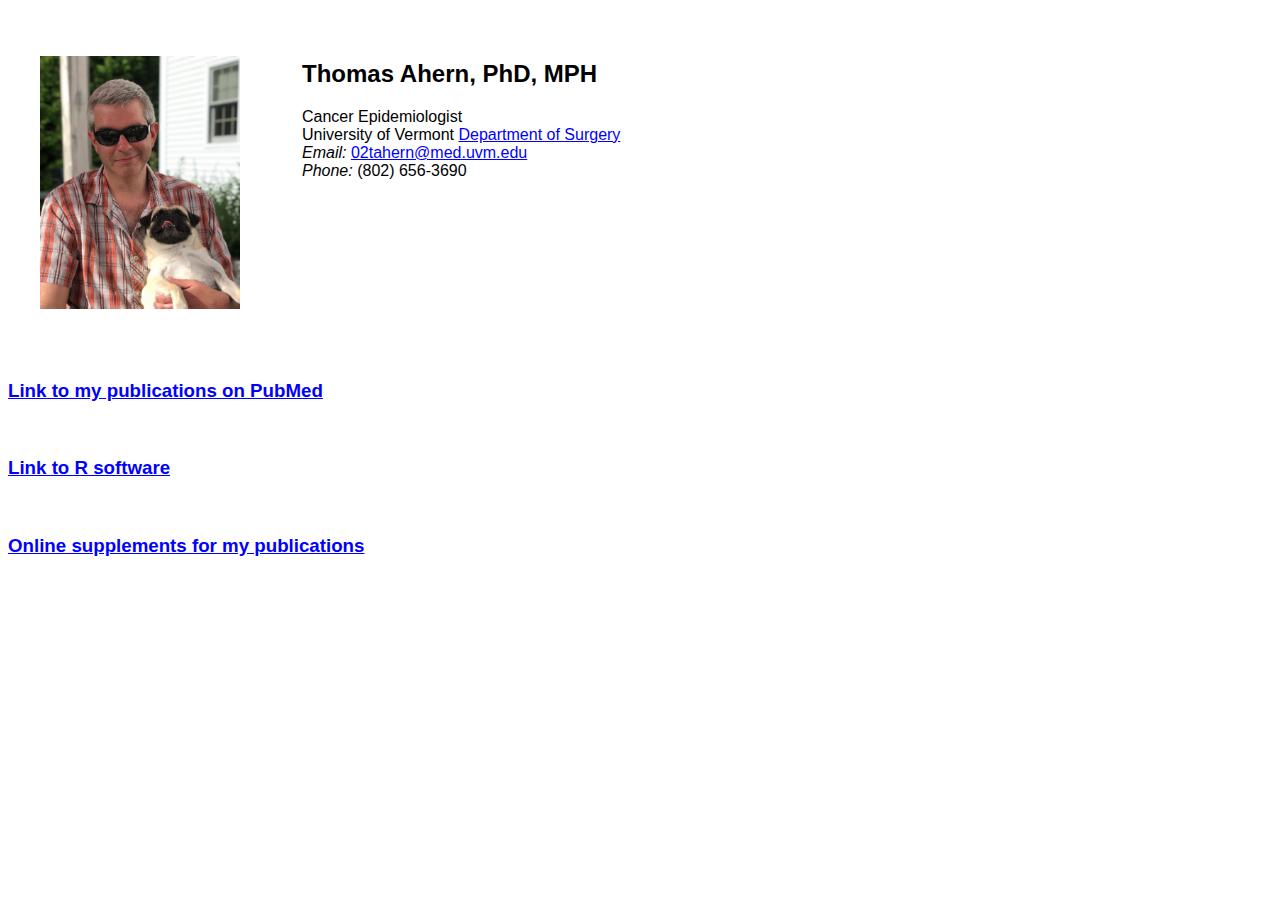
<file: index.html>
<!DOCTYPE html>
<html>

<head>

<title>Thomas Ahern, PhD, MPH</title>
<style>
h1 {font-size:24pt;
    font-family:sans-serif;}
<font face="Arial">

h2 {
   font-family: 'Arial';
   }

h3 {
   font-family: 'Arial';
   }

h4 {
   font-family: 'Arial';
   }

h5 {
   font-family: 'Arial';
   }

</style>

</head>

<font face="Arial">

<body  text="black" link="blue" vlink="blue">

<HEAD>

<TITLE> Tom Ahern, PhD, MPH </TITLE>

</HEAD>

<body> 


<TABLE CELLPADDING=30>
<TR> 
<TD ALIGN=LEFT VALIGN=TOP>
 <P>  
   <a href="./photos/wdc_cp_2024/index.html"><img src="tpa_pug.jpg" style="width:200px"></a>
 </P>
</TD>


<font face="Arial">

<TD ALIGN=LEFT VALIGN=TOP> 

  <h2> Thomas Ahern, PhD, MPH </h2>

   Cancer Epidemiologist <br>
   University of Vermont <A HREF="https://med.uvm.edu/surgery/bio?BioID=25374">  
Department of Surgery </A> <BR> 

  <i> Email: </i> <A HREF="mailto:02tahern@med.uvm.edu">
  02tahern@med.uvm.edu </a> <BR> 

  <i> Phone: </i> (802) 656-3690
  
 
</TD>  

<TABLE> 


<a href="https://www.ncbi.nlm.nih.gov/myncbi/1BIVvgIy75I5N/bibliography/public/"> <h3> Link to my publications on PubMed </h3></a>

<br>

<a href="./rcode/rstuff.html"> <h3> Link to R software </h3><a>

<br>

<a href="./appendices/appendices.html"> <h3> Online supplements for my publications </h3><a>

</body>
</html>
</file>
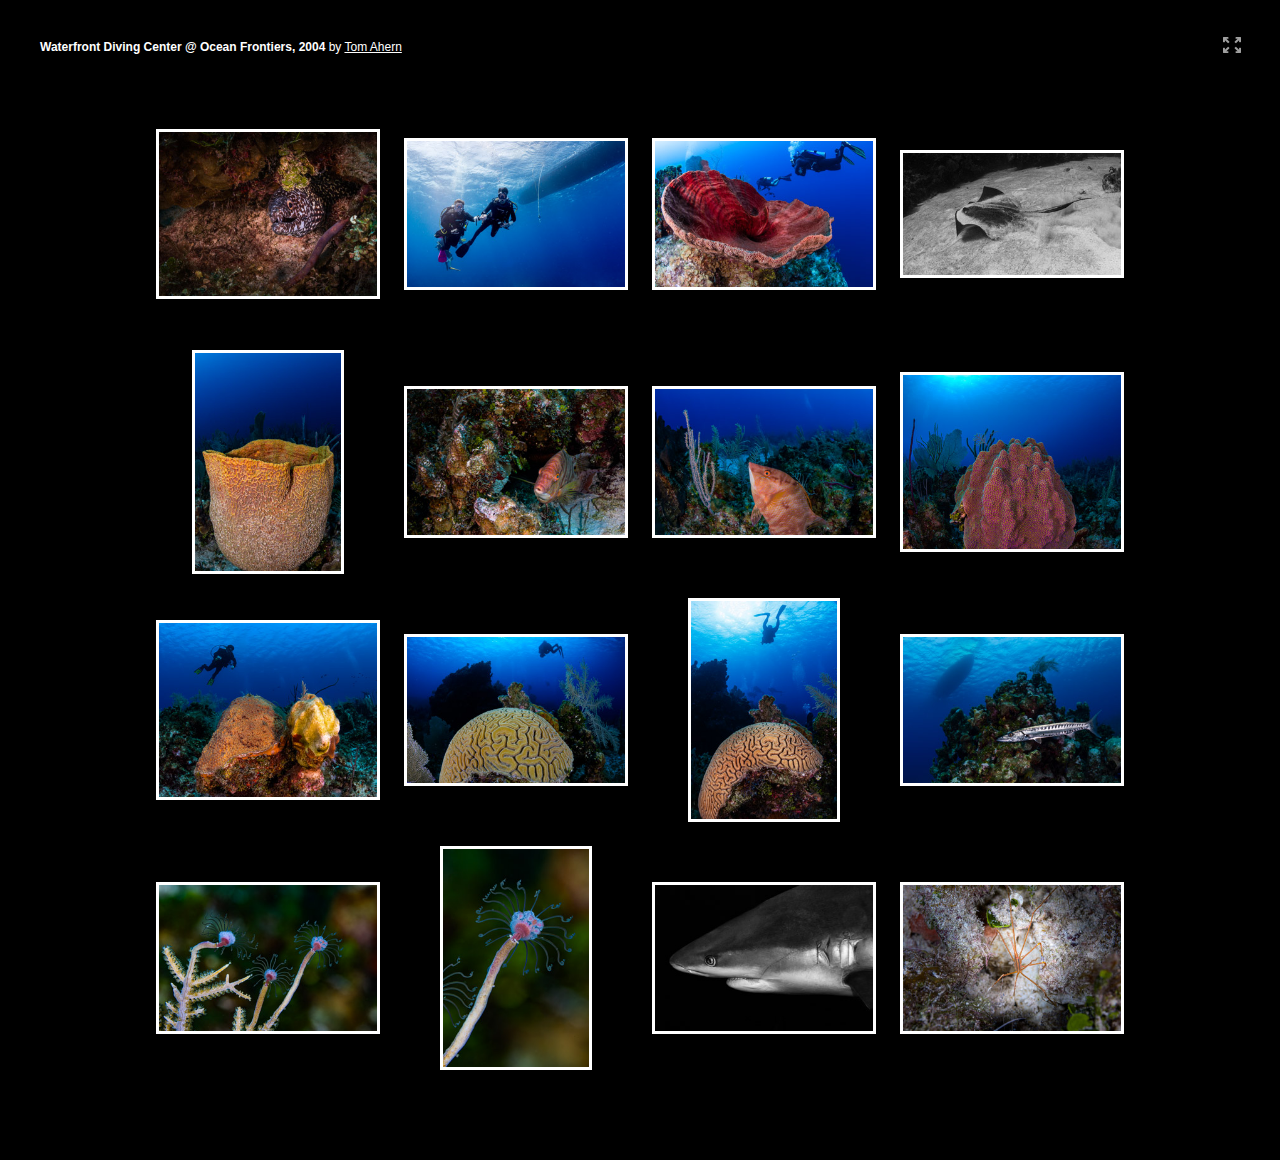
<file: photos/wdc_cp_2024/index.html>
<!DOCTYPE html>
<!--[if lt IE 7]>      <html class="no-js lt-ie9 lt-ie8 lt-ie7" xmlns:lr="http://adobe.com/lrg/0.0"> <![endif]-->
<!--[if IE 7]>         <html class="no-js lt-ie9 lt-ie8" xmlns:lr="http://adobe.com/lrg/0.0"> <![endif]-->
<!--[if IE 8]>         <html class="no-js lt-ie9" xmlns:lr="http://adobe.com/lrg/0.0"> <![endif]-->
<!--[if gt IE 8]><!--> <html class="no-js" xmlns:lr="http://adobe.com/lrg/0.0"> <!--<![endif]-->
    <head>
        <meta charset="utf-8">
        <meta http-equiv="X-UA-Compatible" content="IE=edge">
        <title>Waterfront Diving Center @ Ocean Frontiers, 2004</title>
        <meta name="description" content="">
        <meta name="viewport" content="width=device-width, initial-scale=1">
        <link rel="stylesheet" type="text/css" href="assets/css/normalize.css">
        <link rel="stylesheet" type="text/css" href="assets/css/main.css">
        <link rel="stylesheet" type="text/css" media="screen" title="Custom Settings" href="assets/css/custom.css" >
        <script src="assets/js/libs/modernizr.custom.23122.js"></script>
    </head>
    <body class="has-header" data-pagination-style="scroll" data-pagination-size="20">
                        <header class="">
            <div class="background"></div>
            <p class="title">
                <strong id="galleryTitle">Waterfront Diving Center @ Ocean Frontiers, 2004</strong>
                 by <span id="galleryAuthor"><a id="galleryAuthorURL" href="mailto:tomahern@gmail.com" target="_blank">Tom Ahern</a></span>
                            </p>
            <ul class="gallery-meta">
                <li id="buttonFullscreen" title="Fullscreen Mode">
                    <div class="icon">
                        <svg version="1.1" id="svgIconFullscreen" xmlns="http://www.w3.org/2000/svg" xmlns:xlink="http://www.w3.org/1999/xlink" x="0px" y="0px" viewBox="0 0 18 16" style="enable-background:new 0 0 18 16;" xml:space="preserve">
                        <g>
                            <path class="custom-colorable" d="M5.3871,9.95599C5.19136,9.76858,4.99176,9.85763,4.79376,10.0472l-2.86173,2.74138v-1.55466
                                c0-0.25257-0.21387-0.45733-0.47767-0.45733H0.47767C0.21387,10.7766,0,10.98136,0,11.23393v3.37367v0.93511
                                C0,15.79524,0.21387,16,0.47767,16h0.97668h3.5238c0.26377,0,0.47764-0.20476,0.47764-0.45729v-0.93511
                                c0-0.25254-0.21387-0.45733-0.47764-0.45733H3.34554l2.86694-2.7451c0.198-0.18957,0.30914-0.44923,0.11342-0.63664L5.3871,9.95599
                                z"/>
                            <path class="custom-colorable" d="M17.52233,10.7766h-0.97672c-0.26377,0-0.47764,0.20476-0.47764,0.45733v1.55466l-2.86172-2.74138
                                c-0.198-0.18957-0.39764-0.27862-0.59335-0.09121l-0.93879,0.81254c-0.19575,0.18741-0.08458,0.44707,0.11342,0.63664
                                l2.8669,2.7451h-1.63258c-0.26377,0-0.47764,0.20479-0.47764,0.45733v0.93511c0,0.25254,0.21387,0.45729,0.47764,0.45729h3.52376
                                h0.97672C17.7861,16,18,15.79524,18,15.54271v-0.93511v-3.37367C18,10.98136,17.7861,10.7766,17.52233,10.7766z"/>
                            <path class="custom-colorable" d="M3.34554,1.84973h1.63262c0.26377,0,0.47764-0.20479,0.47764-0.45733V0.45733C5.45579,0.20476,5.24193,0,4.97815,0h-3.5238
                                H0.47767C0.21387,0,0,0.20476,0,0.45733v0.93508v3.3737C0,5.01864,0.21387,5.2234,0.47767,5.2234h0.97668
                                c0.26381,0,0.47767-0.20476,0.47767-0.45729V3.21142L4.79376,5.9528c0.198,0.18957,0.3976,0.27862,0.59335,0.09121l0.93879-0.81254
                                C6.52161,5.04409,6.41048,4.7844,6.21247,4.59483L3.34554,1.84973z"/>
                            <path class="custom-colorable" d="M17.52233,0h-0.97672h-3.52376c-0.26377,0-0.47764,0.20476-0.47764,0.45733v0.93508
                                c0,0.25254,0.21387,0.45733,0.47764,0.45733h1.63258l-2.8669,2.7451c-0.19801,0.18957-0.30917,0.44926-0.11342,0.63663
                                l0.93879,0.81254c0.19571,0.18741,0.39535,0.09836,0.59335-0.09121l2.86172-2.74138V4.7661
                                c0,0.25254,0.21387,0.45729,0.47764,0.45729h0.97672C17.7861,5.2234,18,5.01864,18,4.7661v-3.3737V0.45733
                                C18,0.20476,17.7861,0,17.52233,0z"/>
                        </g>
                        </svg>
                    </div>
                </li>
                            </ul>
        </header>
                <div id="thumbnailContainer">
            <div class="thumbnails thumbnail-size-md"></div>
        </div>
        <div id="loupeContainer" class="show-corners">
            <div class="background"></div>
            <div class="image-container"></div>
            <div class="side-navigation">
                <div class="hotspot" id="hotspotPrevLoupe">
                    <div class="button" id="buttonPrevSideLoupe">
                        <svg version="1.1" id="svgIconPrevSideLoupe" xmlns="http://www.w3.org/2000/svg" xmlns:xlink="http://www.w3.org/1999/xlink" x="0px" y="0px" viewBox="0 0 30 57" style="enable-background:new 0 0 30 57;" xml:space="preserve">
                            <path class="icon custom-colorable" d="M0,0v57c16.56854,0,30-12.75989,30-28.5S16.56854,0,0,0z M17.60291,33.87964
                                c0.34692,0.3291,0.34998,0.85938,0.00708,1.18457l-1.2431,1.17828c-0.34326,0.32532-0.90277,0.32245-1.24969-0.00647
                                L9.53137,30.9408L7,28.54163l8.20038-7.77301c0.35333-0.33508,0.92334-0.33801,1.27271-0.00671l1.26569,1.19952
                                c0.34943,0.3313,0.34613,0.8714-0.00739,1.2063l-5.7149,5.41711L17.60291,33.87964z"/>
                        </svg>
                    </div>
                </div>
                <div class="hotspot" id="hotspotNextLoupe">
                    <div class="button" id="buttonNextSideLoupe">
                        <svg version="1.1" id="svgIconNextSideLoupe" xmlns="http://www.w3.org/2000/svg" xmlns:xlink="http://www.w3.org/1999/xlink" x="0px" y="0px" viewBox="0 0 30 57" style="enable-background:new 0 0 30 57;" xml:space="preserve">
                            <path class="icon custom-colorable" d="M30,57V0C13.43146,0,0,12.75989,0,28.5S13.43146,57,30,57z M12.39709,23.12036
                                c-0.34692-0.3291-0.34998-0.85938-0.00708-1.18457l1.2431-1.17828c0.34326-0.32532,0.90277-0.32245,1.24969,0.00647l5.58582,5.29523
                                L23,28.45837l-8.20038,7.77301c-0.35333,0.33508-0.92334,0.33801-1.27271,0.00671l-1.26569-1.19952
                                c-0.34943-0.3313-0.34613-0.8714,0.00739-1.2063l5.7149-5.41711L12.39709,23.12036z"/>
                        </svg>
                    </div>
                </div>
            </div>
            <div class="info-container">
                <div id="loupeMeta"></div>
                <ul class="lateral-nav">
                    <li id="buttonPrev">
                        <svg version="1.1" id="svgIconPrevLoupe" xmlns="http://www.w3.org/2000/svg" xmlns:xlink="http://www.w3.org/1999/xlink" x="0px" y="0px" viewBox="0 0 45 45" style="enable-background:new 0 0 45 45;" xml:space="preserve">
                            <style type="text/css">
                                .st0{fill-rule:evenodd;clip-rule:evenodd;fill:#231F20;}
                            </style>
                            <path class="icon custom-colorable" d="M25.20105,14.76864l-8.2004,7.773l2.5314,2.3992l5.5858,5.2952c0.3469,0.3289,0.9064,0.3318,1.2497,0.0065
                                l1.2431-1.1783c0.3429-0.3252,0.3398-0.8555-0.0071-1.1846l-5.5864-5.2948l5.7149-5.4171c0.3535-0.3349,0.3568-0.875,0.0074-1.2063
                                l-1.2657-1.1995C26.12435,14.43064,25.55435,14.43354,25.20105,14.76864z"/>
                        </svg>
                    </li>
                    <li class="count"><span id="countCurrent"></span> of <span id="countTotal"></span></li>
                    <li id="buttonNext">
                        <svg version="1.1" id="svgIconNextLoupe" xmlns="http://www.w3.org/2000/svg" xmlns:xlink="http://www.w3.org/1999/xlink" x="0px" y="0px" viewBox="0 0 45 45" style="enable-background:new 0 0 45 45;" xml:space="preserve">
                            <style type="text/css">
                                .st0{fill-rule:evenodd;clip-rule:evenodd;fill:#231F20;}
                            </style>
                            <path class="icon custom-colorable" d="M19.79895,14.76864l8.2004,7.773l-2.5314,2.3992l-5.5858,5.2952c-0.3469,0.3289-0.9064,0.3318-1.2497,0.0065
                                l-1.2431-1.1783c-0.3429-0.3252-0.3398-0.8555,0.0071-1.1846l5.5864-5.2948l-5.7149-5.4171
                                c-0.3535-0.3349-0.3568-0.875-0.0074-1.2063l1.2657-1.1995C18.87565,14.43064,19.44565,14.43354,19.79895,14.76864z"/>
                        </svg>
                    </li>
                </ul>
            </div>
            <div id="loupeCloseButton">
                <svg version="1.1" id="svgIconLoupeClose" xmlns="http://www.w3.org/2000/svg" xmlns:xlink="http://www.w3.org/1999/xlink" x="0px" y="0px"
                     viewBox="0 0 45 45" style="enable-background:new 0 0 45 45;" xml:space="preserve">
                    <path class="shape-x custom-colorable" d="M14.77881,17.30074l5.212,5.2222l-5.0831,5.0924c-0.3476,0.3484-0.5746,0.7624-0.2308,1.1067l1.5682,1.4763
                        c0.3436,0.3443,0.8045,0.2596,1.1521-0.0886l5.0825-5.093l5.2119,5.222c0.3536,0.3547,0.9244,0.3578,1.2741,0.0073l1.2677-1.27
                        c0.3497-0.3507,0.3465-0.9224-0.0071-1.2768l-5.2119-5.2221l5.0828-5.0925c0.3475-0.3485,0.5429-0.8259,0.1994-1.1702
                        l-1.6474-1.4921c-0.3438-0.3443-0.6936-0.1803-1.0411,0.1679l-5.0828,5.0929l-5.212-5.222
                        c-0.3537-0.3546-0.9241-0.3577-1.2742-0.007l-1.2672,1.2698C14.42171,16.37464,14.42491,16.94624,14.77881,17.30074z"/>
                </svg>
            </div>
        </div>
        <script type="text/javascript">
            var LR = LR || {};
            LR.images = [                                                                                        {"id": "431824", "exportFilename": "untitled-20240323_61", "title": "", "caption" : ""},
                         {"id": "431884", "exportFilename": "untitled-20240323_70", "title": "", "caption" : ""},
                         {"id": "431981", "exportFilename": "untitled-20240323_74", "title": "", "caption" : ""},
                         {"id": "430774", "exportFilename": "untitled-20240323_101", "title": "", "caption" : ""},
                         {"id": "430873", "exportFilename": "untitled-20240323_114", "title": "", "caption" : ""},
                         {"id": "430911", "exportFilename": "untitled-20240323_123", "title": "", "caption" : ""},
                         {"id": "430959", "exportFilename": "untitled-20240323_131", "title": "", "caption" : ""},
                         {"id": "431009", "exportFilename": "untitled-20240323_144-Enhanced-NR", "title": "", "caption" : ""},
                         {"id": "431180", "exportFilename": "untitled-20240323_147", "title": "", "caption" : ""},
                         {"id": "431247", "exportFilename": "untitled-20240323_173", "title": "", "caption" : ""},
                         {"id": "431322", "exportFilename": "untitled-20240323_175-Enhanced-NR", "title": "", "caption" : ""},
                         {"id": "431409", "exportFilename": "untitled-20240323_183-Enhanced-NR-2", "title": "", "caption" : ""},
                         {"id": "432625", "exportFilename": "untitled-20240324_15-2-Enhanced-NR", "title": "", "caption" : ""},
                         {"id": "448816", "exportFilename": "untitled-20240324_15-2-Enhanced-NR_1", "title": "", "caption" : ""},
                         {"id": "434594", "exportFilename": "untitled-20240324_28-Enhanced-NR", "title": "", "caption" : ""},
                         {"id": "434721", "exportFilename": "untitled-20240324_44", "title": "", "caption" : ""},
                         {"id": "434757", "exportFilename": "untitled-20240324_47-Enhanced-NR", "title": "", "caption" : ""},
                         {"id": "434909", "exportFilename": "untitled-20240324_59", "title": "", "caption" : ""},
                         {"id": "435084", "exportFilename": "untitled-20240324_65", "title": "", "caption" : ""},
                         {"id": "435268", "exportFilename": "untitled-20240324_83", "title": "", "caption" : ""},
                         {"id": "453566", "exportFilename": "untitled-20240324_86-Enhanced-NR", "title": "", "caption" : ""},
                         {"id": "435434", "exportFilename": "untitled-20240324_92", "title": "", "caption" : ""},
                         {"id": "435503", "exportFilename": "untitled-20240324_98", "title": "", "caption" : ""},
                         {"id": "432240", "exportFilename": "untitled-20240324_123", "title": "", "caption" : ""},
                         {"id": "432288", "exportFilename": "untitled-20240324_124", "title": "", "caption" : ""},
                         {"id": "432367", "exportFilename": "untitled-20240324_127-2", "title": "", "caption" : ""},
                         {"id": "432885", "exportFilename": "untitled-20240324_165", "title": "", "caption" : ""},
                         {"id": "432929", "exportFilename": "untitled-20240324_175", "title": "", "caption" : ""},
                         {"id": "432973", "exportFilename": "untitled-20240324_183", "title": "", "caption" : ""},
                         {"id": "433083", "exportFilename": "untitled-20240324_192", "title": "", "caption" : ""},
                         {"id": "433370", "exportFilename": "untitled-20240324_199", "title": "", "caption" : ""},
                         {"id": "449352", "exportFilename": "untitled-20240324_200-Enhanced-NR", "title": "", "caption" : ""},
                         {"id": "433414", "exportFilename": "untitled-20240324_201-Enhanced-NR", "title": "", "caption" : ""},
                         {"id": "433519", "exportFilename": "untitled-20240324_204-Enhanced-NR", "title": "", "caption" : ""},
                         {"id": "450044", "exportFilename": "untitled-20240324_221-Enhanced-NR", "title": "", "caption" : ""},
                         {"id": "450295", "exportFilename": "untitled-20240324_234-Enhanced-NR", "title": "", "caption" : ""},
                         {"id": "434427", "exportFilename": "untitled-20240324_241", "title": "", "caption" : ""},
                         {"id": "434449", "exportFilename": "untitled-20240324_247", "title": "", "caption" : ""},
                         {"id": "437545", "exportFilename": "untitled-20240325_7", "title": "", "caption" : ""},
                         {"id": "435659", "exportFilename": "untitled-20240325_13", "title": "", "caption" : ""},
                         {"id": "435692", "exportFilename": "untitled-20240325_14", "title": "", "caption" : ""},
                         {"id": "435763", "exportFilename": "untitled-20240325_16", "title": "", "caption" : ""},
                         {"id": "435824", "exportFilename": "untitled-20240325_19", "title": "", "caption" : ""},
                         {"id": "436021", "exportFilename": "untitled-20240325_25", "title": "", "caption" : ""},
                         {"id": "436150", "exportFilename": "untitled-20240325_29", "title": "", "caption" : ""},
                         {"id": "436413", "exportFilename": "untitled-20240325_32", "title": "", "caption" : ""},
                         {"id": "436881", "exportFilename": "untitled-20240325_48", "title": "", "caption" : ""},
                         {"id": "437076", "exportFilename": "untitled-20240325_57", "title": "", "caption" : ""},
                         {"id": "437257", "exportFilename": "untitled-20240325_61-Enhanced-NR", "title": "", "caption" : ""},
                         {"id": "437353", "exportFilename": "untitled-20240325_65", "title": "", "caption" : ""},
                         {"id": "437637", "exportFilename": "untitled-20240325_76", "title": "", "caption" : ""},
                         {"id": "435858", "exportFilename": "untitled-20240325_2", "title": "", "caption" : ""},
                         {"id": "437190", "exportFilename": "untitled-20240325_6-Enhanced-NR", "title": "", "caption" : ""},
                         {"id": "437447", "exportFilename": "untitled-20240325_7-2", "title": "", "caption" : ""},
                         {"id": "435903", "exportFilename": "untitled-20240325_20", "title": "", "caption" : ""},
                         {"id": "436043", "exportFilename": "untitled-20240325_26", "title": "", "caption" : ""},
                         {"id": "436294", "exportFilename": "untitled-20240325_31-2", "title": "", "caption" : ""},
                         {"id": "436452", "exportFilename": "untitled-20240325_34-Enhanced-NR", "title": "", "caption" : ""},
                         {"id": "436610", "exportFilename": "untitled-20240325_40-2", "title": "", "caption" : ""},
                         {"id": "436761", "exportFilename": "untitled-20240325_45-2", "title": "", "caption" : ""},
                         {"id": "436828", "exportFilename": "untitled-20240325_46-2", "title": "", "caption" : ""},
                         {"id": "451869", "exportFilename": "untitled-20240326_18-Enhanced-NR", "title": "", "caption" : ""},
                         {"id": "439436", "exportFilename": "untitled-20240326_42", "title": "", "caption" : ""},
                         {"id": "439630", "exportFilename": "untitled-20240326_47", "title": "", "caption" : ""},
                         {"id": "440161", "exportFilename": "untitled-20240326_61", "title": "", "caption" : ""},
                         {"id": "440484", "exportFilename": "untitled-20240326_68", "title": "", "caption" : ""},
                         {"id": "440802", "exportFilename": "untitled-20240326_77", "title": "", "caption" : ""},
                         {"id": "440926", "exportFilename": "untitled-20240326_81", "title": "", "caption" : ""},
                         {"id": "451096", "exportFilename": "untitled-20240326_104-Enhanced-NR", "title": "", "caption" : ""},
                         {"id": "440548", "exportFilename": "untitled-20240326_7", "title": "", "caption" : ""},
                         {"id": "437831", "exportFilename": "untitled-20240326_10", "title": "", "caption" : ""},
                         {"id": "438458", "exportFilename": "untitled-20240326_15-2", "title": "", "caption" : ""},
                         {"id": "439053", "exportFilename": "untitled-20240326_33", "title": "", "caption" : ""},
                         {"id": "439593", "exportFilename": "untitled-20240326_47-2", "title": "", "caption" : ""},
                         {"id": "439699", "exportFilename": "untitled-20240326_50-2-Enhanced-NR", "title": "", "caption" : ""},
                         {"id": "439874", "exportFilename": "untitled-20240326_54-2", "title": "", "caption" : ""},
                         {"id": "454761", "exportFilename": "untitled-20240326_64-2-Enhanced-NR", "title": "", "caption" : ""},
                         {"id": "441483", "exportFilename": "untitled-20240327_17", "title": "", "caption" : ""},
                         {"id": "441529", "exportFilename": "untitled-20240327_19", "title": "", "caption" : ""},
                         {"id": "441565", "exportFilename": "untitled-20240327_20-Enhanced-NR", "title": "", "caption" : ""},
                         {"id": "441873", "exportFilename": "untitled-20240327_33", "title": "", "caption" : ""},
                         {"id": "441955", "exportFilename": "untitled-20240327_39", "title": "", "caption" : ""},
                         {"id": "442127", "exportFilename": "untitled-20240327_47", "title": "", "caption" : ""},
                         {"id": "443063", "exportFilename": "untitled-20240327_91", "title": "", "caption" : ""},
                         {"id": "443292", "exportFilename": "cp2024-20240328_2", "title": "", "caption" : ""},
                         {"id": "444125", "exportFilename": "cp2024-20240328_5", "title": "", "caption" : ""},
                         {"id": "443130", "exportFilename": "cp2024-20240328_12", "title": "", "caption" : ""},
                         {"id": "443259", "exportFilename": "cp2024-20240328_19", "title": "", "caption" : ""},
                         {"id": "443884", "exportFilename": "cp2024-20240328_40", "title": "", "caption" : ""},
                         {"id": "443959", "exportFilename": "cp2024-20240328_41", "title": "", "caption" : ""},
                         {"id": "444091", "exportFilename": "cp2024-20240328_49", "title": "", "caption" : ""},
                         {"id": "444167", "exportFilename": "cp2024-20240328_50", "title": "", "caption" : ""},
                         {"id": "444223", "exportFilename": "cp2024-20240328_52", "title": "", "caption" : ""},
                         {"id": "444271", "exportFilename": "cp2024-20240328_54", "title": "", "caption" : ""},
                         {"id": "444308", "exportFilename": "cp2024-20240328_59", "title": "", "caption" : ""},
                                    ]        </script>
        <script src="//ajax.googleapis.com/ajax/libs/jquery/1.10.2/jquery.min.js"></script>
        <script>window.jQuery || document.write('<script src="assets/js/libs/jquery-1.10.2.min.js"><\/script>')</script>
        <script src="assets/js/main.js"></script>
    </body>
</html>
</file>
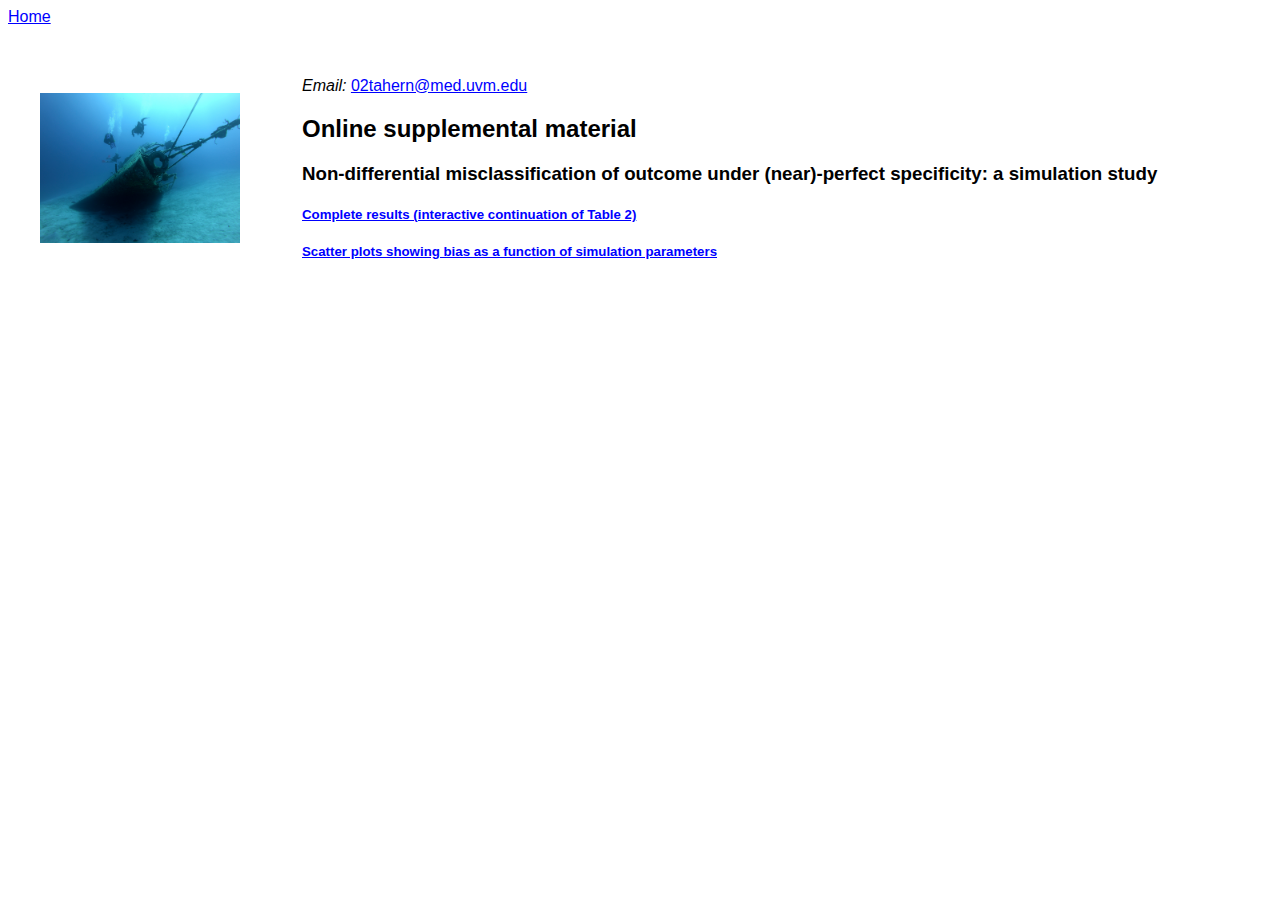
<file: appendices.html>
<!DOCTYPE html>
<html>

<head>

<title>Thomas Ahern, PhD, MPH</title>
<style>
h1 {font-size:24pt;
    font-family:sans-serif;}
<font face="Arial">

h2 {
   font-family: 'Arial';
   }

h3 {
   font-family: 'Arial';
   }

h4 {
   font-family: 'Arial';
   }

h5 {
   font-family: 'Arial';
   }

</style>

</head>

<font face="Arial">

<body  text="black" link="blue" vlink="blue">

<HEAD>

<TITLE> Tom Ahern, PhD, MPH </TITLE>

</HEAD>

<body> 


<TABLE CELLPADDING=30>
<TR> 
<TD ALIGN=LEFT VALIGN=TOP>
 <P>  
   <IMG WIDTH=200 SRC="tibbetts_bow.jpg"/>
 </P>
</TD>
<a href="https://tpahern.github.io/">Home<h3> </h3></a>

<font face="Arial">

<TD ALIGN=LEFT VALIGN=TOP> 

  <i> Email: </i> <A HREF="mailto:02tahern@med.uvm.edu">
  02tahern@med.uvm.edu </a> <BR> 

  <h2> Online supplemental material </h2>

<h3> Non-differential misclassification of outcome under (near)-perfect specificity: a simulation study </h3>
<a href="ndmd-summary_tables.html"> <h5> Complete results (interactive continuation of Table 2) </h5></a> 
<a href="ndmd-deltascat.html"> <h5> Scatter plots showing bias as a function of simulation parameters </h5></a>


<br>
</file>
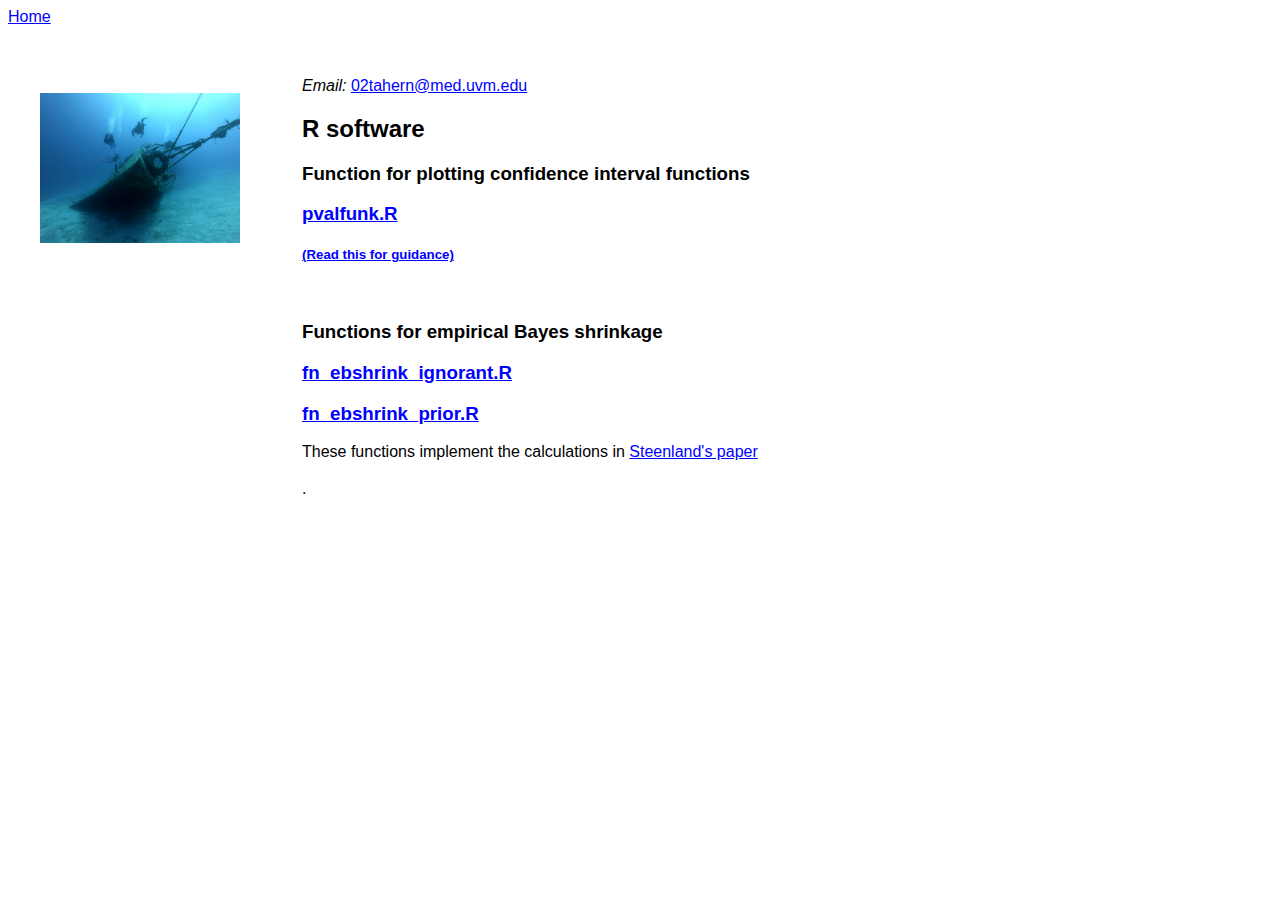
<file: rstuff.html>
<!DOCTYPE html>
<html>

<head>

<title>Thomas Ahern, PhD, MPH</title>
<style>
h1 {font-size:24pt;
    font-family:sans-serif;}
<font face="Arial">

h2 {
   font-family: 'Arial';
   }

h3 {
   font-family: 'Arial';
   }

h4 {
   font-family: 'Arial';
   }

h5 {
   font-family: 'Arial';
   }

</style>

</head>

<font face="Arial">

<body  text="black" link="blue" vlink="blue">

<HEAD>

<TITLE> Tom Ahern, PhD, MPH </TITLE>

</HEAD>

<body> 


<TABLE CELLPADDING=30>
<TR> 
<TD ALIGN=LEFT VALIGN=TOP>
 <P>  
   <IMG WIDTH=200 SRC="tibbetts_bow.jpg"/>
 </P>
</TD>
<a href="https://tpahern.github.io/">Home<h3> </h3></a>

<font face="Arial">

<TD ALIGN=LEFT VALIGN=TOP> 

  <i> Email: </i> <A HREF="mailto:02tahern@med.uvm.edu">
  02tahern@med.uvm.edu </a> <BR> 

  <h2> R software </h2>

<h3> Function for plotting confidence interval functions </h3>
<a href="pvalfunk.R"> <h3> pvalfunk.R </h3></a> 
<a href="pvalfunk.txt"> <h5> (Read this for guidance) </h5></a>


<br>

<h3> Functions for empirical Bayes shrinkage </h3>
<a href="fn_ebshrink_ignorant.R"> <h3> fn_ebshrink_ignorant.R </h3></a> 
<a href="fn_ebshrink_prior.R"> <h3> fn_ebshrink_prior.R </h3></a> 
These functions implement the calculations in <a href="https://pubmed.ncbi.nlm.nih.gov/11008906/"> Steenland's paper<h3> </h3></a>.
</file>
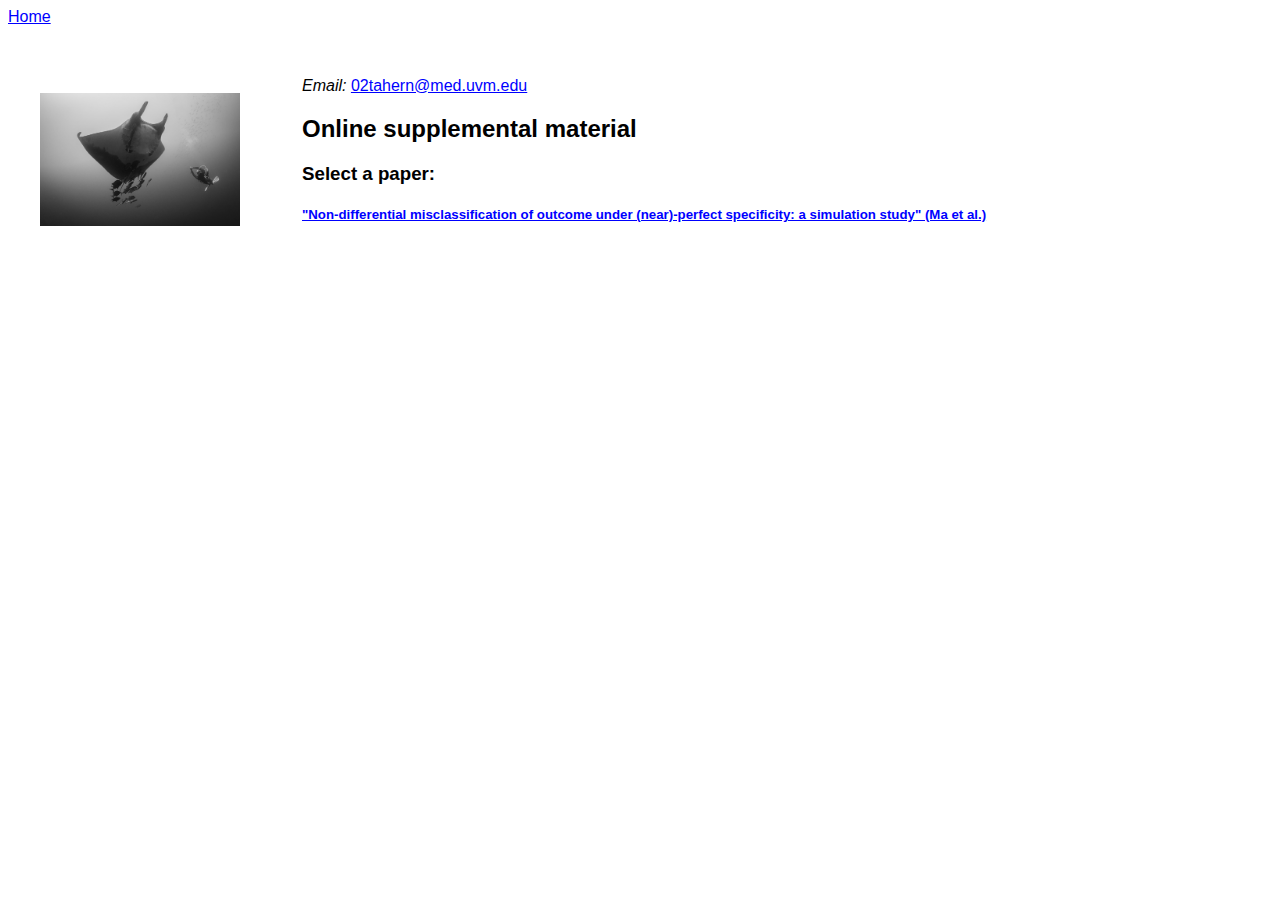
<file: appendices/appendices.html>
<!DOCTYPE html>
<html>

<head>

<title>Thomas Ahern, PhD, MPH</title>
<style>
h1 {font-size:24pt;
    font-family:sans-serif;}
<font face="Arial">

h2 {
   font-family: 'Arial';
   }

h3 {
   font-family: 'Arial';
   }

h4 {
   font-family: 'Arial';
   }

h5 {
   font-family: 'Arial';
   }

</style>

</head>

<font face="Arial">

<body  text="black" link="blue" vlink="blue">

<HEAD>

<TITLE> Tom Ahern, PhD, MPH </TITLE>

</HEAD>

<body> 


<TABLE CELLPADDING=30>
<TR> 
<TD ALIGN=LEFT VALIGN=TOP>
 <P>  
   <IMG WIDTH=200 SRC="TPA_0735.jpg"/>
 </P>
</TD>
<a href="https://tpahern.github.io/">Home<h3> </h3></a>

<font face="Arial">

<TD ALIGN=LEFT VALIGN=TOP> 

  <i> Email: </i> <A HREF="mailto:02tahern@med.uvm.edu">
  02tahern@med.uvm.edu </a> <BR> 

  <h2> Online supplemental material </h2>

<h3> Select a paper: </h3>
<a href="./ndmd-sim/ndmd-index.html"> <h5> "Non-differential misclassification of outcome under (near)-perfect specificity: a simulation study" (Ma et al.) </h5></a> 


<br>
</file>
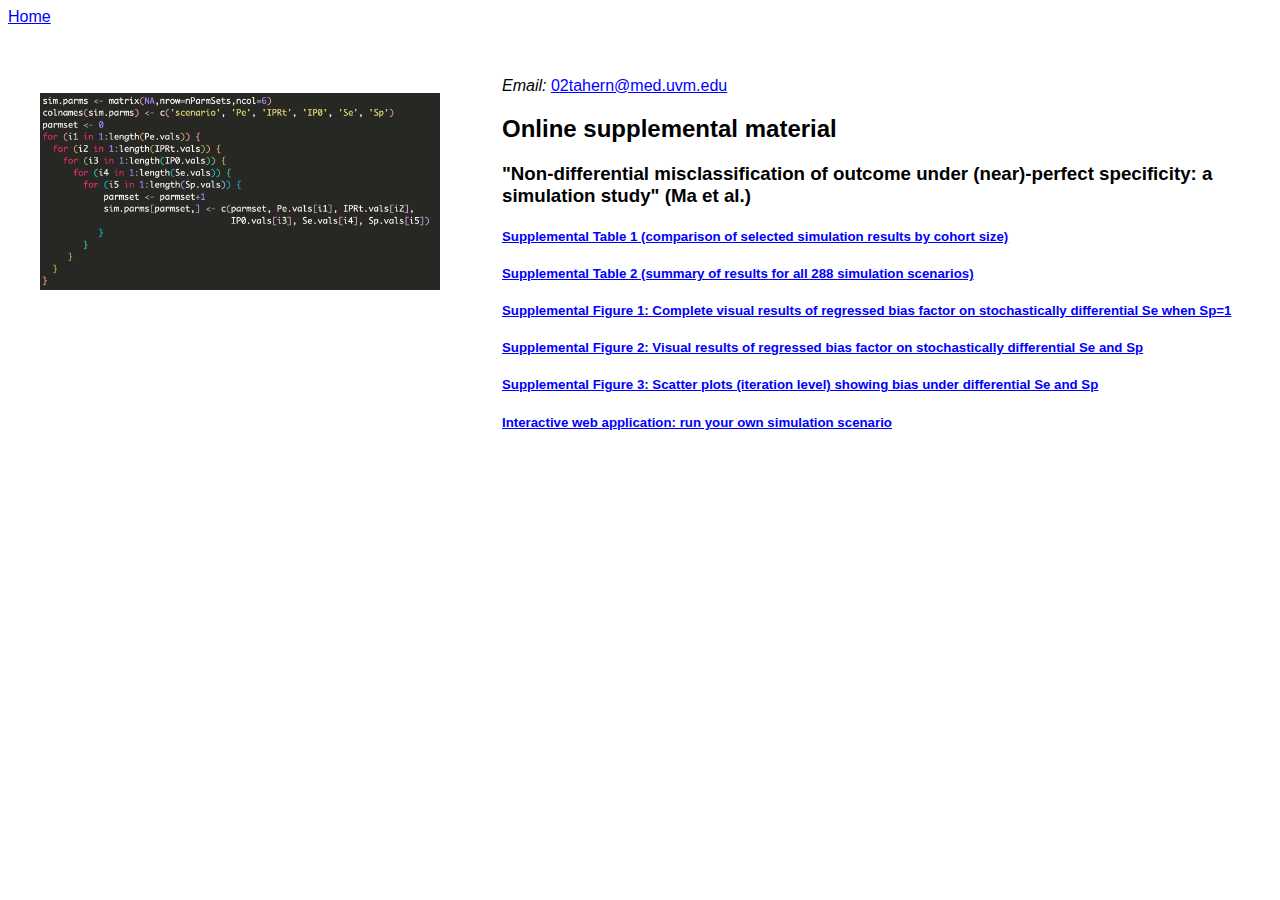
<file: appendices/ndmd-sim/ndmd-index.html>
<!DOCTYPE html>
<html>

<head>

<title>Thomas Ahern, PhD, MPH</title>
<style>
h1 {font-size:24pt;
    font-family:sans-serif;}
<font face="Arial">

h2 {
   font-family: 'Arial';
   }

h3 {
   font-family: 'Arial';
   }

h4 {
   font-family: 'Arial';
   }

h5 {
   font-family: 'Arial';
   }

</style>

</head>

<font face="Arial">

<body  text="black" link="blue" vlink="blue">

<HEAD>

<TITLE> Tom Ahern, PhD, MPH </TITLE>

</HEAD>

<body> 


<TABLE CELLPADDING=30>
<TR> 
<TD ALIGN=LEFT VALIGN=TOP>
 <P>  
   <IMG WIDTH=400 SRC="simcode.png"/>
 </P>
</TD>
<a href="https://tpahern.github.io/">Home<h3> </h3></a>

<font face="Arial">

<TD ALIGN=LEFT VALIGN=TOP> 

  <i> Email: </i> <A HREF="mailto:02tahern@med.uvm.edu">
  02tahern@med.uvm.edu </a> <BR> 

  <h2> Online supplemental material </h2>

<h3> "Non-differential misclassification of outcome under (near)-perfect specificity: a simulation study" (Ma et al.) </h3>
<a href="SuppTab1_cohortn_sp1.html"> <h5> Supplemental Table 1 (comparison of selected simulation results by cohort size) </h5></a>
<a href="ndmd-summary_tables.html"> <h5> Supplemental Table 2 (summary of results for all 288 simulation scenarios) </h5></a> 
<a href="./quantreg/sp1set/deltareg_plots_sp1set.html"> <h5> Supplemental Figure 1: Complete visual results of regressed bias factor on stochastically differential Se when Sp=1 </h5></a>
<a href="./quantreg/deltareg_plots_glm.html"> <h5> Supplemental Figure 2: Visual results of regressed bias factor on stochastically differential Se and Sp </h5></a>
<a href="./deltascat/ndmd-deltascat.html"> <h5> Supplemental Figure 3: Scatter plots (iteration level) showing bias under differential Se and Sp </h5></a>
<a href="http://galaxy.med.uvm.edu:3838/thomasahern/ndmd-sim/"> <h5> Interactive web application: run your own simulation scenario </h5><a>

<br>
</file>
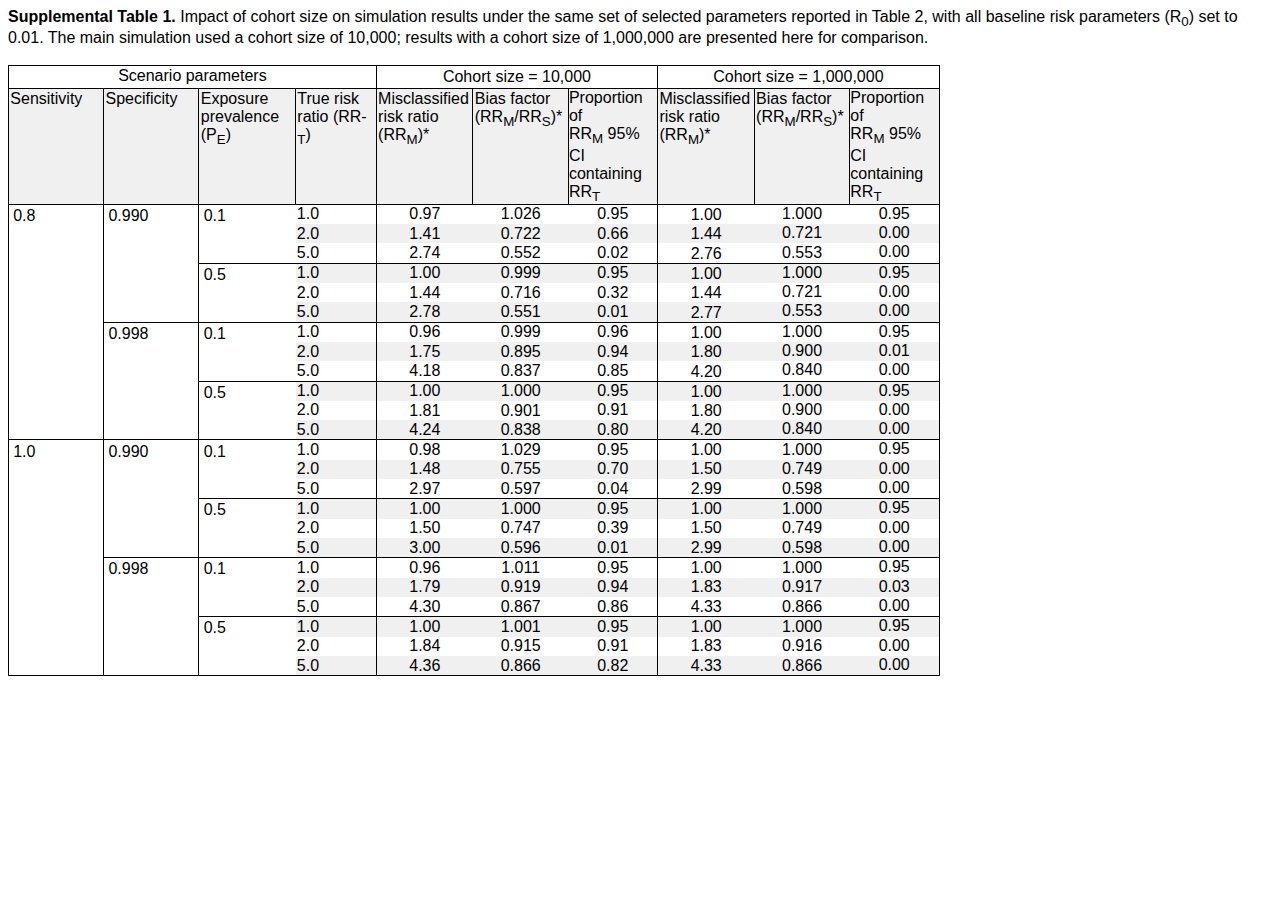
<file: appendices/ndmd-sim/suppfig1_cohortn.html>
<html xmlns:o="urn:schemas-microsoft-com:office:office"
xmlns:w="urn:schemas-microsoft-com:office:word"
xmlns:m="http://schemas.microsoft.com/office/2004/12/omml"
xmlns="http://www.w3.org/TR/REC-html40">

<head>
<meta http-equiv=Content-Type content="text/html; charset=utf-8">
<meta name=ProgId content=Word.Document>
<meta name=Generator content="Microsoft Word 15">
<meta name=Originator content="Microsoft Word 15">
<link rel=File-List href="suppfig1_cohortn.fld/filelist.xml">
<!--[if gte mso 9]><xml>
 <o:DocumentProperties>
  <o:Author>Ahern, Thomas P</o:Author>
  <o:LastAuthor>Ahern, Thomas P</o:LastAuthor>
  <o:Revision>2</o:Revision>
  <o:TotalTime>16</o:TotalTime>
  <o:Created>2024-05-02T19:39:00Z</o:Created>
  <o:LastSaved>2024-05-02T19:39:00Z</o:LastSaved>
  <o:Pages>1</o:Pages>
  <o:Words>246</o:Words>
  <o:Characters>1404</o:Characters>
  <o:Lines>11</o:Lines>
  <o:Paragraphs>3</o:Paragraphs>
  <o:CharactersWithSpaces>1647</o:CharactersWithSpaces>
  <o:Version>16.00</o:Version>
 </o:DocumentProperties>
 <o:OfficeDocumentSettings>
  <o:AllowPNG/>
 </o:OfficeDocumentSettings>
</xml><![endif]-->
<link rel=themeData href="suppfig1_cohortn.fld/themedata.thmx">
<link rel=colorSchemeMapping href="suppfig1_cohortn.fld/colorschememapping.xml">
<!--[if gte mso 9]><xml>
 <w:WordDocument>
  <w:SpellingState>Clean</w:SpellingState>
  <w:GrammarState>Clean</w:GrammarState>
  <w:TrackMoves/>
  <w:TrackFormatting/>
  <w:PunctuationKerning/>
  <w:ValidateAgainstSchemas/>
  <w:SaveIfXMLInvalid>false</w:SaveIfXMLInvalid>
  <w:IgnoreMixedContent>false</w:IgnoreMixedContent>
  <w:AlwaysShowPlaceholderText>false</w:AlwaysShowPlaceholderText>
  <w:DoNotPromoteQF/>
  <w:LidThemeOther>EN-US</w:LidThemeOther>
  <w:LidThemeAsian>X-NONE</w:LidThemeAsian>
  <w:LidThemeComplexScript>X-NONE</w:LidThemeComplexScript>
  <w:Compatibility>
   <w:BreakWrappedTables/>
   <w:SnapToGridInCell/>
   <w:WrapTextWithPunct/>
   <w:UseAsianBreakRules/>
   <w:DontGrowAutofit/>
   <w:SplitPgBreakAndParaMark/>
   <w:EnableOpenTypeKerning/>
   <w:DontFlipMirrorIndents/>
   <w:OverrideTableStyleHps/>
  </w:Compatibility>
  <m:mathPr>
   <m:mathFont m:val="Cambria Math"/>
   <m:brkBin m:val="before"/>
   <m:brkBinSub m:val="&#45;-"/>
   <m:smallFrac m:val="off"/>
   <m:dispDef/>
   <m:lMargin m:val="0"/>
   <m:rMargin m:val="0"/>
   <m:defJc m:val="centerGroup"/>
   <m:wrapIndent m:val="1440"/>
   <m:intLim m:val="subSup"/>
   <m:naryLim m:val="undOvr"/>
  </m:mathPr></w:WordDocument>
</xml><![endif]--><!--[if gte mso 9]><xml>
 <w:LatentStyles DefLockedState="false" DefUnhideWhenUsed="false"
  DefSemiHidden="false" DefQFormat="false" DefPriority="99"
  LatentStyleCount="376">
  <w:LsdException Locked="false" Priority="0" QFormat="true" Name="Normal"/>
  <w:LsdException Locked="false" Priority="9" QFormat="true" Name="heading 1"/>
  <w:LsdException Locked="false" Priority="9" SemiHidden="true"
   UnhideWhenUsed="true" QFormat="true" Name="heading 2"/>
  <w:LsdException Locked="false" Priority="9" SemiHidden="true"
   UnhideWhenUsed="true" QFormat="true" Name="heading 3"/>
  <w:LsdException Locked="false" Priority="9" SemiHidden="true"
   UnhideWhenUsed="true" QFormat="true" Name="heading 4"/>
  <w:LsdException Locked="false" Priority="9" SemiHidden="true"
   UnhideWhenUsed="true" QFormat="true" Name="heading 5"/>
  <w:LsdException Locked="false" Priority="9" SemiHidden="true"
   UnhideWhenUsed="true" QFormat="true" Name="heading 6"/>
  <w:LsdException Locked="false" Priority="9" SemiHidden="true"
   UnhideWhenUsed="true" QFormat="true" Name="heading 7"/>
  <w:LsdException Locked="false" Priority="9" SemiHidden="true"
   UnhideWhenUsed="true" QFormat="true" Name="heading 8"/>
  <w:LsdException Locked="false" Priority="9" SemiHidden="true"
   UnhideWhenUsed="true" QFormat="true" Name="heading 9"/>
  <w:LsdException Locked="false" SemiHidden="true" UnhideWhenUsed="true"
   Name="index 1"/>
  <w:LsdException Locked="false" SemiHidden="true" UnhideWhenUsed="true"
   Name="index 2"/>
  <w:LsdException Locked="false" SemiHidden="true" UnhideWhenUsed="true"
   Name="index 3"/>
  <w:LsdException Locked="false" SemiHidden="true" UnhideWhenUsed="true"
   Name="index 4"/>
  <w:LsdException Locked="false" SemiHidden="true" UnhideWhenUsed="true"
   Name="index 5"/>
  <w:LsdException Locked="false" SemiHidden="true" UnhideWhenUsed="true"
   Name="index 6"/>
  <w:LsdException Locked="false" SemiHidden="true" UnhideWhenUsed="true"
   Name="index 7"/>
  <w:LsdException Locked="false" SemiHidden="true" UnhideWhenUsed="true"
   Name="index 8"/>
  <w:LsdException Locked="false" SemiHidden="true" UnhideWhenUsed="true"
   Name="index 9"/>
  <w:LsdException Locked="false" Priority="39" SemiHidden="true"
   UnhideWhenUsed="true" Name="toc 1"/>
  <w:LsdException Locked="false" Priority="39" SemiHidden="true"
   UnhideWhenUsed="true" Name="toc 2"/>
  <w:LsdException Locked="false" Priority="39" SemiHidden="true"
   UnhideWhenUsed="true" Name="toc 3"/>
  <w:LsdException Locked="false" Priority="39" SemiHidden="true"
   UnhideWhenUsed="true" Name="toc 4"/>
  <w:LsdException Locked="false" Priority="39" SemiHidden="true"
   UnhideWhenUsed="true" Name="toc 5"/>
  <w:LsdException Locked="false" Priority="39" SemiHidden="true"
   UnhideWhenUsed="true" Name="toc 6"/>
  <w:LsdException Locked="false" Priority="39" SemiHidden="true"
   UnhideWhenUsed="true" Name="toc 7"/>
  <w:LsdException Locked="false" Priority="39" SemiHidden="true"
   UnhideWhenUsed="true" Name="toc 8"/>
  <w:LsdException Locked="false" Priority="39" SemiHidden="true"
   UnhideWhenUsed="true" Name="toc 9"/>
  <w:LsdException Locked="false" SemiHidden="true" UnhideWhenUsed="true"
   Name="Normal Indent"/>
  <w:LsdException Locked="false" SemiHidden="true" UnhideWhenUsed="true"
   Name="footnote text"/>
  <w:LsdException Locked="false" SemiHidden="true" UnhideWhenUsed="true"
   Name="annotation text"/>
  <w:LsdException Locked="false" SemiHidden="true" UnhideWhenUsed="true"
   Name="header"/>
  <w:LsdException Locked="false" SemiHidden="true" UnhideWhenUsed="true"
   Name="footer"/>
  <w:LsdException Locked="false" SemiHidden="true" UnhideWhenUsed="true"
   Name="index heading"/>
  <w:LsdException Locked="false" Priority="35" SemiHidden="true"
   UnhideWhenUsed="true" QFormat="true" Name="caption"/>
  <w:LsdException Locked="false" SemiHidden="true" UnhideWhenUsed="true"
   Name="table of figures"/>
  <w:LsdException Locked="false" SemiHidden="true" UnhideWhenUsed="true"
   Name="envelope address"/>
  <w:LsdException Locked="false" SemiHidden="true" UnhideWhenUsed="true"
   Name="envelope return"/>
  <w:LsdException Locked="false" SemiHidden="true" UnhideWhenUsed="true"
   Name="footnote reference"/>
  <w:LsdException Locked="false" SemiHidden="true" UnhideWhenUsed="true"
   Name="annotation reference"/>
  <w:LsdException Locked="false" SemiHidden="true" UnhideWhenUsed="true"
   Name="line number"/>
  <w:LsdException Locked="false" SemiHidden="true" UnhideWhenUsed="true"
   Name="page number"/>
  <w:LsdException Locked="false" SemiHidden="true" UnhideWhenUsed="true"
   Name="endnote reference"/>
  <w:LsdException Locked="false" SemiHidden="true" UnhideWhenUsed="true"
   Name="endnote text"/>
  <w:LsdException Locked="false" SemiHidden="true" UnhideWhenUsed="true"
   Name="table of authorities"/>
  <w:LsdException Locked="false" SemiHidden="true" UnhideWhenUsed="true"
   Name="macro"/>
  <w:LsdException Locked="false" SemiHidden="true" UnhideWhenUsed="true"
   Name="toa heading"/>
  <w:LsdException Locked="false" SemiHidden="true" UnhideWhenUsed="true"
   Name="List"/>
  <w:LsdException Locked="false" SemiHidden="true" UnhideWhenUsed="true"
   Name="List Bullet"/>
  <w:LsdException Locked="false" SemiHidden="true" UnhideWhenUsed="true"
   Name="List Number"/>
  <w:LsdException Locked="false" SemiHidden="true" UnhideWhenUsed="true"
   Name="List 2"/>
  <w:LsdException Locked="false" SemiHidden="true" UnhideWhenUsed="true"
   Name="List 3"/>
  <w:LsdException Locked="false" SemiHidden="true" UnhideWhenUsed="true"
   Name="List 4"/>
  <w:LsdException Locked="false" SemiHidden="true" UnhideWhenUsed="true"
   Name="List 5"/>
  <w:LsdException Locked="false" SemiHidden="true" UnhideWhenUsed="true"
   Name="List Bullet 2"/>
  <w:LsdException Locked="false" SemiHidden="true" UnhideWhenUsed="true"
   Name="List Bullet 3"/>
  <w:LsdException Locked="false" SemiHidden="true" UnhideWhenUsed="true"
   Name="List Bullet 4"/>
  <w:LsdException Locked="false" SemiHidden="true" UnhideWhenUsed="true"
   Name="List Bullet 5"/>
  <w:LsdException Locked="false" SemiHidden="true" UnhideWhenUsed="true"
   Name="List Number 2"/>
  <w:LsdException Locked="false" SemiHidden="true" UnhideWhenUsed="true"
   Name="List Number 3"/>
  <w:LsdException Locked="false" SemiHidden="true" UnhideWhenUsed="true"
   Name="List Number 4"/>
  <w:LsdException Locked="false" SemiHidden="true" UnhideWhenUsed="true"
   Name="List Number 5"/>
  <w:LsdException Locked="false" Priority="10" QFormat="true" Name="Title"/>
  <w:LsdException Locked="false" SemiHidden="true" UnhideWhenUsed="true"
   Name="Closing"/>
  <w:LsdException Locked="false" SemiHidden="true" UnhideWhenUsed="true"
   Name="Signature"/>
  <w:LsdException Locked="false" Priority="1" SemiHidden="true"
   UnhideWhenUsed="true" Name="Default Paragraph Font"/>
  <w:LsdException Locked="false" SemiHidden="true" UnhideWhenUsed="true"
   Name="Body Text"/>
  <w:LsdException Locked="false" SemiHidden="true" UnhideWhenUsed="true"
   Name="Body Text Indent"/>
  <w:LsdException Locked="false" SemiHidden="true" UnhideWhenUsed="true"
   Name="List Continue"/>
  <w:LsdException Locked="false" SemiHidden="true" UnhideWhenUsed="true"
   Name="List Continue 2"/>
  <w:LsdException Locked="false" SemiHidden="true" UnhideWhenUsed="true"
   Name="List Continue 3"/>
  <w:LsdException Locked="false" SemiHidden="true" UnhideWhenUsed="true"
   Name="List Continue 4"/>
  <w:LsdException Locked="false" SemiHidden="true" UnhideWhenUsed="true"
   Name="List Continue 5"/>
  <w:LsdException Locked="false" SemiHidden="true" UnhideWhenUsed="true"
   Name="Message Header"/>
  <w:LsdException Locked="false" Priority="11" QFormat="true" Name="Subtitle"/>
  <w:LsdException Locked="false" SemiHidden="true" UnhideWhenUsed="true"
   Name="Salutation"/>
  <w:LsdException Locked="false" SemiHidden="true" UnhideWhenUsed="true"
   Name="Date"/>
  <w:LsdException Locked="false" SemiHidden="true" UnhideWhenUsed="true"
   Name="Body Text First Indent"/>
  <w:LsdException Locked="false" SemiHidden="true" UnhideWhenUsed="true"
   Name="Body Text First Indent 2"/>
  <w:LsdException Locked="false" SemiHidden="true" UnhideWhenUsed="true"
   Name="Note Heading"/>
  <w:LsdException Locked="false" SemiHidden="true" UnhideWhenUsed="true"
   Name="Body Text 2"/>
  <w:LsdException Locked="false" SemiHidden="true" UnhideWhenUsed="true"
   Name="Body Text 3"/>
  <w:LsdException Locked="false" SemiHidden="true" UnhideWhenUsed="true"
   Name="Body Text Indent 2"/>
  <w:LsdException Locked="false" SemiHidden="true" UnhideWhenUsed="true"
   Name="Body Text Indent 3"/>
  <w:LsdException Locked="false" SemiHidden="true" UnhideWhenUsed="true"
   Name="Block Text"/>
  <w:LsdException Locked="false" SemiHidden="true" UnhideWhenUsed="true"
   Name="Hyperlink"/>
  <w:LsdException Locked="false" SemiHidden="true" UnhideWhenUsed="true"
   Name="FollowedHyperlink"/>
  <w:LsdException Locked="false" Priority="22" QFormat="true" Name="Strong"/>
  <w:LsdException Locked="false" Priority="20" QFormat="true" Name="Emphasis"/>
  <w:LsdException Locked="false" SemiHidden="true" UnhideWhenUsed="true"
   Name="Document Map"/>
  <w:LsdException Locked="false" SemiHidden="true" UnhideWhenUsed="true"
   Name="Plain Text"/>
  <w:LsdException Locked="false" SemiHidden="true" UnhideWhenUsed="true"
   Name="E-mail Signature"/>
  <w:LsdException Locked="false" SemiHidden="true" UnhideWhenUsed="true"
   Name="HTML Top of Form"/>
  <w:LsdException Locked="false" SemiHidden="true" UnhideWhenUsed="true"
   Name="HTML Bottom of Form"/>
  <w:LsdException Locked="false" SemiHidden="true" UnhideWhenUsed="true"
   Name="Normal (Web)"/>
  <w:LsdException Locked="false" SemiHidden="true" UnhideWhenUsed="true"
   Name="HTML Acronym"/>
  <w:LsdException Locked="false" SemiHidden="true" UnhideWhenUsed="true"
   Name="HTML Address"/>
  <w:LsdException Locked="false" SemiHidden="true" UnhideWhenUsed="true"
   Name="HTML Cite"/>
  <w:LsdException Locked="false" SemiHidden="true" UnhideWhenUsed="true"
   Name="HTML Code"/>
  <w:LsdException Locked="false" SemiHidden="true" UnhideWhenUsed="true"
   Name="HTML Definition"/>
  <w:LsdException Locked="false" SemiHidden="true" UnhideWhenUsed="true"
   Name="HTML Keyboard"/>
  <w:LsdException Locked="false" SemiHidden="true" UnhideWhenUsed="true"
   Name="HTML Preformatted"/>
  <w:LsdException Locked="false" SemiHidden="true" UnhideWhenUsed="true"
   Name="HTML Sample"/>
  <w:LsdException Locked="false" SemiHidden="true" UnhideWhenUsed="true"
   Name="HTML Typewriter"/>
  <w:LsdException Locked="false" SemiHidden="true" UnhideWhenUsed="true"
   Name="HTML Variable"/>
  <w:LsdException Locked="false" SemiHidden="true" UnhideWhenUsed="true"
   Name="Normal Table"/>
  <w:LsdException Locked="false" SemiHidden="true" UnhideWhenUsed="true"
   Name="annotation subject"/>
  <w:LsdException Locked="false" SemiHidden="true" UnhideWhenUsed="true"
   Name="No List"/>
  <w:LsdException Locked="false" SemiHidden="true" UnhideWhenUsed="true"
   Name="Outline List 1"/>
  <w:LsdException Locked="false" SemiHidden="true" UnhideWhenUsed="true"
   Name="Outline List 2"/>
  <w:LsdException Locked="false" SemiHidden="true" UnhideWhenUsed="true"
   Name="Outline List 3"/>
  <w:LsdException Locked="false" SemiHidden="true" UnhideWhenUsed="true"
   Name="Table Simple 1"/>
  <w:LsdException Locked="false" SemiHidden="true" UnhideWhenUsed="true"
   Name="Table Simple 2"/>
  <w:LsdException Locked="false" SemiHidden="true" UnhideWhenUsed="true"
   Name="Table Simple 3"/>
  <w:LsdException Locked="false" SemiHidden="true" UnhideWhenUsed="true"
   Name="Table Classic 1"/>
  <w:LsdException Locked="false" SemiHidden="true" UnhideWhenUsed="true"
   Name="Table Classic 2"/>
  <w:LsdException Locked="false" SemiHidden="true" UnhideWhenUsed="true"
   Name="Table Classic 3"/>
  <w:LsdException Locked="false" SemiHidden="true" UnhideWhenUsed="true"
   Name="Table Classic 4"/>
  <w:LsdException Locked="false" SemiHidden="true" UnhideWhenUsed="true"
   Name="Table Colorful 1"/>
  <w:LsdException Locked="false" SemiHidden="true" UnhideWhenUsed="true"
   Name="Table Colorful 2"/>
  <w:LsdException Locked="false" SemiHidden="true" UnhideWhenUsed="true"
   Name="Table Colorful 3"/>
  <w:LsdException Locked="false" SemiHidden="true" UnhideWhenUsed="true"
   Name="Table Columns 1"/>
  <w:LsdException Locked="false" SemiHidden="true" UnhideWhenUsed="true"
   Name="Table Columns 2"/>
  <w:LsdException Locked="false" SemiHidden="true" UnhideWhenUsed="true"
   Name="Table Columns 3"/>
  <w:LsdException Locked="false" SemiHidden="true" UnhideWhenUsed="true"
   Name="Table Columns 4"/>
  <w:LsdException Locked="false" SemiHidden="true" UnhideWhenUsed="true"
   Name="Table Columns 5"/>
  <w:LsdException Locked="false" SemiHidden="true" UnhideWhenUsed="true"
   Name="Table Grid 1"/>
  <w:LsdException Locked="false" SemiHidden="true" UnhideWhenUsed="true"
   Name="Table Grid 2"/>
  <w:LsdException Locked="false" SemiHidden="true" UnhideWhenUsed="true"
   Name="Table Grid 3"/>
  <w:LsdException Locked="false" SemiHidden="true" UnhideWhenUsed="true"
   Name="Table Grid 4"/>
  <w:LsdException Locked="false" SemiHidden="true" UnhideWhenUsed="true"
   Name="Table Grid 5"/>
  <w:LsdException Locked="false" SemiHidden="true" UnhideWhenUsed="true"
   Name="Table Grid 6"/>
  <w:LsdException Locked="false" SemiHidden="true" UnhideWhenUsed="true"
   Name="Table Grid 7"/>
  <w:LsdException Locked="false" SemiHidden="true" UnhideWhenUsed="true"
   Name="Table Grid 8"/>
  <w:LsdException Locked="false" SemiHidden="true" UnhideWhenUsed="true"
   Name="Table List 1"/>
  <w:LsdException Locked="false" SemiHidden="true" UnhideWhenUsed="true"
   Name="Table List 2"/>
  <w:LsdException Locked="false" SemiHidden="true" UnhideWhenUsed="true"
   Name="Table List 3"/>
  <w:LsdException Locked="false" SemiHidden="true" UnhideWhenUsed="true"
   Name="Table List 4"/>
  <w:LsdException Locked="false" SemiHidden="true" UnhideWhenUsed="true"
   Name="Table List 5"/>
  <w:LsdException Locked="false" SemiHidden="true" UnhideWhenUsed="true"
   Name="Table List 6"/>
  <w:LsdException Locked="false" SemiHidden="true" UnhideWhenUsed="true"
   Name="Table List 7"/>
  <w:LsdException Locked="false" SemiHidden="true" UnhideWhenUsed="true"
   Name="Table List 8"/>
  <w:LsdException Locked="false" SemiHidden="true" UnhideWhenUsed="true"
   Name="Table 3D effects 1"/>
  <w:LsdException Locked="false" SemiHidden="true" UnhideWhenUsed="true"
   Name="Table 3D effects 2"/>
  <w:LsdException Locked="false" SemiHidden="true" UnhideWhenUsed="true"
   Name="Table 3D effects 3"/>
  <w:LsdException Locked="false" SemiHidden="true" UnhideWhenUsed="true"
   Name="Table Contemporary"/>
  <w:LsdException Locked="false" SemiHidden="true" UnhideWhenUsed="true"
   Name="Table Elegant"/>
  <w:LsdException Locked="false" SemiHidden="true" UnhideWhenUsed="true"
   Name="Table Professional"/>
  <w:LsdException Locked="false" SemiHidden="true" UnhideWhenUsed="true"
   Name="Table Subtle 1"/>
  <w:LsdException Locked="false" SemiHidden="true" UnhideWhenUsed="true"
   Name="Table Subtle 2"/>
  <w:LsdException Locked="false" SemiHidden="true" UnhideWhenUsed="true"
   Name="Table Web 1"/>
  <w:LsdException Locked="false" SemiHidden="true" UnhideWhenUsed="true"
   Name="Table Web 2"/>
  <w:LsdException Locked="false" SemiHidden="true" UnhideWhenUsed="true"
   Name="Table Web 3"/>
  <w:LsdException Locked="false" SemiHidden="true" UnhideWhenUsed="true"
   Name="Balloon Text"/>
  <w:LsdException Locked="false" Priority="39" Name="Table Grid"/>
  <w:LsdException Locked="false" SemiHidden="true" UnhideWhenUsed="true"
   Name="Table Theme"/>
  <w:LsdException Locked="false" SemiHidden="true" Name="Placeholder Text"/>
  <w:LsdException Locked="false" Priority="1" QFormat="true" Name="No Spacing"/>
  <w:LsdException Locked="false" Priority="60" Name="Light Shading"/>
  <w:LsdException Locked="false" Priority="61" Name="Light List"/>
  <w:LsdException Locked="false" Priority="62" Name="Light Grid"/>
  <w:LsdException Locked="false" Priority="63" Name="Medium Shading 1"/>
  <w:LsdException Locked="false" Priority="64" Name="Medium Shading 2"/>
  <w:LsdException Locked="false" Priority="65" Name="Medium List 1"/>
  <w:LsdException Locked="false" Priority="66" Name="Medium List 2"/>
  <w:LsdException Locked="false" Priority="67" Name="Medium Grid 1"/>
  <w:LsdException Locked="false" Priority="68" Name="Medium Grid 2"/>
  <w:LsdException Locked="false" Priority="69" Name="Medium Grid 3"/>
  <w:LsdException Locked="false" Priority="70" Name="Dark List"/>
  <w:LsdException Locked="false" Priority="71" Name="Colorful Shading"/>
  <w:LsdException Locked="false" Priority="72" Name="Colorful List"/>
  <w:LsdException Locked="false" Priority="73" Name="Colorful Grid"/>
  <w:LsdException Locked="false" Priority="60" Name="Light Shading Accent 1"/>
  <w:LsdException Locked="false" Priority="61" Name="Light List Accent 1"/>
  <w:LsdException Locked="false" Priority="62" Name="Light Grid Accent 1"/>
  <w:LsdException Locked="false" Priority="63" Name="Medium Shading 1 Accent 1"/>
  <w:LsdException Locked="false" Priority="64" Name="Medium Shading 2 Accent 1"/>
  <w:LsdException Locked="false" Priority="65" Name="Medium List 1 Accent 1"/>
  <w:LsdException Locked="false" SemiHidden="true" Name="Revision"/>
  <w:LsdException Locked="false" Priority="34" QFormat="true"
   Name="List Paragraph"/>
  <w:LsdException Locked="false" Priority="29" QFormat="true" Name="Quote"/>
  <w:LsdException Locked="false" Priority="30" QFormat="true"
   Name="Intense Quote"/>
  <w:LsdException Locked="false" Priority="66" Name="Medium List 2 Accent 1"/>
  <w:LsdException Locked="false" Priority="67" Name="Medium Grid 1 Accent 1"/>
  <w:LsdException Locked="false" Priority="68" Name="Medium Grid 2 Accent 1"/>
  <w:LsdException Locked="false" Priority="69" Name="Medium Grid 3 Accent 1"/>
  <w:LsdException Locked="false" Priority="70" Name="Dark List Accent 1"/>
  <w:LsdException Locked="false" Priority="71" Name="Colorful Shading Accent 1"/>
  <w:LsdException Locked="false" Priority="72" Name="Colorful List Accent 1"/>
  <w:LsdException Locked="false" Priority="73" Name="Colorful Grid Accent 1"/>
  <w:LsdException Locked="false" Priority="60" Name="Light Shading Accent 2"/>
  <w:LsdException Locked="false" Priority="61" Name="Light List Accent 2"/>
  <w:LsdException Locked="false" Priority="62" Name="Light Grid Accent 2"/>
  <w:LsdException Locked="false" Priority="63" Name="Medium Shading 1 Accent 2"/>
  <w:LsdException Locked="false" Priority="64" Name="Medium Shading 2 Accent 2"/>
  <w:LsdException Locked="false" Priority="65" Name="Medium List 1 Accent 2"/>
  <w:LsdException Locked="false" Priority="66" Name="Medium List 2 Accent 2"/>
  <w:LsdException Locked="false" Priority="67" Name="Medium Grid 1 Accent 2"/>
  <w:LsdException Locked="false" Priority="68" Name="Medium Grid 2 Accent 2"/>
  <w:LsdException Locked="false" Priority="69" Name="Medium Grid 3 Accent 2"/>
  <w:LsdException Locked="false" Priority="70" Name="Dark List Accent 2"/>
  <w:LsdException Locked="false" Priority="71" Name="Colorful Shading Accent 2"/>
  <w:LsdException Locked="false" Priority="72" Name="Colorful List Accent 2"/>
  <w:LsdException Locked="false" Priority="73" Name="Colorful Grid Accent 2"/>
  <w:LsdException Locked="false" Priority="60" Name="Light Shading Accent 3"/>
  <w:LsdException Locked="false" Priority="61" Name="Light List Accent 3"/>
  <w:LsdException Locked="false" Priority="62" Name="Light Grid Accent 3"/>
  <w:LsdException Locked="false" Priority="63" Name="Medium Shading 1 Accent 3"/>
  <w:LsdException Locked="false" Priority="64" Name="Medium Shading 2 Accent 3"/>
  <w:LsdException Locked="false" Priority="65" Name="Medium List 1 Accent 3"/>
  <w:LsdException Locked="false" Priority="66" Name="Medium List 2 Accent 3"/>
  <w:LsdException Locked="false" Priority="67" Name="Medium Grid 1 Accent 3"/>
  <w:LsdException Locked="false" Priority="68" Name="Medium Grid 2 Accent 3"/>
  <w:LsdException Locked="false" Priority="69" Name="Medium Grid 3 Accent 3"/>
  <w:LsdException Locked="false" Priority="70" Name="Dark List Accent 3"/>
  <w:LsdException Locked="false" Priority="71" Name="Colorful Shading Accent 3"/>
  <w:LsdException Locked="false" Priority="72" Name="Colorful List Accent 3"/>
  <w:LsdException Locked="false" Priority="73" Name="Colorful Grid Accent 3"/>
  <w:LsdException Locked="false" Priority="60" Name="Light Shading Accent 4"/>
  <w:LsdException Locked="false" Priority="61" Name="Light List Accent 4"/>
  <w:LsdException Locked="false" Priority="62" Name="Light Grid Accent 4"/>
  <w:LsdException Locked="false" Priority="63" Name="Medium Shading 1 Accent 4"/>
  <w:LsdException Locked="false" Priority="64" Name="Medium Shading 2 Accent 4"/>
  <w:LsdException Locked="false" Priority="65" Name="Medium List 1 Accent 4"/>
  <w:LsdException Locked="false" Priority="66" Name="Medium List 2 Accent 4"/>
  <w:LsdException Locked="false" Priority="67" Name="Medium Grid 1 Accent 4"/>
  <w:LsdException Locked="false" Priority="68" Name="Medium Grid 2 Accent 4"/>
  <w:LsdException Locked="false" Priority="69" Name="Medium Grid 3 Accent 4"/>
  <w:LsdException Locked="false" Priority="70" Name="Dark List Accent 4"/>
  <w:LsdException Locked="false" Priority="71" Name="Colorful Shading Accent 4"/>
  <w:LsdException Locked="false" Priority="72" Name="Colorful List Accent 4"/>
  <w:LsdException Locked="false" Priority="73" Name="Colorful Grid Accent 4"/>
  <w:LsdException Locked="false" Priority="60" Name="Light Shading Accent 5"/>
  <w:LsdException Locked="false" Priority="61" Name="Light List Accent 5"/>
  <w:LsdException Locked="false" Priority="62" Name="Light Grid Accent 5"/>
  <w:LsdException Locked="false" Priority="63" Name="Medium Shading 1 Accent 5"/>
  <w:LsdException Locked="false" Priority="64" Name="Medium Shading 2 Accent 5"/>
  <w:LsdException Locked="false" Priority="65" Name="Medium List 1 Accent 5"/>
  <w:LsdException Locked="false" Priority="66" Name="Medium List 2 Accent 5"/>
  <w:LsdException Locked="false" Priority="67" Name="Medium Grid 1 Accent 5"/>
  <w:LsdException Locked="false" Priority="68" Name="Medium Grid 2 Accent 5"/>
  <w:LsdException Locked="false" Priority="69" Name="Medium Grid 3 Accent 5"/>
  <w:LsdException Locked="false" Priority="70" Name="Dark List Accent 5"/>
  <w:LsdException Locked="false" Priority="71" Name="Colorful Shading Accent 5"/>
  <w:LsdException Locked="false" Priority="72" Name="Colorful List Accent 5"/>
  <w:LsdException Locked="false" Priority="73" Name="Colorful Grid Accent 5"/>
  <w:LsdException Locked="false" Priority="60" Name="Light Shading Accent 6"/>
  <w:LsdException Locked="false" Priority="61" Name="Light List Accent 6"/>
  <w:LsdException Locked="false" Priority="62" Name="Light Grid Accent 6"/>
  <w:LsdException Locked="false" Priority="63" Name="Medium Shading 1 Accent 6"/>
  <w:LsdException Locked="false" Priority="64" Name="Medium Shading 2 Accent 6"/>
  <w:LsdException Locked="false" Priority="65" Name="Medium List 1 Accent 6"/>
  <w:LsdException Locked="false" Priority="66" Name="Medium List 2 Accent 6"/>
  <w:LsdException Locked="false" Priority="67" Name="Medium Grid 1 Accent 6"/>
  <w:LsdException Locked="false" Priority="68" Name="Medium Grid 2 Accent 6"/>
  <w:LsdException Locked="false" Priority="69" Name="Medium Grid 3 Accent 6"/>
  <w:LsdException Locked="false" Priority="70" Name="Dark List Accent 6"/>
  <w:LsdException Locked="false" Priority="71" Name="Colorful Shading Accent 6"/>
  <w:LsdException Locked="false" Priority="72" Name="Colorful List Accent 6"/>
  <w:LsdException Locked="false" Priority="73" Name="Colorful Grid Accent 6"/>
  <w:LsdException Locked="false" Priority="19" QFormat="true"
   Name="Subtle Emphasis"/>
  <w:LsdException Locked="false" Priority="21" QFormat="true"
   Name="Intense Emphasis"/>
  <w:LsdException Locked="false" Priority="31" QFormat="true"
   Name="Subtle Reference"/>
  <w:LsdException Locked="false" Priority="32" QFormat="true"
   Name="Intense Reference"/>
  <w:LsdException Locked="false" Priority="33" QFormat="true" Name="Book Title"/>
  <w:LsdException Locked="false" Priority="37" SemiHidden="true"
   UnhideWhenUsed="true" Name="Bibliography"/>
  <w:LsdException Locked="false" Priority="39" SemiHidden="true"
   UnhideWhenUsed="true" QFormat="true" Name="TOC Heading"/>
  <w:LsdException Locked="false" Priority="41" Name="Plain Table 1"/>
  <w:LsdException Locked="false" Priority="42" Name="Plain Table 2"/>
  <w:LsdException Locked="false" Priority="43" Name="Plain Table 3"/>
  <w:LsdException Locked="false" Priority="44" Name="Plain Table 4"/>
  <w:LsdException Locked="false" Priority="45" Name="Plain Table 5"/>
  <w:LsdException Locked="false" Priority="40" Name="Grid Table Light"/>
  <w:LsdException Locked="false" Priority="46" Name="Grid Table 1 Light"/>
  <w:LsdException Locked="false" Priority="47" Name="Grid Table 2"/>
  <w:LsdException Locked="false" Priority="48" Name="Grid Table 3"/>
  <w:LsdException Locked="false" Priority="49" Name="Grid Table 4"/>
  <w:LsdException Locked="false" Priority="50" Name="Grid Table 5 Dark"/>
  <w:LsdException Locked="false" Priority="51" Name="Grid Table 6 Colorful"/>
  <w:LsdException Locked="false" Priority="52" Name="Grid Table 7 Colorful"/>
  <w:LsdException Locked="false" Priority="46"
   Name="Grid Table 1 Light Accent 1"/>
  <w:LsdException Locked="false" Priority="47" Name="Grid Table 2 Accent 1"/>
  <w:LsdException Locked="false" Priority="48" Name="Grid Table 3 Accent 1"/>
  <w:LsdException Locked="false" Priority="49" Name="Grid Table 4 Accent 1"/>
  <w:LsdException Locked="false" Priority="50" Name="Grid Table 5 Dark Accent 1"/>
  <w:LsdException Locked="false" Priority="51"
   Name="Grid Table 6 Colorful Accent 1"/>
  <w:LsdException Locked="false" Priority="52"
   Name="Grid Table 7 Colorful Accent 1"/>
  <w:LsdException Locked="false" Priority="46"
   Name="Grid Table 1 Light Accent 2"/>
  <w:LsdException Locked="false" Priority="47" Name="Grid Table 2 Accent 2"/>
  <w:LsdException Locked="false" Priority="48" Name="Grid Table 3 Accent 2"/>
  <w:LsdException Locked="false" Priority="49" Name="Grid Table 4 Accent 2"/>
  <w:LsdException Locked="false" Priority="50" Name="Grid Table 5 Dark Accent 2"/>
  <w:LsdException Locked="false" Priority="51"
   Name="Grid Table 6 Colorful Accent 2"/>
  <w:LsdException Locked="false" Priority="52"
   Name="Grid Table 7 Colorful Accent 2"/>
  <w:LsdException Locked="false" Priority="46"
   Name="Grid Table 1 Light Accent 3"/>
  <w:LsdException Locked="false" Priority="47" Name="Grid Table 2 Accent 3"/>
  <w:LsdException Locked="false" Priority="48" Name="Grid Table 3 Accent 3"/>
  <w:LsdException Locked="false" Priority="49" Name="Grid Table 4 Accent 3"/>
  <w:LsdException Locked="false" Priority="50" Name="Grid Table 5 Dark Accent 3"/>
  <w:LsdException Locked="false" Priority="51"
   Name="Grid Table 6 Colorful Accent 3"/>
  <w:LsdException Locked="false" Priority="52"
   Name="Grid Table 7 Colorful Accent 3"/>
  <w:LsdException Locked="false" Priority="46"
   Name="Grid Table 1 Light Accent 4"/>
  <w:LsdException Locked="false" Priority="47" Name="Grid Table 2 Accent 4"/>
  <w:LsdException Locked="false" Priority="48" Name="Grid Table 3 Accent 4"/>
  <w:LsdException Locked="false" Priority="49" Name="Grid Table 4 Accent 4"/>
  <w:LsdException Locked="false" Priority="50" Name="Grid Table 5 Dark Accent 4"/>
  <w:LsdException Locked="false" Priority="51"
   Name="Grid Table 6 Colorful Accent 4"/>
  <w:LsdException Locked="false" Priority="52"
   Name="Grid Table 7 Colorful Accent 4"/>
  <w:LsdException Locked="false" Priority="46"
   Name="Grid Table 1 Light Accent 5"/>
  <w:LsdException Locked="false" Priority="47" Name="Grid Table 2 Accent 5"/>
  <w:LsdException Locked="false" Priority="48" Name="Grid Table 3 Accent 5"/>
  <w:LsdException Locked="false" Priority="49" Name="Grid Table 4 Accent 5"/>
  <w:LsdException Locked="false" Priority="50" Name="Grid Table 5 Dark Accent 5"/>
  <w:LsdException Locked="false" Priority="51"
   Name="Grid Table 6 Colorful Accent 5"/>
  <w:LsdException Locked="false" Priority="52"
   Name="Grid Table 7 Colorful Accent 5"/>
  <w:LsdException Locked="false" Priority="46"
   Name="Grid Table 1 Light Accent 6"/>
  <w:LsdException Locked="false" Priority="47" Name="Grid Table 2 Accent 6"/>
  <w:LsdException Locked="false" Priority="48" Name="Grid Table 3 Accent 6"/>
  <w:LsdException Locked="false" Priority="49" Name="Grid Table 4 Accent 6"/>
  <w:LsdException Locked="false" Priority="50" Name="Grid Table 5 Dark Accent 6"/>
  <w:LsdException Locked="false" Priority="51"
   Name="Grid Table 6 Colorful Accent 6"/>
  <w:LsdException Locked="false" Priority="52"
   Name="Grid Table 7 Colorful Accent 6"/>
  <w:LsdException Locked="false" Priority="46" Name="List Table 1 Light"/>
  <w:LsdException Locked="false" Priority="47" Name="List Table 2"/>
  <w:LsdException Locked="false" Priority="48" Name="List Table 3"/>
  <w:LsdException Locked="false" Priority="49" Name="List Table 4"/>
  <w:LsdException Locked="false" Priority="50" Name="List Table 5 Dark"/>
  <w:LsdException Locked="false" Priority="51" Name="List Table 6 Colorful"/>
  <w:LsdException Locked="false" Priority="52" Name="List Table 7 Colorful"/>
  <w:LsdException Locked="false" Priority="46"
   Name="List Table 1 Light Accent 1"/>
  <w:LsdException Locked="false" Priority="47" Name="List Table 2 Accent 1"/>
  <w:LsdException Locked="false" Priority="48" Name="List Table 3 Accent 1"/>
  <w:LsdException Locked="false" Priority="49" Name="List Table 4 Accent 1"/>
  <w:LsdException Locked="false" Priority="50" Name="List Table 5 Dark Accent 1"/>
  <w:LsdException Locked="false" Priority="51"
   Name="List Table 6 Colorful Accent 1"/>
  <w:LsdException Locked="false" Priority="52"
   Name="List Table 7 Colorful Accent 1"/>
  <w:LsdException Locked="false" Priority="46"
   Name="List Table 1 Light Accent 2"/>
  <w:LsdException Locked="false" Priority="47" Name="List Table 2 Accent 2"/>
  <w:LsdException Locked="false" Priority="48" Name="List Table 3 Accent 2"/>
  <w:LsdException Locked="false" Priority="49" Name="List Table 4 Accent 2"/>
  <w:LsdException Locked="false" Priority="50" Name="List Table 5 Dark Accent 2"/>
  <w:LsdException Locked="false" Priority="51"
   Name="List Table 6 Colorful Accent 2"/>
  <w:LsdException Locked="false" Priority="52"
   Name="List Table 7 Colorful Accent 2"/>
  <w:LsdException Locked="false" Priority="46"
   Name="List Table 1 Light Accent 3"/>
  <w:LsdException Locked="false" Priority="47" Name="List Table 2 Accent 3"/>
  <w:LsdException Locked="false" Priority="48" Name="List Table 3 Accent 3"/>
  <w:LsdException Locked="false" Priority="49" Name="List Table 4 Accent 3"/>
  <w:LsdException Locked="false" Priority="50" Name="List Table 5 Dark Accent 3"/>
  <w:LsdException Locked="false" Priority="51"
   Name="List Table 6 Colorful Accent 3"/>
  <w:LsdException Locked="false" Priority="52"
   Name="List Table 7 Colorful Accent 3"/>
  <w:LsdException Locked="false" Priority="46"
   Name="List Table 1 Light Accent 4"/>
  <w:LsdException Locked="false" Priority="47" Name="List Table 2 Accent 4"/>
  <w:LsdException Locked="false" Priority="48" Name="List Table 3 Accent 4"/>
  <w:LsdException Locked="false" Priority="49" Name="List Table 4 Accent 4"/>
  <w:LsdException Locked="false" Priority="50" Name="List Table 5 Dark Accent 4"/>
  <w:LsdException Locked="false" Priority="51"
   Name="List Table 6 Colorful Accent 4"/>
  <w:LsdException Locked="false" Priority="52"
   Name="List Table 7 Colorful Accent 4"/>
  <w:LsdException Locked="false" Priority="46"
   Name="List Table 1 Light Accent 5"/>
  <w:LsdException Locked="false" Priority="47" Name="List Table 2 Accent 5"/>
  <w:LsdException Locked="false" Priority="48" Name="List Table 3 Accent 5"/>
  <w:LsdException Locked="false" Priority="49" Name="List Table 4 Accent 5"/>
  <w:LsdException Locked="false" Priority="50" Name="List Table 5 Dark Accent 5"/>
  <w:LsdException Locked="false" Priority="51"
   Name="List Table 6 Colorful Accent 5"/>
  <w:LsdException Locked="false" Priority="52"
   Name="List Table 7 Colorful Accent 5"/>
  <w:LsdException Locked="false" Priority="46"
   Name="List Table 1 Light Accent 6"/>
  <w:LsdException Locked="false" Priority="47" Name="List Table 2 Accent 6"/>
  <w:LsdException Locked="false" Priority="48" Name="List Table 3 Accent 6"/>
  <w:LsdException Locked="false" Priority="49" Name="List Table 4 Accent 6"/>
  <w:LsdException Locked="false" Priority="50" Name="List Table 5 Dark Accent 6"/>
  <w:LsdException Locked="false" Priority="51"
   Name="List Table 6 Colorful Accent 6"/>
  <w:LsdException Locked="false" Priority="52"
   Name="List Table 7 Colorful Accent 6"/>
  <w:LsdException Locked="false" SemiHidden="true" UnhideWhenUsed="true"
   Name="Mention"/>
  <w:LsdException Locked="false" SemiHidden="true" UnhideWhenUsed="true"
   Name="Smart Hyperlink"/>
  <w:LsdException Locked="false" SemiHidden="true" UnhideWhenUsed="true"
   Name="Hashtag"/>
  <w:LsdException Locked="false" SemiHidden="true" UnhideWhenUsed="true"
   Name="Unresolved Mention"/>
  <w:LsdException Locked="false" SemiHidden="true" UnhideWhenUsed="true"
   Name="Smart Link"/>
 </w:LatentStyles>
</xml><![endif]-->
<style>
<!--
 /* Font Definitions */
 @font-face
	{font-family:"Cambria Math";
	panose-1:2 4 5 3 5 4 6 3 2 4;
	mso-font-charset:0;
	mso-generic-font-family:roman;
	mso-font-pitch:variable;
	mso-font-signature:-536870145 1107305727 0 0 415 0;}
@font-face
	{font-family:Aptos;
	panose-1:2 11 0 4 2 2 2 2 2 4;
	mso-font-charset:0;
	mso-generic-font-family:swiss;
	mso-font-pitch:variable;
	mso-font-signature:536871559 3 0 0 415 0;}
@font-face
	{font-family:"Times New Roman \(Body CS\)";
	panose-1:2 11 6 4 2 2 2 2 2 4;
	mso-font-alt:"Times New Roman";
	mso-font-charset:0;
	mso-generic-font-family:roman;
	mso-font-pitch:auto;
	mso-font-signature:0 0 0 0 0 0;}
 /* Style Definitions */
 p.MsoNormal, li.MsoNormal, div.MsoNormal
	{mso-style-unhide:no;
	mso-style-qformat:yes;
	mso-style-parent:"";
	margin:0in;
	mso-pagination:widow-orphan;
	font-size:12.0pt;
	font-family:"Arial",sans-serif;
	mso-fareast-font-family:Aptos;
	mso-fareast-theme-font:minor-latin;}
h1
	{mso-style-priority:9;
	mso-style-unhide:no;
	mso-style-qformat:yes;
	mso-style-link:"Heading 1 Char";
	mso-style-next:Normal;
	margin-top:.25in;
	margin-right:0in;
	margin-bottom:4.0pt;
	margin-left:0in;
	mso-pagination:widow-orphan lines-together;
	page-break-after:avoid;
	mso-outline-level:1;
	font-size:20.0pt;
	font-family:"Aptos Display",sans-serif;
	mso-ascii-font-family:"Aptos Display";
	mso-ascii-theme-font:major-latin;
	mso-fareast-font-family:"Times New Roman";
	mso-fareast-theme-font:major-fareast;
	mso-hansi-font-family:"Aptos Display";
	mso-hansi-theme-font:major-latin;
	mso-bidi-font-family:"Times New Roman";
	mso-bidi-theme-font:major-bidi;
	color:#0F4761;
	mso-themecolor:accent1;
	mso-themeshade:191;
	mso-font-kerning:1.0pt;
	mso-ligatures:standardcontextual;
	font-weight:normal;}
h2
	{mso-style-noshow:yes;
	mso-style-priority:9;
	mso-style-qformat:yes;
	mso-style-link:"Heading 2 Char";
	mso-style-next:Normal;
	margin-top:8.0pt;
	margin-right:0in;
	margin-bottom:4.0pt;
	margin-left:0in;
	mso-pagination:widow-orphan lines-together;
	page-break-after:avoid;
	mso-outline-level:2;
	font-size:16.0pt;
	font-family:"Aptos Display",sans-serif;
	mso-ascii-font-family:"Aptos Display";
	mso-ascii-theme-font:major-latin;
	mso-fareast-font-family:"Times New Roman";
	mso-fareast-theme-font:major-fareast;
	mso-hansi-font-family:"Aptos Display";
	mso-hansi-theme-font:major-latin;
	mso-bidi-font-family:"Times New Roman";
	mso-bidi-theme-font:major-bidi;
	color:#0F4761;
	mso-themecolor:accent1;
	mso-themeshade:191;
	mso-font-kerning:1.0pt;
	mso-ligatures:standardcontextual;
	font-weight:normal;}
h3
	{mso-style-noshow:yes;
	mso-style-priority:9;
	mso-style-qformat:yes;
	mso-style-link:"Heading 3 Char";
	mso-style-next:Normal;
	margin-top:8.0pt;
	margin-right:0in;
	margin-bottom:4.0pt;
	margin-left:0in;
	mso-pagination:widow-orphan lines-together;
	page-break-after:avoid;
	mso-outline-level:3;
	font-size:14.0pt;
	font-family:"Aptos",sans-serif;
	mso-ascii-font-family:Aptos;
	mso-ascii-theme-font:minor-latin;
	mso-fareast-font-family:"Times New Roman";
	mso-fareast-theme-font:major-fareast;
	mso-hansi-font-family:Aptos;
	mso-hansi-theme-font:minor-latin;
	mso-bidi-font-family:"Times New Roman";
	mso-bidi-theme-font:major-bidi;
	color:#0F4761;
	mso-themecolor:accent1;
	mso-themeshade:191;
	mso-font-kerning:1.0pt;
	mso-ligatures:standardcontextual;
	font-weight:normal;}
h4
	{mso-style-noshow:yes;
	mso-style-priority:9;
	mso-style-qformat:yes;
	mso-style-link:"Heading 4 Char";
	mso-style-next:Normal;
	margin-top:4.0pt;
	margin-right:0in;
	margin-bottom:2.0pt;
	margin-left:0in;
	mso-pagination:widow-orphan lines-together;
	page-break-after:avoid;
	mso-outline-level:4;
	font-size:12.0pt;
	font-family:"Aptos",sans-serif;
	mso-ascii-font-family:Aptos;
	mso-ascii-theme-font:minor-latin;
	mso-fareast-font-family:"Times New Roman";
	mso-fareast-theme-font:major-fareast;
	mso-hansi-font-family:Aptos;
	mso-hansi-theme-font:minor-latin;
	mso-bidi-font-family:"Times New Roman";
	mso-bidi-theme-font:major-bidi;
	color:#0F4761;
	mso-themecolor:accent1;
	mso-themeshade:191;
	mso-font-kerning:1.0pt;
	mso-ligatures:standardcontextual;
	font-weight:normal;
	font-style:italic;}
h5
	{mso-style-noshow:yes;
	mso-style-priority:9;
	mso-style-qformat:yes;
	mso-style-link:"Heading 5 Char";
	mso-style-next:Normal;
	margin-top:4.0pt;
	margin-right:0in;
	margin-bottom:2.0pt;
	margin-left:0in;
	mso-pagination:widow-orphan lines-together;
	page-break-after:avoid;
	mso-outline-level:5;
	font-size:12.0pt;
	font-family:"Aptos",sans-serif;
	mso-ascii-font-family:Aptos;
	mso-ascii-theme-font:minor-latin;
	mso-fareast-font-family:"Times New Roman";
	mso-fareast-theme-font:major-fareast;
	mso-hansi-font-family:Aptos;
	mso-hansi-theme-font:minor-latin;
	mso-bidi-font-family:"Times New Roman";
	mso-bidi-theme-font:major-bidi;
	color:#0F4761;
	mso-themecolor:accent1;
	mso-themeshade:191;
	mso-font-kerning:1.0pt;
	mso-ligatures:standardcontextual;
	font-weight:normal;}
h6
	{mso-style-noshow:yes;
	mso-style-priority:9;
	mso-style-qformat:yes;
	mso-style-link:"Heading 6 Char";
	mso-style-next:Normal;
	margin-top:2.0pt;
	margin-right:0in;
	margin-bottom:0in;
	margin-left:0in;
	mso-pagination:widow-orphan lines-together;
	page-break-after:avoid;
	mso-outline-level:6;
	font-size:12.0pt;
	font-family:"Aptos",sans-serif;
	mso-ascii-font-family:Aptos;
	mso-ascii-theme-font:minor-latin;
	mso-fareast-font-family:"Times New Roman";
	mso-fareast-theme-font:major-fareast;
	mso-hansi-font-family:Aptos;
	mso-hansi-theme-font:minor-latin;
	mso-bidi-font-family:"Times New Roman";
	mso-bidi-theme-font:major-bidi;
	color:#595959;
	mso-themecolor:text1;
	mso-themetint:166;
	mso-font-kerning:1.0pt;
	mso-ligatures:standardcontextual;
	font-weight:normal;
	font-style:italic;}
p.MsoHeading7, li.MsoHeading7, div.MsoHeading7
	{mso-style-noshow:yes;
	mso-style-priority:9;
	mso-style-qformat:yes;
	mso-style-link:"Heading 7 Char";
	mso-style-next:Normal;
	margin-top:2.0pt;
	margin-right:0in;
	margin-bottom:0in;
	margin-left:0in;
	mso-pagination:widow-orphan lines-together;
	page-break-after:avoid;
	mso-outline-level:7;
	font-size:12.0pt;
	font-family:"Aptos",sans-serif;
	mso-ascii-font-family:Aptos;
	mso-ascii-theme-font:minor-latin;
	mso-fareast-font-family:"Times New Roman";
	mso-fareast-theme-font:major-fareast;
	mso-hansi-font-family:Aptos;
	mso-hansi-theme-font:minor-latin;
	mso-bidi-font-family:"Times New Roman";
	mso-bidi-theme-font:major-bidi;
	color:#595959;
	mso-themecolor:text1;
	mso-themetint:166;
	mso-font-kerning:1.0pt;
	mso-ligatures:standardcontextual;}
p.MsoHeading8, li.MsoHeading8, div.MsoHeading8
	{mso-style-noshow:yes;
	mso-style-priority:9;
	mso-style-qformat:yes;
	mso-style-link:"Heading 8 Char";
	mso-style-next:Normal;
	margin:0in;
	mso-pagination:widow-orphan lines-together;
	page-break-after:avoid;
	mso-outline-level:8;
	font-size:12.0pt;
	font-family:"Aptos",sans-serif;
	mso-ascii-font-family:Aptos;
	mso-ascii-theme-font:minor-latin;
	mso-fareast-font-family:"Times New Roman";
	mso-fareast-theme-font:major-fareast;
	mso-hansi-font-family:Aptos;
	mso-hansi-theme-font:minor-latin;
	mso-bidi-font-family:"Times New Roman";
	mso-bidi-theme-font:major-bidi;
	color:#272727;
	mso-themecolor:text1;
	mso-themetint:216;
	mso-font-kerning:1.0pt;
	mso-ligatures:standardcontextual;
	font-style:italic;}
p.MsoHeading9, li.MsoHeading9, div.MsoHeading9
	{mso-style-noshow:yes;
	mso-style-priority:9;
	mso-style-qformat:yes;
	mso-style-link:"Heading 9 Char";
	mso-style-next:Normal;
	margin:0in;
	mso-pagination:widow-orphan lines-together;
	page-break-after:avoid;
	mso-outline-level:9;
	font-size:12.0pt;
	font-family:"Aptos",sans-serif;
	mso-ascii-font-family:Aptos;
	mso-ascii-theme-font:minor-latin;
	mso-fareast-font-family:"Times New Roman";
	mso-fareast-theme-font:major-fareast;
	mso-hansi-font-family:Aptos;
	mso-hansi-theme-font:minor-latin;
	mso-bidi-font-family:"Times New Roman";
	mso-bidi-theme-font:major-bidi;
	color:#272727;
	mso-themecolor:text1;
	mso-themetint:216;
	mso-font-kerning:1.0pt;
	mso-ligatures:standardcontextual;}
p.MsoTitle, li.MsoTitle, div.MsoTitle
	{mso-style-priority:10;
	mso-style-unhide:no;
	mso-style-qformat:yes;
	mso-style-link:"Title Char";
	mso-style-next:Normal;
	margin-top:0in;
	margin-right:0in;
	margin-bottom:4.0pt;
	margin-left:0in;
	mso-add-space:auto;
	mso-pagination:widow-orphan;
	font-size:28.0pt;
	font-family:"Aptos Display",sans-serif;
	mso-ascii-font-family:"Aptos Display";
	mso-ascii-theme-font:major-latin;
	mso-fareast-font-family:"Times New Roman";
	mso-fareast-theme-font:major-fareast;
	mso-hansi-font-family:"Aptos Display";
	mso-hansi-theme-font:major-latin;
	mso-bidi-font-family:"Times New Roman";
	mso-bidi-theme-font:major-bidi;
	letter-spacing:-.5pt;
	mso-font-kerning:14.0pt;
	mso-ligatures:standardcontextual;}
p.MsoTitleCxSpFirst, li.MsoTitleCxSpFirst, div.MsoTitleCxSpFirst
	{mso-style-priority:10;
	mso-style-unhide:no;
	mso-style-qformat:yes;
	mso-style-link:"Title Char";
	mso-style-next:Normal;
	mso-style-type:export-only;
	margin:0in;
	mso-add-space:auto;
	mso-pagination:widow-orphan;
	font-size:28.0pt;
	font-family:"Aptos Display",sans-serif;
	mso-ascii-font-family:"Aptos Display";
	mso-ascii-theme-font:major-latin;
	mso-fareast-font-family:"Times New Roman";
	mso-fareast-theme-font:major-fareast;
	mso-hansi-font-family:"Aptos Display";
	mso-hansi-theme-font:major-latin;
	mso-bidi-font-family:"Times New Roman";
	mso-bidi-theme-font:major-bidi;
	letter-spacing:-.5pt;
	mso-font-kerning:14.0pt;
	mso-ligatures:standardcontextual;}
p.MsoTitleCxSpMiddle, li.MsoTitleCxSpMiddle, div.MsoTitleCxSpMiddle
	{mso-style-priority:10;
	mso-style-unhide:no;
	mso-style-qformat:yes;
	mso-style-link:"Title Char";
	mso-style-next:Normal;
	mso-style-type:export-only;
	margin:0in;
	mso-add-space:auto;
	mso-pagination:widow-orphan;
	font-size:28.0pt;
	font-family:"Aptos Display",sans-serif;
	mso-ascii-font-family:"Aptos Display";
	mso-ascii-theme-font:major-latin;
	mso-fareast-font-family:"Times New Roman";
	mso-fareast-theme-font:major-fareast;
	mso-hansi-font-family:"Aptos Display";
	mso-hansi-theme-font:major-latin;
	mso-bidi-font-family:"Times New Roman";
	mso-bidi-theme-font:major-bidi;
	letter-spacing:-.5pt;
	mso-font-kerning:14.0pt;
	mso-ligatures:standardcontextual;}
p.MsoTitleCxSpLast, li.MsoTitleCxSpLast, div.MsoTitleCxSpLast
	{mso-style-priority:10;
	mso-style-unhide:no;
	mso-style-qformat:yes;
	mso-style-link:"Title Char";
	mso-style-next:Normal;
	mso-style-type:export-only;
	margin-top:0in;
	margin-right:0in;
	margin-bottom:4.0pt;
	margin-left:0in;
	mso-add-space:auto;
	mso-pagination:widow-orphan;
	font-size:28.0pt;
	font-family:"Aptos Display",sans-serif;
	mso-ascii-font-family:"Aptos Display";
	mso-ascii-theme-font:major-latin;
	mso-fareast-font-family:"Times New Roman";
	mso-fareast-theme-font:major-fareast;
	mso-hansi-font-family:"Aptos Display";
	mso-hansi-theme-font:major-latin;
	mso-bidi-font-family:"Times New Roman";
	mso-bidi-theme-font:major-bidi;
	letter-spacing:-.5pt;
	mso-font-kerning:14.0pt;
	mso-ligatures:standardcontextual;}
p.MsoSubtitle, li.MsoSubtitle, div.MsoSubtitle
	{mso-style-priority:11;
	mso-style-unhide:no;
	mso-style-qformat:yes;
	mso-style-link:"Subtitle Char";
	mso-style-next:Normal;
	margin-top:0in;
	margin-right:0in;
	margin-bottom:8.0pt;
	margin-left:0in;
	mso-pagination:widow-orphan;
	font-size:14.0pt;
	font-family:"Aptos",sans-serif;
	mso-ascii-font-family:Aptos;
	mso-ascii-theme-font:minor-latin;
	mso-fareast-font-family:"Times New Roman";
	mso-fareast-theme-font:major-fareast;
	mso-hansi-font-family:Aptos;
	mso-hansi-theme-font:minor-latin;
	mso-bidi-font-family:"Times New Roman";
	mso-bidi-theme-font:major-bidi;
	color:#595959;
	mso-themecolor:text1;
	mso-themetint:166;
	letter-spacing:.75pt;
	mso-font-kerning:1.0pt;
	mso-ligatures:standardcontextual;}
p.MsoListParagraph, li.MsoListParagraph, div.MsoListParagraph
	{mso-style-priority:34;
	mso-style-unhide:no;
	mso-style-qformat:yes;
	margin-top:0in;
	margin-right:0in;
	margin-bottom:0in;
	margin-left:.5in;
	mso-add-space:auto;
	mso-pagination:widow-orphan;
	font-size:12.0pt;
	font-family:"Aptos",sans-serif;
	mso-ascii-font-family:Aptos;
	mso-ascii-theme-font:minor-latin;
	mso-fareast-font-family:Aptos;
	mso-fareast-theme-font:minor-latin;
	mso-hansi-font-family:Aptos;
	mso-hansi-theme-font:minor-latin;
	mso-bidi-font-family:"Times New Roman \(Body CS\)";
	mso-font-kerning:1.0pt;
	mso-ligatures:standardcontextual;}
p.MsoListParagraphCxSpFirst, li.MsoListParagraphCxSpFirst, div.MsoListParagraphCxSpFirst
	{mso-style-priority:34;
	mso-style-unhide:no;
	mso-style-qformat:yes;
	mso-style-type:export-only;
	margin-top:0in;
	margin-right:0in;
	margin-bottom:0in;
	margin-left:.5in;
	mso-add-space:auto;
	mso-pagination:widow-orphan;
	font-size:12.0pt;
	font-family:"Aptos",sans-serif;
	mso-ascii-font-family:Aptos;
	mso-ascii-theme-font:minor-latin;
	mso-fareast-font-family:Aptos;
	mso-fareast-theme-font:minor-latin;
	mso-hansi-font-family:Aptos;
	mso-hansi-theme-font:minor-latin;
	mso-bidi-font-family:"Times New Roman \(Body CS\)";
	mso-font-kerning:1.0pt;
	mso-ligatures:standardcontextual;}
p.MsoListParagraphCxSpMiddle, li.MsoListParagraphCxSpMiddle, div.MsoListParagraphCxSpMiddle
	{mso-style-priority:34;
	mso-style-unhide:no;
	mso-style-qformat:yes;
	mso-style-type:export-only;
	margin-top:0in;
	margin-right:0in;
	margin-bottom:0in;
	margin-left:.5in;
	mso-add-space:auto;
	mso-pagination:widow-orphan;
	font-size:12.0pt;
	font-family:"Aptos",sans-serif;
	mso-ascii-font-family:Aptos;
	mso-ascii-theme-font:minor-latin;
	mso-fareast-font-family:Aptos;
	mso-fareast-theme-font:minor-latin;
	mso-hansi-font-family:Aptos;
	mso-hansi-theme-font:minor-latin;
	mso-bidi-font-family:"Times New Roman \(Body CS\)";
	mso-font-kerning:1.0pt;
	mso-ligatures:standardcontextual;}
p.MsoListParagraphCxSpLast, li.MsoListParagraphCxSpLast, div.MsoListParagraphCxSpLast
	{mso-style-priority:34;
	mso-style-unhide:no;
	mso-style-qformat:yes;
	mso-style-type:export-only;
	margin-top:0in;
	margin-right:0in;
	margin-bottom:0in;
	margin-left:.5in;
	mso-add-space:auto;
	mso-pagination:widow-orphan;
	font-size:12.0pt;
	font-family:"Aptos",sans-serif;
	mso-ascii-font-family:Aptos;
	mso-ascii-theme-font:minor-latin;
	mso-fareast-font-family:Aptos;
	mso-fareast-theme-font:minor-latin;
	mso-hansi-font-family:Aptos;
	mso-hansi-theme-font:minor-latin;
	mso-bidi-font-family:"Times New Roman \(Body CS\)";
	mso-font-kerning:1.0pt;
	mso-ligatures:standardcontextual;}
p.MsoQuote, li.MsoQuote, div.MsoQuote
	{mso-style-priority:29;
	mso-style-unhide:no;
	mso-style-qformat:yes;
	mso-style-link:"Quote Char";
	mso-style-next:Normal;
	margin-top:8.0pt;
	margin-right:0in;
	margin-bottom:8.0pt;
	margin-left:0in;
	text-align:center;
	mso-pagination:widow-orphan;
	font-size:12.0pt;
	font-family:"Aptos",sans-serif;
	mso-ascii-font-family:Aptos;
	mso-ascii-theme-font:minor-latin;
	mso-fareast-font-family:Aptos;
	mso-fareast-theme-font:minor-latin;
	mso-hansi-font-family:Aptos;
	mso-hansi-theme-font:minor-latin;
	mso-bidi-font-family:"Times New Roman \(Body CS\)";
	color:#404040;
	mso-themecolor:text1;
	mso-themetint:191;
	mso-font-kerning:1.0pt;
	mso-ligatures:standardcontextual;
	font-style:italic;}
p.MsoIntenseQuote, li.MsoIntenseQuote, div.MsoIntenseQuote
	{mso-style-priority:30;
	mso-style-unhide:no;
	mso-style-qformat:yes;
	mso-style-link:"Intense Quote Char";
	mso-style-next:Normal;
	margin-top:.25in;
	margin-right:.6in;
	margin-bottom:.25in;
	margin-left:.6in;
	text-align:center;
	mso-pagination:widow-orphan;
	border:none;
	mso-border-top-alt:solid #0F4761 .5pt;
	mso-border-top-themecolor:accent1;
	mso-border-top-themeshade:191;
	mso-border-bottom-alt:solid #0F4761 .5pt;
	mso-border-bottom-themecolor:accent1;
	mso-border-bottom-themeshade:191;
	padding:0in;
	mso-padding-alt:10.0pt 0in 10.0pt 0in;
	font-size:12.0pt;
	font-family:"Aptos",sans-serif;
	mso-ascii-font-family:Aptos;
	mso-ascii-theme-font:minor-latin;
	mso-fareast-font-family:Aptos;
	mso-fareast-theme-font:minor-latin;
	mso-hansi-font-family:Aptos;
	mso-hansi-theme-font:minor-latin;
	mso-bidi-font-family:"Times New Roman \(Body CS\)";
	color:#0F4761;
	mso-themecolor:accent1;
	mso-themeshade:191;
	mso-font-kerning:1.0pt;
	mso-ligatures:standardcontextual;
	font-style:italic;}
span.MsoIntenseEmphasis
	{mso-style-priority:21;
	mso-style-unhide:no;
	mso-style-qformat:yes;
	color:#0F4761;
	mso-themecolor:accent1;
	mso-themeshade:191;
	font-style:italic;}
span.MsoIntenseReference
	{mso-style-priority:32;
	mso-style-unhide:no;
	mso-style-qformat:yes;
	font-variant:small-caps;
	color:#0F4761;
	mso-themecolor:accent1;
	mso-themeshade:191;
	letter-spacing:.25pt;
	font-weight:bold;}
span.Heading1Char
	{mso-style-name:"Heading 1 Char";
	mso-style-priority:9;
	mso-style-unhide:no;
	mso-style-locked:yes;
	mso-style-link:"Heading 1";
	mso-ansi-font-size:20.0pt;
	mso-bidi-font-size:20.0pt;
	font-family:"Aptos Display",sans-serif;
	mso-ascii-font-family:"Aptos Display";
	mso-ascii-theme-font:major-latin;
	mso-fareast-font-family:"Times New Roman";
	mso-fareast-theme-font:major-fareast;
	mso-hansi-font-family:"Aptos Display";
	mso-hansi-theme-font:major-latin;
	mso-bidi-font-family:"Times New Roman";
	mso-bidi-theme-font:major-bidi;
	color:#0F4761;
	mso-themecolor:accent1;
	mso-themeshade:191;}
span.Heading2Char
	{mso-style-name:"Heading 2 Char";
	mso-style-noshow:yes;
	mso-style-priority:9;
	mso-style-unhide:no;
	mso-style-locked:yes;
	mso-style-link:"Heading 2";
	mso-ansi-font-size:16.0pt;
	mso-bidi-font-size:16.0pt;
	font-family:"Aptos Display",sans-serif;
	mso-ascii-font-family:"Aptos Display";
	mso-ascii-theme-font:major-latin;
	mso-fareast-font-family:"Times New Roman";
	mso-fareast-theme-font:major-fareast;
	mso-hansi-font-family:"Aptos Display";
	mso-hansi-theme-font:major-latin;
	mso-bidi-font-family:"Times New Roman";
	mso-bidi-theme-font:major-bidi;
	color:#0F4761;
	mso-themecolor:accent1;
	mso-themeshade:191;}
span.Heading3Char
	{mso-style-name:"Heading 3 Char";
	mso-style-noshow:yes;
	mso-style-priority:9;
	mso-style-unhide:no;
	mso-style-locked:yes;
	mso-style-link:"Heading 3";
	mso-ansi-font-size:14.0pt;
	mso-bidi-font-size:14.0pt;
	font-family:"Times New Roman",serif;
	mso-fareast-font-family:"Times New Roman";
	mso-fareast-theme-font:major-fareast;
	mso-bidi-font-family:"Times New Roman";
	mso-bidi-theme-font:major-bidi;
	color:#0F4761;
	mso-themecolor:accent1;
	mso-themeshade:191;}
span.Heading4Char
	{mso-style-name:"Heading 4 Char";
	mso-style-noshow:yes;
	mso-style-priority:9;
	mso-style-unhide:no;
	mso-style-locked:yes;
	mso-style-link:"Heading 4";
	font-family:"Times New Roman",serif;
	mso-fareast-font-family:"Times New Roman";
	mso-fareast-theme-font:major-fareast;
	mso-bidi-font-family:"Times New Roman";
	mso-bidi-theme-font:major-bidi;
	color:#0F4761;
	mso-themecolor:accent1;
	mso-themeshade:191;
	font-style:italic;}
span.Heading5Char
	{mso-style-name:"Heading 5 Char";
	mso-style-noshow:yes;
	mso-style-priority:9;
	mso-style-unhide:no;
	mso-style-locked:yes;
	mso-style-link:"Heading 5";
	font-family:"Times New Roman",serif;
	mso-fareast-font-family:"Times New Roman";
	mso-fareast-theme-font:major-fareast;
	mso-bidi-font-family:"Times New Roman";
	mso-bidi-theme-font:major-bidi;
	color:#0F4761;
	mso-themecolor:accent1;
	mso-themeshade:191;}
span.Heading6Char
	{mso-style-name:"Heading 6 Char";
	mso-style-noshow:yes;
	mso-style-priority:9;
	mso-style-unhide:no;
	mso-style-locked:yes;
	mso-style-link:"Heading 6";
	font-family:"Times New Roman",serif;
	mso-fareast-font-family:"Times New Roman";
	mso-fareast-theme-font:major-fareast;
	mso-bidi-font-family:"Times New Roman";
	mso-bidi-theme-font:major-bidi;
	color:#595959;
	mso-themecolor:text1;
	mso-themetint:166;
	font-style:italic;}
span.Heading7Char
	{mso-style-name:"Heading 7 Char";
	mso-style-noshow:yes;
	mso-style-priority:9;
	mso-style-unhide:no;
	mso-style-locked:yes;
	mso-style-link:"Heading 7";
	font-family:"Times New Roman",serif;
	mso-fareast-font-family:"Times New Roman";
	mso-fareast-theme-font:major-fareast;
	mso-bidi-font-family:"Times New Roman";
	mso-bidi-theme-font:major-bidi;
	color:#595959;
	mso-themecolor:text1;
	mso-themetint:166;}
span.Heading8Char
	{mso-style-name:"Heading 8 Char";
	mso-style-noshow:yes;
	mso-style-priority:9;
	mso-style-unhide:no;
	mso-style-locked:yes;
	mso-style-link:"Heading 8";
	font-family:"Times New Roman",serif;
	mso-fareast-font-family:"Times New Roman";
	mso-fareast-theme-font:major-fareast;
	mso-bidi-font-family:"Times New Roman";
	mso-bidi-theme-font:major-bidi;
	color:#272727;
	mso-themecolor:text1;
	mso-themetint:216;
	font-style:italic;}
span.Heading9Char
	{mso-style-name:"Heading 9 Char";
	mso-style-noshow:yes;
	mso-style-priority:9;
	mso-style-unhide:no;
	mso-style-locked:yes;
	mso-style-link:"Heading 9";
	font-family:"Times New Roman",serif;
	mso-fareast-font-family:"Times New Roman";
	mso-fareast-theme-font:major-fareast;
	mso-bidi-font-family:"Times New Roman";
	mso-bidi-theme-font:major-bidi;
	color:#272727;
	mso-themecolor:text1;
	mso-themetint:216;}
span.TitleChar
	{mso-style-name:"Title Char";
	mso-style-priority:10;
	mso-style-unhide:no;
	mso-style-locked:yes;
	mso-style-link:Title;
	mso-ansi-font-size:28.0pt;
	mso-bidi-font-size:28.0pt;
	font-family:"Aptos Display",sans-serif;
	mso-ascii-font-family:"Aptos Display";
	mso-ascii-theme-font:major-latin;
	mso-fareast-font-family:"Times New Roman";
	mso-fareast-theme-font:major-fareast;
	mso-hansi-font-family:"Aptos Display";
	mso-hansi-theme-font:major-latin;
	mso-bidi-font-family:"Times New Roman";
	mso-bidi-theme-font:major-bidi;
	letter-spacing:-.5pt;
	mso-font-kerning:14.0pt;}
span.SubtitleChar
	{mso-style-name:"Subtitle Char";
	mso-style-priority:11;
	mso-style-unhide:no;
	mso-style-locked:yes;
	mso-style-link:Subtitle;
	mso-ansi-font-size:14.0pt;
	mso-bidi-font-size:14.0pt;
	font-family:"Times New Roman",serif;
	mso-fareast-font-family:"Times New Roman";
	mso-fareast-theme-font:major-fareast;
	mso-bidi-font-family:"Times New Roman";
	mso-bidi-theme-font:major-bidi;
	color:#595959;
	mso-themecolor:text1;
	mso-themetint:166;
	letter-spacing:.75pt;}
span.QuoteChar
	{mso-style-name:"Quote Char";
	mso-style-priority:29;
	mso-style-unhide:no;
	mso-style-locked:yes;
	mso-style-link:Quote;
	color:#404040;
	mso-themecolor:text1;
	mso-themetint:191;
	font-style:italic;}
span.IntenseQuoteChar
	{mso-style-name:"Intense Quote Char";
	mso-style-priority:30;
	mso-style-unhide:no;
	mso-style-locked:yes;
	mso-style-link:"Intense Quote";
	color:#0F4761;
	mso-themecolor:accent1;
	mso-themeshade:191;
	font-style:italic;}
span.SpellE
	{mso-style-name:"";
	mso-spl-e:yes;}
span.GramE
	{mso-style-name:"";
	mso-gram-e:yes;}
.MsoChpDefault
	{mso-style-type:export-only;
	mso-default-props:yes;
	mso-ascii-font-family:Aptos;
	mso-ascii-theme-font:minor-latin;
	mso-fareast-font-family:Aptos;
	mso-fareast-theme-font:minor-latin;
	mso-hansi-font-family:Aptos;
	mso-hansi-theme-font:minor-latin;
	mso-bidi-font-family:"Times New Roman \(Body CS\)";}
@page WordSection1
	{size:11.0in 8.5in;
	mso-page-orientation:landscape;
	margin:.5in .5in .5in .5in;
	mso-header-margin:.5in;
	mso-footer-margin:.5in;
	mso-paper-source:0;}
div.WordSection1
	{page:WordSection1;}
-->
</style>
<!--[if gte mso 10]>
<style>
 /* Style Definitions */
 table.MsoNormalTable
	{mso-style-name:"Table Normal";
	mso-tstyle-rowband-size:0;
	mso-tstyle-colband-size:0;
	mso-style-noshow:yes;
	mso-style-priority:99;
	mso-style-parent:"";
	mso-padding-alt:0in 5.4pt 0in 5.4pt;
	mso-para-margin:0in;
	mso-pagination:widow-orphan;
	font-size:12.0pt;
	font-family:"Aptos",sans-serif;
	mso-ascii-font-family:Aptos;
	mso-ascii-theme-font:minor-latin;
	mso-hansi-font-family:Aptos;
	mso-hansi-theme-font:minor-latin;
	mso-font-kerning:1.0pt;
	mso-ligatures:standardcontextual;}
</style>
<![endif]-->
</head>

<body lang=EN-US style='tab-interval:.5in;word-wrap:break-word'>

<div class=WordSection1>

<p class=MsoNormal><b>Supplemental Table 1. </b>Impact of cohort size on
simulation results under the same set of selected parameters reported in Table
2, with all baseline risk parameters (R<sub>0</sub>) set to 0.01. The main
simulation used a cohort size of 10,000; results with a cohort size of
1,000,000 are presented here for comparison.</p>

<p class=MsoNormal><o:p>&nbsp;</o:p></p>

<table class=MsoNormalTable border=0 cellspacing=0 cellpadding=0 width=932
 style='width:698.7pt;border-collapse:collapse;mso-yfti-tbllook:1056;
 mso-padding-alt:0in 0in 0in 0in'>
 <tr style='mso-yfti-irow:0;mso-yfti-firstrow:yes;height:12.75pt'>
  <td width=372 colspan=4 valign=top style='width:279.1pt;border:solid windowtext 1.0pt;
  mso-border-alt:solid windowtext .5pt;padding:.5pt 1.0pt .5pt 1.0pt;
  height:12.75pt'>
  <p class=MsoNormal align=center style='text-align:center'>Scenario parameters<o:p></o:p></p>
  </td>
  <td width=280 colspan=3 valign=top style='width:209.8pt;border:solid windowtext 1.0pt;
  border-left:none;mso-border-left-alt:solid windowtext .5pt;mso-border-alt:
  solid windowtext .5pt;padding:1.55pt 3.15pt 1.55pt 3.15pt;height:12.75pt'>
  <p class=MsoNormal align=center style='text-align:center'>Cohort size =
  10,000<o:p></o:p></p>
  </td>
  <td width=280 colspan=3 valign=top style='width:209.8pt;border:solid windowtext 1.0pt;
  border-left:none;mso-border-left-alt:solid windowtext .5pt;mso-border-alt:
  solid windowtext .5pt;padding:1.55pt 3.15pt 1.55pt 3.15pt;height:12.75pt'>
  <p class=MsoNormal align=center style='text-align:center'>Cohort size = 1,000,000<o:p></o:p></p>
  </td>
 </tr>
 <tr style='mso-yfti-irow:1;height:19.95pt'>
  <td width=93 valign=top style='width:69.75pt;border-top:none;border-left:
  solid windowtext 1.0pt;border-bottom:none;border-right:solid windowtext 1.0pt;
  mso-border-top-alt:solid windowtext .5pt;mso-border-top-alt:solid windowtext .5pt;
  mso-border-left-alt:solid windowtext .5pt;mso-border-right-alt:solid windowtext .5pt;
  background:#F0F0F0;padding:.5pt 1.0pt .5pt 1.0pt;height:19.95pt'>
  <p class=MsoNormal><span style='color:black;mso-color-alt:windowtext'>Sensitivity</span><o:p></o:p></p>
  </td>
  <td width=93 valign=top style='width:69.8pt;border-top:none;border-left:none;
  border-bottom:solid black 1.0pt;border-right:solid windowtext 1.0pt;
  mso-border-top-alt:solid windowtext .5pt;mso-border-left-alt:solid windowtext .5pt;
  mso-border-alt:solid windowtext .5pt;mso-border-bottom-alt:solid black 1.0pt;
  background:#F0F0F0;padding:.5pt 1.0pt .5pt 1.0pt;height:19.95pt'>
  <p class=MsoNormal><span style='color:black;mso-color-alt:windowtext'>Specificity</span><o:p></o:p></p>
  </td>
  <td width=93 valign=top style='width:69.8pt;border-top:none;border-left:none;
  border-bottom:solid black 1.0pt;border-right:solid windowtext 1.0pt;
  mso-border-top-alt:solid windowtext .5pt;mso-border-left-alt:solid windowtext .5pt;
  mso-border-alt:solid windowtext .5pt;mso-border-bottom-alt:solid black 1.0pt;
  background:#F0F0F0;padding:.5pt 1.0pt .5pt 1.0pt;height:19.95pt'>
  <p class=MsoNormal><span style='color:black;mso-color-alt:windowtext'>Exposure
  prevalence (P<sub>E</sub>)</span><o:p></o:p></p>
  </td>
  <td width=93 valign=top style='width:69.75pt;border-top:none;border-left:
  none;border-bottom:solid black 1.0pt;border-right:solid windowtext 1.0pt;
  mso-border-top-alt:solid windowtext .5pt;mso-border-left-alt:solid windowtext .5pt;
  mso-border-alt:solid windowtext .5pt;mso-border-bottom-alt:solid black 1.0pt;
  background:#F0F0F0;padding:.5pt 1.0pt .5pt 1.0pt;height:19.95pt'>
  <p class=MsoNormal><span style='color:black;mso-color-alt:windowtext'>True
  risk ratio (RR­<sub>T</sub>)</span><o:p></o:p></p>
  </td>
  <td width=93 valign=top style='width:70.1pt;border:none;border-right:solid windowtext 1.0pt;
  mso-border-top-alt:solid windowtext .5pt;mso-border-left-alt:solid windowtext .5pt;
  mso-border-top-alt:solid windowtext .5pt;mso-border-left-alt:solid windowtext .5pt;
  mso-border-right-alt:solid windowtext .5pt;background:#F0F0F0;padding:.5pt 1.0pt .5pt 1.0pt;
  height:19.95pt'>
  <p class=MsoNormal><span style='color:black;mso-color-alt:windowtext'>Misclassified
  risk ratio (RR<sub>M</sub>)*</span><o:p></o:p></p>
  </td>
  <td width=93 valign=top style='width:69.85pt;border-top:none;border-left:
  none;border-bottom:solid black 1.0pt;border-right:solid windowtext 1.0pt;
  mso-border-top-alt:solid windowtext .5pt;mso-border-left-alt:solid windowtext .5pt;
  mso-border-alt:solid windowtext .5pt;mso-border-bottom-alt:solid black 1.0pt;
  background:#F0F0F0;padding:.5pt 1.0pt .5pt 1.0pt;height:19.95pt'>
  <p class=MsoNormal><span style='color:black;mso-color-alt:windowtext'>Bias
  factor (RR<sub>M</sub>/<span class=GramE>RR<sub>S</sub>)*</span></span><o:p></o:p></p>
  </td>
  <td width=93 valign=top style='width:69.85pt;border-top:none;border-left:
  none;border-bottom:solid black 1.0pt;border-right:solid windowtext 1.0pt;
  mso-border-top-alt:solid windowtext .5pt;mso-border-left-alt:solid windowtext .5pt;
  mso-border-alt:solid windowtext .5pt;mso-border-bottom-alt:solid black 1.0pt;
  background:#F0F0F0;padding:0in 0in 0in 0in;height:19.95pt'>
  <p class=MsoNormal><span style='color:black;mso-color-alt:windowtext'>Proportion
  of </span><o:p></o:p></p>
  <p class=MsoNormal><span style='color:black;mso-color-alt:windowtext'>RR<sub>M</sub>
  95% CI containing RR<sub>T</sub> </span><sub><o:p></o:p></sub></p>
  </td>
  <td width=93 valign=top style='width:70.1pt;border:none;border-right:solid windowtext 1.0pt;
  mso-border-top-alt:solid windowtext .5pt;mso-border-left-alt:solid windowtext .5pt;
  mso-border-top-alt:solid windowtext .5pt;mso-border-left-alt:solid windowtext .5pt;
  mso-border-right-alt:solid windowtext .5pt;background:#F0F0F0;padding:.5pt 1.0pt .5pt 1.0pt;
  height:19.95pt'>
  <p class=MsoNormal><span style='color:black;mso-color-alt:windowtext'>Misclassified
  risk ratio (RR<sub>M</sub>)*</span><o:p></o:p></p>
  </td>
  <td width=93 valign=top style='width:69.85pt;border-top:none;border-left:
  none;border-bottom:solid black 1.0pt;border-right:solid windowtext 1.0pt;
  mso-border-top-alt:solid windowtext .5pt;mso-border-left-alt:solid windowtext .5pt;
  mso-border-alt:solid windowtext .5pt;mso-border-bottom-alt:solid black 1.0pt;
  background:#F0F0F0;padding:.5pt 1.0pt .5pt 1.0pt;height:19.95pt'>
  <p class=MsoNormal><span style='color:black;mso-color-alt:windowtext'>Bias
  factor (RR<sub>M</sub>/<span class=GramE>RR<sub>S</sub>)*</span></span><o:p></o:p></p>
  </td>
  <td width=93 valign=top style='width:69.85pt;border-top:none;border-left:
  none;border-bottom:solid black 1.0pt;border-right:solid windowtext 1.0pt;
  mso-border-top-alt:solid windowtext .5pt;mso-border-left-alt:solid windowtext .5pt;
  mso-border-alt:solid windowtext .5pt;mso-border-bottom-alt:solid black 1.0pt;
  background:#F0F0F0;padding:0in 0in 0in 0in;height:19.95pt'>
  <p class=MsoNormal><span style='color:black;mso-color-alt:windowtext'>Proportion
  of </span><o:p></o:p></p>
  <p class=MsoNormal><span style='color:black;mso-color-alt:windowtext'>RR<sub>M</sub>
  95% CI containing RR<sub>T</sub></span><o:p></o:p></p>
  </td>
 </tr>
 <tr style='mso-yfti-irow:2;height:8.6pt'>
  <td width=93 rowspan=12 valign=top style='width:69.75pt;border-top:black;
  border-left:windowtext;border-bottom:black;border-right:windowtext;
  border-style:solid;border-width:1.0pt;mso-border-top-alt:black 1.0pt;
  mso-border-left-alt:windowtext .5pt;mso-border-bottom-alt:black 1.0pt;
  mso-border-right-alt:windowtext .5pt;mso-border-style-alt:solid;padding:1.55pt 3.15pt 1.55pt 3.15pt;
  height:8.6pt'>
  <p class=MsoNormal>0.8<o:p></o:p></p>
  </td>
  <td width=93 rowspan=6 valign=top style='width:69.8pt;border-top:none;
  border-left:none;border-bottom:solid black 1.0pt;border-right:solid windowtext 1.0pt;
  mso-border-top-alt:solid black 1.0pt;mso-border-left-alt:solid windowtext .5pt;
  mso-border-top-alt:black 1.0pt;mso-border-left-alt:windowtext .5pt;
  mso-border-bottom-alt:black 1.0pt;mso-border-right-alt:windowtext .5pt;
  mso-border-style-alt:solid;padding:1.55pt 3.15pt 1.55pt 3.15pt;height:8.6pt'>
  <p class=MsoNormal>0.990<o:p></o:p></p>
  </td>
  <td width=93 rowspan=3 valign=top style='width:69.8pt;border:none;border-bottom:
  solid black 1.0pt;mso-border-top-alt:solid black 1.0pt;mso-border-left-alt:
  solid windowtext .5pt;padding:1.55pt 3.15pt 1.55pt 3.15pt;height:8.6pt'>
  <p class=MsoNormal>0.1<o:p></o:p></p>
  </td>
  <td width=93 valign=top style='width:69.75pt;border:none;border-right:solid windowtext 1.0pt;
  mso-border-top-alt:solid black 1.0pt;mso-border-top-alt:solid black 1.0pt;
  mso-border-right-alt:solid windowtext .5pt;padding:.5pt 1.0pt .5pt 1.0pt;
  height:8.6pt'>
  <p class=MsoNormal>1.0<o:p></o:p></p>
  </td>
  <td width=93 style='width:70.1pt;border:none;border-top:solid black 1.0pt;
  mso-border-left-alt:solid windowtext .5pt;padding:.15pt .15pt 0in .15pt;
  height:8.6pt'>
  <p class=MsoNormal align=center style='text-align:center'><span
  style='color:black'>0.97</span><o:p></o:p></p>
  </td>
  <td width=93 style='width:69.85pt;border:none;mso-border-top-alt:solid black 1.0pt;
  padding:.15pt .15pt 0in .15pt;height:8.6pt'>
  <p class=MsoNormal align=center style='text-align:center'><span
  style='color:black'>1.026</span><o:p></o:p></p>
  </td>
  <td width=93 style='width:69.85pt;border:none;border-right:solid windowtext 1.0pt;
  mso-border-top-alt:solid black 1.0pt;mso-border-top-alt:solid black 1.0pt;
  mso-border-right-alt:solid windowtext .5pt;padding:0in 0in 0in 0in;
  height:8.6pt'>
  <p class=MsoNormal align=center style='text-align:center'><span
  style='color:black'>0.95</span><o:p></o:p></p>
  </td>
  <td width=93 valign=bottom style='width:70.1pt;border:none;border-top:solid black 1.0pt;
  mso-border-left-alt:solid windowtext .5pt;padding:.15pt .15pt 0in .15pt;
  height:8.6pt'>
  <p class=MsoNormal align=center style='text-align:center'><span
  style='color:black'>1.00</span><o:p></o:p></p>
  </td>
  <td width=93 valign=top style='width:69.85pt;border:none;mso-border-top-alt:
  solid black 1.0pt;padding:.15pt .15pt 0in .15pt;height:8.6pt'>
  <p class=MsoNormal align=center style='text-align:center'>1.000<o:p></o:p></p>
  </td>
  <td width=93 valign=top style='width:69.85pt;border:none;border-right:solid windowtext 1.0pt;
  mso-border-top-alt:solid black 1.0pt;mso-border-top-alt:solid black 1.0pt;
  mso-border-right-alt:solid windowtext .5pt;padding:0in 0in 0in 0in;
  height:8.6pt'>
  <p class=MsoNormal align=center style='text-align:center'>0.95<o:p></o:p></p>
  </td>
 </tr>
 <tr style='mso-yfti-irow:3;height:8.6pt'>
  <td width=93 valign=top style='width:69.75pt;border:none;border-right:solid windowtext 1.0pt;
  mso-border-right-alt:solid windowtext .5pt;background:#F0F0F0;padding:.5pt 1.0pt .5pt 1.0pt;
  height:8.6pt'>
  <p class=MsoNormal><span style='color:black;mso-color-alt:windowtext'>2.0</span><o:p></o:p></p>
  </td>
  <td width=93 style='width:70.1pt;border:none;mso-border-left-alt:solid windowtext .5pt;
  background:#F0F0F0;padding:.15pt .15pt 0in .15pt;height:8.6pt'>
  <p class=MsoNormal align=center style='text-align:center'><span
  style='color:black'>1.41</span><o:p></o:p></p>
  </td>
  <td width=93 style='width:69.85pt;background:#F0F0F0;padding:.15pt .15pt 0in .15pt;
  height:8.6pt'>
  <p class=MsoNormal align=center style='text-align:center'><span
  style='color:black'>0.722</span><o:p></o:p></p>
  </td>
  <td width=93 style='width:69.85pt;border:none;border-right:solid windowtext 1.0pt;
  mso-border-right-alt:solid windowtext .5pt;background:#F0F0F0;padding:0in 0in 0in 0in;
  height:8.6pt'>
  <p class=MsoNormal align=center style='text-align:center'><span
  style='color:black'>0.66</span><o:p></o:p></p>
  </td>
  <td width=93 valign=bottom style='width:70.1pt;border:none;mso-border-left-alt:
  solid windowtext .5pt;background:#F0F0F0;padding:.15pt .15pt 0in .15pt;
  height:8.6pt'>
  <p class=MsoNormal align=center style='text-align:center'><span
  style='color:black'>1.44</span><o:p></o:p></p>
  </td>
  <td width=93 valign=top style='width:69.85pt;background:#F0F0F0;padding:.15pt .15pt 0in .15pt;
  height:8.6pt'>
  <p class=MsoNormal align=center style='text-align:center'><span
  style='color:black;mso-color-alt:windowtext'>0.721</span><o:p></o:p></p>
  </td>
  <td width=93 valign=top style='width:69.85pt;border:none;border-right:solid windowtext 1.0pt;
  mso-border-right-alt:solid windowtext .5pt;background:#F0F0F0;padding:0in 0in 0in 0in;
  height:8.6pt'>
  <p class=MsoNormal align=center style='text-align:center'><span
  style='color:black;mso-color-alt:windowtext'>0.00</span><o:p></o:p></p>
  </td>
 </tr>
 <tr style='mso-yfti-irow:4;height:8.6pt'>
  <td width=93 valign=top style='width:69.75pt;border-top:none;border-left:
  none;border-bottom:solid black 1.0pt;border-right:solid windowtext 1.0pt;
  mso-border-bottom-alt:solid black 1.0pt;mso-border-right-alt:solid windowtext .5pt;
  padding:.5pt 1.0pt .5pt 1.0pt;height:8.6pt'>
  <p class=MsoNormal>5.0<o:p></o:p></p>
  </td>
  <td width=93 style='width:70.1pt;border:none;border-bottom:solid black 1.0pt;
  mso-border-left-alt:solid windowtext .5pt;padding:.15pt .15pt 0in .15pt;
  height:8.6pt'>
  <p class=MsoNormal align=center style='text-align:center'><span
  style='color:black'>2.74</span><o:p></o:p></p>
  </td>
  <td width=93 style='width:69.85pt;border:none;border-bottom:solid black 1.0pt;
  padding:.15pt .15pt 0in .15pt;height:8.6pt'>
  <p class=MsoNormal align=center style='text-align:center'><span
  style='color:black'>0.552</span><o:p></o:p></p>
  </td>
  <td width=93 style='width:69.85pt;border-top:none;border-left:none;
  border-bottom:solid black 1.0pt;border-right:solid windowtext 1.0pt;
  mso-border-bottom-alt:solid black 1.0pt;mso-border-right-alt:solid windowtext .5pt;
  padding:0in 0in 0in 0in;height:8.6pt'>
  <p class=MsoNormal align=center style='text-align:center'><span
  style='color:black'>0.02</span><o:p></o:p></p>
  </td>
  <td width=93 valign=bottom style='width:70.1pt;border:none;border-bottom:
  solid black 1.0pt;mso-border-left-alt:solid windowtext .5pt;padding:.15pt .15pt 0in .15pt;
  height:8.6pt'>
  <p class=MsoNormal align=center style='text-align:center'><span
  style='color:black'>2.76</span><o:p></o:p></p>
  </td>
  <td width=93 valign=top style='width:69.85pt;border:none;border-bottom:solid black 1.0pt;
  padding:.15pt .15pt 0in .15pt;height:8.6pt'>
  <p class=MsoNormal align=center style='text-align:center'>0.553<o:p></o:p></p>
  </td>
  <td width=93 valign=top style='width:69.85pt;border-top:none;border-left:
  none;border-bottom:solid black 1.0pt;border-right:solid windowtext 1.0pt;
  mso-border-bottom-alt:solid black 1.0pt;mso-border-right-alt:solid windowtext .5pt;
  padding:0in 0in 0in 0in;height:8.6pt'>
  <p class=MsoNormal align=center style='text-align:center'>0.00<o:p></o:p></p>
  </td>
 </tr>
 <tr style='mso-yfti-irow:5;height:8.6pt'>
  <td width=93 rowspan=3 valign=top style='width:69.8pt;border:none;border-bottom:
  solid black 1.0pt;mso-border-top-alt:solid black 1.0pt;mso-border-left-alt:
  solid windowtext .5pt;padding:1.55pt 3.15pt 1.55pt 3.15pt;height:8.6pt'>
  <p class=MsoNormal>0.5<o:p></o:p></p>
  </td>
  <td width=93 valign=top style='width:69.75pt;border:none;border-right:solid windowtext 1.0pt;
  mso-border-top-alt:solid black 1.0pt;mso-border-top-alt:solid black 1.0pt;
  mso-border-right-alt:solid windowtext .5pt;background:#F0F0F0;padding:.5pt 1.0pt .5pt 1.0pt;
  height:8.6pt'>
  <p class=MsoNormal><span style='color:black;mso-color-alt:windowtext'>1.0</span><o:p></o:p></p>
  </td>
  <td width=93 style='width:70.1pt;border:none;mso-border-top-alt:solid black 1.0pt;
  mso-border-left-alt:solid windowtext .5pt;background:#F0F0F0;padding:.15pt .15pt 0in .15pt;
  height:8.6pt'>
  <p class=MsoNormal align=center style='text-align:center'><span
  style='color:black'>1.00</span><o:p></o:p></p>
  </td>
  <td width=93 style='width:69.85pt;border:none;mso-border-top-alt:solid black 1.0pt;
  background:#F0F0F0;padding:.15pt .15pt 0in .15pt;height:8.6pt'>
  <p class=MsoNormal align=center style='text-align:center'><span
  style='color:black'>0.999</span><o:p></o:p></p>
  </td>
  <td width=93 style='width:69.85pt;border:none;border-right:solid windowtext 1.0pt;
  mso-border-top-alt:solid black 1.0pt;mso-border-top-alt:solid black 1.0pt;
  mso-border-right-alt:solid windowtext .5pt;background:#F0F0F0;padding:0in 0in 0in 0in;
  height:8.6pt'>
  <p class=MsoNormal align=center style='text-align:center'><span
  style='color:black'>0.95</span><o:p></o:p></p>
  </td>
  <td width=93 valign=bottom style='width:70.1pt;border:none;mso-border-top-alt:
  solid black 1.0pt;mso-border-left-alt:solid windowtext .5pt;background:#F0F0F0;
  padding:.15pt .15pt 0in .15pt;height:8.6pt'>
  <p class=MsoNormal align=center style='text-align:center'><span
  style='color:black'>1.00</span><o:p></o:p></p>
  </td>
  <td width=93 valign=top style='width:69.85pt;border:none;mso-border-top-alt:
  solid black 1.0pt;background:#F0F0F0;padding:.15pt .15pt 0in .15pt;
  height:8.6pt'>
  <p class=MsoNormal align=center style='text-align:center'><span
  style='color:black;mso-color-alt:windowtext'>1.000</span><o:p></o:p></p>
  </td>
  <td width=93 valign=top style='width:69.85pt;border:none;border-right:solid windowtext 1.0pt;
  mso-border-top-alt:solid black 1.0pt;mso-border-top-alt:solid black 1.0pt;
  mso-border-right-alt:solid windowtext .5pt;background:#F0F0F0;padding:0in 0in 0in 0in;
  height:8.6pt'>
  <p class=MsoNormal align=center style='text-align:center'><span
  style='color:black;mso-color-alt:windowtext'>0.95</span><o:p></o:p></p>
  </td>
 </tr>
 <tr style='mso-yfti-irow:6;height:8.6pt'>
  <td width=93 valign=top style='width:69.75pt;border:none;border-right:solid windowtext 1.0pt;
  mso-border-right-alt:solid windowtext .5pt;padding:.5pt 1.0pt .5pt 1.0pt;
  height:8.6pt'>
  <p class=MsoNormal>2.0<o:p></o:p></p>
  </td>
  <td width=93 style='width:70.1pt;border:none;mso-border-left-alt:solid windowtext .5pt;
  padding:.15pt .15pt 0in .15pt;height:8.6pt'>
  <p class=MsoNormal align=center style='text-align:center'><span
  style='color:black'>1.44</span><o:p></o:p></p>
  </td>
  <td width=93 style='width:69.85pt;padding:.15pt .15pt 0in .15pt;height:8.6pt'>
  <p class=MsoNormal align=center style='text-align:center'><span
  style='color:black'>0.716</span><o:p></o:p></p>
  </td>
  <td width=93 style='width:69.85pt;border:none;border-right:solid windowtext 1.0pt;
  mso-border-right-alt:solid windowtext .5pt;padding:0in 0in 0in 0in;
  height:8.6pt'>
  <p class=MsoNormal align=center style='text-align:center'><span
  style='color:black'>0.32</span><o:p></o:p></p>
  </td>
  <td width=93 valign=bottom style='width:70.1pt;border:none;mso-border-left-alt:
  solid windowtext .5pt;padding:.15pt .15pt 0in .15pt;height:8.6pt'>
  <p class=MsoNormal align=center style='text-align:center'><span
  style='color:black'>1.44</span><o:p></o:p></p>
  </td>
  <td width=93 valign=top style='width:69.85pt;padding:.15pt .15pt 0in .15pt;
  height:8.6pt'>
  <p class=MsoNormal align=center style='text-align:center'>0.721<o:p></o:p></p>
  </td>
  <td width=93 valign=top style='width:69.85pt;border:none;border-right:solid windowtext 1.0pt;
  mso-border-right-alt:solid windowtext .5pt;padding:0in 0in 0in 0in;
  height:8.6pt'>
  <p class=MsoNormal align=center style='text-align:center'>0.00<o:p></o:p></p>
  </td>
 </tr>
 <tr style='mso-yfti-irow:7;height:8.6pt'>
  <td width=93 valign=top style='width:69.75pt;border-top:none;border-left:
  none;border-bottom:solid black 1.0pt;border-right:solid windowtext 1.0pt;
  mso-border-bottom-alt:solid black 1.0pt;mso-border-right-alt:solid windowtext .5pt;
  background:#F0F0F0;padding:.5pt 1.0pt .5pt 1.0pt;height:8.6pt'>
  <p class=MsoNormal><span style='color:black;mso-color-alt:windowtext'>5.0</span><o:p></o:p></p>
  </td>
  <td width=93 style='width:70.1pt;border:none;border-bottom:solid black 1.0pt;
  mso-border-left-alt:solid windowtext .5pt;background:#F0F0F0;padding:.15pt .15pt 0in .15pt;
  height:8.6pt'>
  <p class=MsoNormal align=center style='text-align:center'><span
  style='color:black'>2.78</span><o:p></o:p></p>
  </td>
  <td width=93 style='width:69.85pt;border:none;border-bottom:solid black 1.0pt;
  background:#F0F0F0;padding:.15pt .15pt 0in .15pt;height:8.6pt'>
  <p class=MsoNormal align=center style='text-align:center'><span
  style='color:black'>0.551</span><o:p></o:p></p>
  </td>
  <td width=93 style='width:69.85pt;border-top:none;border-left:none;
  border-bottom:solid black 1.0pt;border-right:solid windowtext 1.0pt;
  mso-border-bottom-alt:solid black 1.0pt;mso-border-right-alt:solid windowtext .5pt;
  background:#F0F0F0;padding:0in 0in 0in 0in;height:8.6pt'>
  <p class=MsoNormal align=center style='text-align:center'><span
  style='color:black'>0.01</span><o:p></o:p></p>
  </td>
  <td width=93 valign=bottom style='width:70.1pt;border:none;border-bottom:
  solid black 1.0pt;mso-border-left-alt:solid windowtext .5pt;background:#F0F0F0;
  padding:.15pt .15pt 0in .15pt;height:8.6pt'>
  <p class=MsoNormal align=center style='text-align:center'><span
  style='color:black'>2.77</span><o:p></o:p></p>
  </td>
  <td width=93 valign=top style='width:69.85pt;border:none;border-bottom:solid black 1.0pt;
  background:#F0F0F0;padding:.15pt .15pt 0in .15pt;height:8.6pt'>
  <p class=MsoNormal align=center style='text-align:center'><span
  style='color:black;mso-color-alt:windowtext'>0.553</span><o:p></o:p></p>
  </td>
  <td width=93 valign=top style='width:69.85pt;border-top:none;border-left:
  none;border-bottom:solid black 1.0pt;border-right:solid windowtext 1.0pt;
  mso-border-bottom-alt:solid black 1.0pt;mso-border-right-alt:solid windowtext .5pt;
  background:#F0F0F0;padding:0in 0in 0in 0in;height:8.6pt'>
  <p class=MsoNormal align=center style='text-align:center'><span
  style='color:black;mso-color-alt:windowtext'>0.00</span><o:p></o:p></p>
  </td>
 </tr>
 <tr style='mso-yfti-irow:8;height:8.6pt'>
  <td width=93 rowspan=6 valign=top style='width:69.8pt;border-top:none;
  border-left:none;border-bottom:solid black 1.0pt;border-right:solid windowtext 1.0pt;
  mso-border-top-alt:solid black 1.0pt;mso-border-left-alt:solid windowtext .5pt;
  mso-border-top-alt:black 1.0pt;mso-border-left-alt:windowtext .5pt;
  mso-border-bottom-alt:black 1.0pt;mso-border-right-alt:windowtext .5pt;
  mso-border-style-alt:solid;padding:1.55pt 3.15pt 1.55pt 3.15pt;height:8.6pt'>
  <p class=MsoNormal>0.998<o:p></o:p></p>
  </td>
  <td width=93 rowspan=3 valign=top style='width:69.8pt;border:none;border-bottom:
  solid black 1.0pt;mso-border-top-alt:solid black 1.0pt;mso-border-left-alt:
  solid windowtext .5pt;padding:1.55pt 3.15pt 1.55pt 3.15pt;height:8.6pt'>
  <p class=MsoNormal>0.1<o:p></o:p></p>
  </td>
  <td width=93 valign=top style='width:69.75pt;border:none;border-right:solid windowtext 1.0pt;
  mso-border-top-alt:solid black 1.0pt;mso-border-top-alt:solid black 1.0pt;
  mso-border-right-alt:solid windowtext .5pt;padding:.5pt 1.0pt .5pt 1.0pt;
  height:8.6pt'>
  <p class=MsoNormal>1.0<o:p></o:p></p>
  </td>
  <td width=93 style='width:70.1pt;border:none;mso-border-top-alt:solid black 1.0pt;
  mso-border-left-alt:solid windowtext .5pt;padding:.15pt .15pt 0in .15pt;
  height:8.6pt'>
  <p class=MsoNormal align=center style='text-align:center'><span
  style='color:black'>0.96</span><o:p></o:p></p>
  </td>
  <td width=93 style='width:69.85pt;border:none;mso-border-top-alt:solid black 1.0pt;
  padding:.15pt .15pt 0in .15pt;height:8.6pt'>
  <p class=MsoNormal align=center style='text-align:center'><span
  style='color:black'>0.999</span><o:p></o:p></p>
  </td>
  <td width=93 style='width:69.85pt;border:none;border-right:solid windowtext 1.0pt;
  mso-border-top-alt:solid black 1.0pt;mso-border-top-alt:solid black 1.0pt;
  mso-border-right-alt:solid windowtext .5pt;padding:0in 0in 0in 0in;
  height:8.6pt'>
  <p class=MsoNormal align=center style='text-align:center'><span
  style='color:black'>0.96</span><o:p></o:p></p>
  </td>
  <td width=93 valign=bottom style='width:70.1pt;border:none;mso-border-top-alt:
  solid black 1.0pt;mso-border-left-alt:solid windowtext .5pt;padding:.15pt .15pt 0in .15pt;
  height:8.6pt'>
  <p class=MsoNormal align=center style='text-align:center'><span
  style='color:black'>1.00</span><o:p></o:p></p>
  </td>
  <td width=93 valign=top style='width:69.85pt;border:none;mso-border-top-alt:
  solid black 1.0pt;padding:.15pt .15pt 0in .15pt;height:8.6pt'>
  <p class=MsoNormal align=center style='text-align:center'>1.000<o:p></o:p></p>
  </td>
  <td width=93 valign=top style='width:69.85pt;border:none;border-right:solid windowtext 1.0pt;
  mso-border-top-alt:solid black 1.0pt;mso-border-top-alt:solid black 1.0pt;
  mso-border-right-alt:solid windowtext .5pt;padding:0in 0in 0in 0in;
  height:8.6pt'>
  <p class=MsoNormal align=center style='text-align:center'>0.95<o:p></o:p></p>
  </td>
 </tr>
 <tr style='mso-yfti-irow:9;height:8.6pt'>
  <td width=93 valign=top style='width:69.75pt;border:none;border-right:solid windowtext 1.0pt;
  mso-border-right-alt:solid windowtext .5pt;background:#F0F0F0;padding:.5pt 1.0pt .5pt 1.0pt;
  height:8.6pt'>
  <p class=MsoNormal><span style='color:black;mso-color-alt:windowtext'>2.0</span><o:p></o:p></p>
  </td>
  <td width=93 style='width:70.1pt;border:none;mso-border-left-alt:solid windowtext .5pt;
  background:#F0F0F0;padding:.15pt .15pt 0in .15pt;height:8.6pt'>
  <p class=MsoNormal align=center style='text-align:center'><span
  style='color:black'>1.75</span><o:p></o:p></p>
  </td>
  <td width=93 style='width:69.85pt;background:#F0F0F0;padding:.15pt .15pt 0in .15pt;
  height:8.6pt'>
  <p class=MsoNormal align=center style='text-align:center'><span
  style='color:black'>0.895</span><o:p></o:p></p>
  </td>
  <td width=93 style='width:69.85pt;border:none;border-right:solid windowtext 1.0pt;
  mso-border-right-alt:solid windowtext .5pt;background:#F0F0F0;padding:0in 0in 0in 0in;
  height:8.6pt'>
  <p class=MsoNormal align=center style='text-align:center'><span
  style='color:black'>0.94</span><o:p></o:p></p>
  </td>
  <td width=93 valign=bottom style='width:70.1pt;border:none;mso-border-left-alt:
  solid windowtext .5pt;background:#F0F0F0;padding:.15pt .15pt 0in .15pt;
  height:8.6pt'>
  <p class=MsoNormal align=center style='text-align:center'><span
  style='color:black'>1.80</span><o:p></o:p></p>
  </td>
  <td width=93 valign=top style='width:69.85pt;background:#F0F0F0;padding:.15pt .15pt 0in .15pt;
  height:8.6pt'>
  <p class=MsoNormal align=center style='text-align:center'><span
  style='color:black;mso-color-alt:windowtext'>0.900</span><o:p></o:p></p>
  </td>
  <td width=93 valign=top style='width:69.85pt;border:none;border-right:solid windowtext 1.0pt;
  mso-border-right-alt:solid windowtext .5pt;background:#F0F0F0;padding:0in 0in 0in 0in;
  height:8.6pt'>
  <p class=MsoNormal align=center style='text-align:center'><span
  style='color:black;mso-color-alt:windowtext'>0.01</span><o:p></o:p></p>
  </td>
 </tr>
 <tr style='mso-yfti-irow:10;height:8.6pt'>
  <td width=93 valign=top style='width:69.75pt;border-top:none;border-left:
  none;border-bottom:solid black 1.0pt;border-right:solid windowtext 1.0pt;
  mso-border-bottom-alt:solid black 1.0pt;mso-border-right-alt:solid windowtext .5pt;
  padding:.5pt 1.0pt .5pt 1.0pt;height:8.6pt'>
  <p class=MsoNormal>5.0<o:p></o:p></p>
  </td>
  <td width=93 style='width:70.1pt;border:none;border-bottom:solid black 1.0pt;
  mso-border-left-alt:solid windowtext .5pt;padding:.15pt .15pt 0in .15pt;
  height:8.6pt'>
  <p class=MsoNormal align=center style='text-align:center'><span
  style='color:black'>4.18</span><o:p></o:p></p>
  </td>
  <td width=93 style='width:69.85pt;border:none;border-bottom:solid black 1.0pt;
  padding:.15pt .15pt 0in .15pt;height:8.6pt'>
  <p class=MsoNormal align=center style='text-align:center'><span
  style='color:black'>0.837</span><o:p></o:p></p>
  </td>
  <td width=93 style='width:69.85pt;border-top:none;border-left:none;
  border-bottom:solid black 1.0pt;border-right:solid windowtext 1.0pt;
  mso-border-bottom-alt:solid black 1.0pt;mso-border-right-alt:solid windowtext .5pt;
  padding:0in 0in 0in 0in;height:8.6pt'>
  <p class=MsoNormal align=center style='text-align:center'><span
  style='color:black'>0.85</span><o:p></o:p></p>
  </td>
  <td width=93 valign=bottom style='width:70.1pt;border:none;border-bottom:
  solid black 1.0pt;mso-border-left-alt:solid windowtext .5pt;padding:.15pt .15pt 0in .15pt;
  height:8.6pt'>
  <p class=MsoNormal align=center style='text-align:center'><span
  style='color:black'>4.20</span><o:p></o:p></p>
  </td>
  <td width=93 valign=top style='width:69.85pt;border:none;border-bottom:solid black 1.0pt;
  padding:.15pt .15pt 0in .15pt;height:8.6pt'>
  <p class=MsoNormal align=center style='text-align:center'>0.840<o:p></o:p></p>
  </td>
  <td width=93 valign=top style='width:69.85pt;border-top:none;border-left:
  none;border-bottom:solid black 1.0pt;border-right:solid windowtext 1.0pt;
  mso-border-bottom-alt:solid black 1.0pt;mso-border-right-alt:solid windowtext .5pt;
  padding:0in 0in 0in 0in;height:8.6pt'>
  <p class=MsoNormal align=center style='text-align:center'>0.00<o:p></o:p></p>
  </td>
 </tr>
 <tr style='mso-yfti-irow:11;height:8.6pt'>
  <td width=93 rowspan=3 valign=top style='width:69.8pt;border:none;border-bottom:
  solid black 1.0pt;mso-border-top-alt:solid black 1.0pt;mso-border-left-alt:
  solid windowtext .5pt;padding:1.55pt 3.15pt 1.55pt 3.15pt;height:8.6pt'>
  <p class=MsoNormal>0.5<o:p></o:p></p>
  </td>
  <td width=93 valign=top style='width:69.75pt;border:none;border-right:solid windowtext 1.0pt;
  mso-border-top-alt:solid black 1.0pt;mso-border-top-alt:solid black 1.0pt;
  mso-border-right-alt:solid windowtext .5pt;background:#F0F0F0;padding:.5pt 1.0pt .5pt 1.0pt;
  height:8.6pt'>
  <p class=MsoNormal><span style='color:black;mso-color-alt:windowtext'>1.0</span><o:p></o:p></p>
  </td>
  <td width=93 style='width:70.1pt;border:none;mso-border-top-alt:solid black 1.0pt;
  mso-border-left-alt:solid windowtext .5pt;background:#F0F0F0;padding:.15pt .15pt 0in .15pt;
  height:8.6pt'>
  <p class=MsoNormal align=center style='text-align:center'><span
  style='color:black'>1.00</span><o:p></o:p></p>
  </td>
  <td width=93 style='width:69.85pt;border:none;mso-border-top-alt:solid black 1.0pt;
  background:#F0F0F0;padding:.15pt .15pt 0in .15pt;height:8.6pt'>
  <p class=MsoNormal align=center style='text-align:center'><span
  style='color:black'>1.000</span><o:p></o:p></p>
  </td>
  <td width=93 style='width:69.85pt;border:none;border-right:solid windowtext 1.0pt;
  mso-border-top-alt:solid black 1.0pt;mso-border-top-alt:solid black 1.0pt;
  mso-border-right-alt:solid windowtext .5pt;background:#F0F0F0;padding:0in 0in 0in 0in;
  height:8.6pt'>
  <p class=MsoNormal align=center style='text-align:center'><span
  style='color:black'>0.95</span><o:p></o:p></p>
  </td>
  <td width=93 valign=bottom style='width:70.1pt;border:none;mso-border-top-alt:
  solid black 1.0pt;mso-border-left-alt:solid windowtext .5pt;background:#F0F0F0;
  padding:.15pt .15pt 0in .15pt;height:8.6pt'>
  <p class=MsoNormal align=center style='text-align:center'><span
  style='color:black'>1.00</span><o:p></o:p></p>
  </td>
  <td width=93 valign=top style='width:69.85pt;border:none;mso-border-top-alt:
  solid black 1.0pt;background:#F0F0F0;padding:.15pt .15pt 0in .15pt;
  height:8.6pt'>
  <p class=MsoNormal align=center style='text-align:center'><span
  style='color:black;mso-color-alt:windowtext'>1.000</span><o:p></o:p></p>
  </td>
  <td width=93 valign=top style='width:69.85pt;border:none;border-right:solid windowtext 1.0pt;
  mso-border-top-alt:solid black 1.0pt;mso-border-top-alt:solid black 1.0pt;
  mso-border-right-alt:solid windowtext .5pt;background:#F0F0F0;padding:0in 0in 0in 0in;
  height:8.6pt'>
  <p class=MsoNormal align=center style='text-align:center'><span
  style='color:black;mso-color-alt:windowtext'>0.95</span><o:p></o:p></p>
  </td>
 </tr>
 <tr style='mso-yfti-irow:12;height:8.6pt'>
  <td width=93 valign=top style='width:69.75pt;border:none;border-right:solid windowtext 1.0pt;
  mso-border-right-alt:solid windowtext .5pt;padding:.5pt 1.0pt .5pt 1.0pt;
  height:8.6pt'>
  <p class=MsoNormal>2.0<o:p></o:p></p>
  </td>
  <td width=93 style='width:70.1pt;border:none;mso-border-left-alt:solid windowtext .5pt;
  padding:.15pt .15pt 0in .15pt;height:8.6pt'>
  <p class=MsoNormal align=center style='text-align:center'><span
  style='color:black'>1.81</span><o:p></o:p></p>
  </td>
  <td width=93 style='width:69.85pt;padding:.15pt .15pt 0in .15pt;height:8.6pt'>
  <p class=MsoNormal align=center style='text-align:center'><span
  style='color:black'>0.901</span><o:p></o:p></p>
  </td>
  <td width=93 style='width:69.85pt;border:none;border-right:solid windowtext 1.0pt;
  mso-border-right-alt:solid windowtext .5pt;padding:0in 0in 0in 0in;
  height:8.6pt'>
  <p class=MsoNormal align=center style='text-align:center'><span
  style='color:black'>0.91</span><o:p></o:p></p>
  </td>
  <td width=93 valign=bottom style='width:70.1pt;border:none;mso-border-left-alt:
  solid windowtext .5pt;padding:.15pt .15pt 0in .15pt;height:8.6pt'>
  <p class=MsoNormal align=center style='text-align:center'><span
  style='color:black'>1.80</span><o:p></o:p></p>
  </td>
  <td width=93 valign=top style='width:69.85pt;padding:.15pt .15pt 0in .15pt;
  height:8.6pt'>
  <p class=MsoNormal align=center style='text-align:center'>0.900<o:p></o:p></p>
  </td>
  <td width=93 valign=top style='width:69.85pt;border:none;border-right:solid windowtext 1.0pt;
  mso-border-right-alt:solid windowtext .5pt;padding:0in 0in 0in 0in;
  height:8.6pt'>
  <p class=MsoNormal align=center style='text-align:center'>0.00<o:p></o:p></p>
  </td>
 </tr>
 <tr style='mso-yfti-irow:13;height:8.6pt'>
  <td width=93 valign=top style='width:69.75pt;border-top:none;border-left:
  none;border-bottom:solid black 1.0pt;border-right:solid windowtext 1.0pt;
  mso-border-bottom-alt:solid black 1.0pt;mso-border-right-alt:solid windowtext .5pt;
  background:#F0F0F0;padding:.5pt 1.0pt .5pt 1.0pt;height:8.6pt'>
  <p class=MsoNormal><span style='color:black;mso-color-alt:windowtext'>5.0</span><o:p></o:p></p>
  </td>
  <td width=93 style='width:70.1pt;border:none;border-bottom:solid black 1.0pt;
  mso-border-left-alt:solid windowtext .5pt;background:#F0F0F0;padding:.15pt .15pt 0in .15pt;
  height:8.6pt'>
  <p class=MsoNormal align=center style='text-align:center'><span
  style='color:black'>4.24</span><o:p></o:p></p>
  </td>
  <td width=93 style='width:69.85pt;border:none;border-bottom:solid black 1.0pt;
  background:#F0F0F0;padding:.15pt .15pt 0in .15pt;height:8.6pt'>
  <p class=MsoNormal align=center style='text-align:center'><span
  style='color:black'>0.838</span><o:p></o:p></p>
  </td>
  <td width=93 style='width:69.85pt;border-top:none;border-left:none;
  border-bottom:solid black 1.0pt;border-right:solid windowtext 1.0pt;
  mso-border-bottom-alt:solid black 1.0pt;mso-border-right-alt:solid windowtext .5pt;
  background:#F0F0F0;padding:0in 0in 0in 0in;height:8.6pt'>
  <p class=MsoNormal align=center style='text-align:center'><span
  style='color:black'>0.80</span><o:p></o:p></p>
  </td>
  <td width=93 valign=bottom style='width:70.1pt;border:none;border-bottom:
  solid black 1.0pt;mso-border-left-alt:solid windowtext .5pt;background:#F0F0F0;
  padding:.15pt .15pt 0in .15pt;height:8.6pt'>
  <p class=MsoNormal align=center style='text-align:center'><span
  style='color:black'>4.20</span><o:p></o:p></p>
  </td>
  <td width=93 valign=top style='width:69.85pt;border:none;border-bottom:solid black 1.0pt;
  background:#F0F0F0;padding:.15pt .15pt 0in .15pt;height:8.6pt'>
  <p class=MsoNormal align=center style='text-align:center'><span
  style='color:black;mso-color-alt:windowtext'>0.840</span><o:p></o:p></p>
  </td>
  <td width=93 valign=top style='width:69.85pt;border-top:none;border-left:
  none;border-bottom:solid black 1.0pt;border-right:solid windowtext 1.0pt;
  mso-border-bottom-alt:solid black 1.0pt;mso-border-right-alt:solid windowtext .5pt;
  background:#F0F0F0;padding:0in 0in 0in 0in;height:8.6pt'>
  <p class=MsoNormal align=center style='text-align:center'><span
  style='color:black;mso-color-alt:windowtext'>0.00</span><o:p></o:p></p>
  </td>
 </tr>
 <tr style='mso-yfti-irow:14;height:8.6pt'>
  <td width=93 rowspan=12 valign=top style='width:69.75pt;border:solid windowtext 1.0pt;
  border-top:none;mso-border-top-alt:solid black 1.0pt;mso-border-alt:solid windowtext .5pt;
  mso-border-top-alt:solid black 1.0pt;padding:1.55pt 3.15pt 1.55pt 3.15pt;
  height:8.6pt'>
  <p class=MsoNormal>1.0<o:p></o:p></p>
  </td>
  <td width=93 rowspan=6 valign=top style='width:69.8pt;border-top:none;
  border-left:none;border-bottom:solid black 1.0pt;border-right:solid windowtext 1.0pt;
  mso-border-top-alt:solid black 1.0pt;mso-border-left-alt:solid windowtext .5pt;
  mso-border-top-alt:black 1.0pt;mso-border-left-alt:windowtext .5pt;
  mso-border-bottom-alt:black 1.0pt;mso-border-right-alt:windowtext .5pt;
  mso-border-style-alt:solid;padding:1.55pt 3.15pt 1.55pt 3.15pt;height:8.6pt'>
  <p class=MsoNormal>0.990<o:p></o:p></p>
  </td>
  <td width=93 rowspan=3 valign=top style='width:69.8pt;border:none;border-bottom:
  solid black 1.0pt;mso-border-top-alt:solid black 1.0pt;mso-border-left-alt:
  solid windowtext .5pt;padding:1.55pt 3.15pt 1.55pt 3.15pt;height:8.6pt'>
  <p class=MsoNormal>0.1<o:p></o:p></p>
  </td>
  <td width=93 valign=top style='width:69.75pt;border:none;border-right:solid windowtext 1.0pt;
  mso-border-top-alt:solid black 1.0pt;mso-border-top-alt:solid black 1.0pt;
  mso-border-right-alt:solid windowtext .5pt;padding:.5pt 1.0pt .5pt 1.0pt;
  height:8.6pt'>
  <p class=MsoNormal>1.0<o:p></o:p></p>
  </td>
  <td width=93 style='width:70.1pt;border:none;mso-border-top-alt:solid black 1.0pt;
  mso-border-left-alt:solid windowtext .5pt;padding:.5pt 1.0pt .5pt 1.0pt;
  height:8.6pt'>
  <p class=MsoNormal align=center style='text-align:center'><span
  style='color:black'>0.98</span><o:p></o:p></p>
  </td>
  <td width=93 style='width:69.85pt;border:none;mso-border-top-alt:solid black 1.0pt;
  padding:.5pt 1.0pt .5pt 1.0pt;height:8.6pt'>
  <p class=MsoNormal align=center style='text-align:center'><span
  style='color:black'>1.029</span><o:p></o:p></p>
  </td>
  <td width=93 style='width:69.85pt;border:none;border-right:solid windowtext 1.0pt;
  mso-border-top-alt:solid black 1.0pt;mso-border-top-alt:solid black 1.0pt;
  mso-border-right-alt:solid windowtext .5pt;padding:0in 0in 0in 0in;
  height:8.6pt'>
  <p class=MsoNormal align=center style='text-align:center'><span
  style='color:black'>0.95</span><o:p></o:p></p>
  </td>
  <td width=93 valign=bottom style='width:70.1pt;border:none;mso-border-top-alt:
  solid black 1.0pt;mso-border-left-alt:solid windowtext .5pt;padding:.5pt 1.0pt .5pt 1.0pt;
  height:8.6pt'>
  <p class=MsoNormal align=center style='text-align:center'><span
  style='color:black'>1.00</span><o:p></o:p></p>
  </td>
  <td width=93 valign=top style='width:69.85pt;border:none;mso-border-top-alt:
  solid black 1.0pt;padding:.5pt 1.0pt .5pt 1.0pt;height:8.6pt'>
  <p class=MsoNormal align=center style='text-align:center'>1.000<o:p></o:p></p>
  </td>
  <td width=93 valign=top style='width:69.85pt;border:none;border-right:solid windowtext 1.0pt;
  mso-border-top-alt:solid black 1.0pt;mso-border-top-alt:solid black 1.0pt;
  mso-border-right-alt:solid windowtext .5pt;padding:0in 0in 0in 0in;
  height:8.6pt'>
  <p class=MsoNormal align=center style='text-align:center'>0.95<o:p></o:p></p>
  </td>
 </tr>
 <tr style='mso-yfti-irow:15;height:8.6pt'>
  <td width=93 valign=top style='width:69.75pt;border:none;border-right:solid windowtext 1.0pt;
  mso-border-right-alt:solid windowtext .5pt;background:#F0F0F0;padding:.5pt 1.0pt .5pt 1.0pt;
  height:8.6pt'>
  <p class=MsoNormal><span style='color:black;mso-color-alt:windowtext'>2.0</span><o:p></o:p></p>
  </td>
  <td width=93 style='width:70.1pt;border:none;mso-border-left-alt:solid windowtext .5pt;
  background:#F0F0F0;padding:.5pt 1.0pt .5pt 1.0pt;height:8.6pt'>
  <p class=MsoNormal align=center style='text-align:center'><span
  style='color:black'>1.48</span><o:p></o:p></p>
  </td>
  <td width=93 style='width:69.85pt;background:#F0F0F0;padding:.5pt 1.0pt .5pt 1.0pt;
  height:8.6pt'>
  <p class=MsoNormal align=center style='text-align:center'><span
  style='color:black'>0.755</span><o:p></o:p></p>
  </td>
  <td width=93 style='width:69.85pt;border:none;border-right:solid windowtext 1.0pt;
  mso-border-right-alt:solid windowtext .5pt;background:#F0F0F0;padding:0in 0in 0in 0in;
  height:8.6pt'>
  <p class=MsoNormal align=center style='text-align:center'><span
  style='color:black'>0.70</span><o:p></o:p></p>
  </td>
  <td width=93 valign=bottom style='width:70.1pt;border:none;mso-border-left-alt:
  solid windowtext .5pt;background:#F0F0F0;padding:.5pt 1.0pt .5pt 1.0pt;
  height:8.6pt'>
  <p class=MsoNormal align=center style='text-align:center'><span
  style='color:black'>1.50</span><o:p></o:p></p>
  </td>
  <td width=93 valign=top style='width:69.85pt;background:#F0F0F0;padding:.5pt 1.0pt .5pt 1.0pt;
  height:8.6pt'>
  <p class=MsoNormal align=center style='text-align:center'><span
  style='color:black;mso-color-alt:windowtext'>0.749</span><o:p></o:p></p>
  </td>
  <td width=93 valign=top style='width:69.85pt;border:none;border-right:solid windowtext 1.0pt;
  mso-border-right-alt:solid windowtext .5pt;background:#F0F0F0;padding:0in 0in 0in 0in;
  height:8.6pt'>
  <p class=MsoNormal align=center style='text-align:center'><span
  style='color:black;mso-color-alt:windowtext'>0.00</span><o:p></o:p></p>
  </td>
 </tr>
 <tr style='mso-yfti-irow:16;height:8.6pt'>
  <td width=93 valign=top style='width:69.75pt;border-top:none;border-left:
  none;border-bottom:solid black 1.0pt;border-right:solid windowtext 1.0pt;
  mso-border-bottom-alt:solid black 1.0pt;mso-border-right-alt:solid windowtext .5pt;
  padding:.5pt 1.0pt .5pt 1.0pt;height:8.6pt'>
  <p class=MsoNormal>5.0<o:p></o:p></p>
  </td>
  <td width=93 style='width:70.1pt;border:none;border-bottom:solid black 1.0pt;
  mso-border-left-alt:solid windowtext .5pt;padding:.5pt 1.0pt .5pt 1.0pt;
  height:8.6pt'>
  <p class=MsoNormal align=center style='text-align:center'><span
  style='color:black'>2.97</span><o:p></o:p></p>
  </td>
  <td width=93 style='width:69.85pt;border:none;border-bottom:solid black 1.0pt;
  padding:.5pt 1.0pt .5pt 1.0pt;height:8.6pt'>
  <p class=MsoNormal align=center style='text-align:center'><span
  style='color:black'>0.597</span><o:p></o:p></p>
  </td>
  <td width=93 style='width:69.85pt;border-top:none;border-left:none;
  border-bottom:solid black 1.0pt;border-right:solid windowtext 1.0pt;
  mso-border-bottom-alt:solid black 1.0pt;mso-border-right-alt:solid windowtext .5pt;
  padding:0in 0in 0in 0in;height:8.6pt'>
  <p class=MsoNormal align=center style='text-align:center'><span
  style='color:black'>0.04</span><o:p></o:p></p>
  </td>
  <td width=93 valign=bottom style='width:70.1pt;border:none;border-bottom:
  solid black 1.0pt;mso-border-left-alt:solid windowtext .5pt;padding:.5pt 1.0pt .5pt 1.0pt;
  height:8.6pt'>
  <p class=MsoNormal align=center style='text-align:center'><span
  style='color:black'>2.99</span><o:p></o:p></p>
  </td>
  <td width=93 valign=top style='width:69.85pt;border:none;border-bottom:solid black 1.0pt;
  padding:.5pt 1.0pt .5pt 1.0pt;height:8.6pt'>
  <p class=MsoNormal align=center style='text-align:center'>0.598<o:p></o:p></p>
  </td>
  <td width=93 valign=top style='width:69.85pt;border-top:none;border-left:
  none;border-bottom:solid black 1.0pt;border-right:solid windowtext 1.0pt;
  mso-border-bottom-alt:solid black 1.0pt;mso-border-right-alt:solid windowtext .5pt;
  padding:0in 0in 0in 0in;height:8.6pt'>
  <p class=MsoNormal align=center style='text-align:center'>0.00<o:p></o:p></p>
  </td>
 </tr>
 <tr style='mso-yfti-irow:17;height:8.6pt'>
  <td width=93 rowspan=3 valign=top style='width:69.8pt;border:none;border-bottom:
  solid black 1.0pt;mso-border-top-alt:solid black 1.0pt;mso-border-left-alt:
  solid windowtext .5pt;padding:1.55pt 3.15pt 1.55pt 3.15pt;height:8.6pt'>
  <p class=MsoNormal>0.5<o:p></o:p></p>
  </td>
  <td width=93 valign=top style='width:69.75pt;border:none;border-right:solid windowtext 1.0pt;
  mso-border-top-alt:solid black 1.0pt;mso-border-top-alt:solid black 1.0pt;
  mso-border-right-alt:solid windowtext .5pt;background:#F0F0F0;padding:.5pt 1.0pt .5pt 1.0pt;
  height:8.6pt'>
  <p class=MsoNormal><span style='color:black;mso-color-alt:windowtext'>1.0</span><o:p></o:p></p>
  </td>
  <td width=93 style='width:70.1pt;border:none;mso-border-top-alt:solid black 1.0pt;
  mso-border-left-alt:solid windowtext .5pt;background:#F0F0F0;padding:.5pt 1.0pt .5pt 1.0pt;
  height:8.6pt'>
  <p class=MsoNormal align=center style='text-align:center'><span
  style='color:black'>1.00</span><o:p></o:p></p>
  </td>
  <td width=93 style='width:69.85pt;border:none;mso-border-top-alt:solid black 1.0pt;
  background:#F0F0F0;padding:.5pt 1.0pt .5pt 1.0pt;height:8.6pt'>
  <p class=MsoNormal align=center style='text-align:center'><span
  style='color:black'>1.000</span><o:p></o:p></p>
  </td>
  <td width=93 style='width:69.85pt;border:none;border-right:solid windowtext 1.0pt;
  mso-border-top-alt:solid black 1.0pt;mso-border-top-alt:solid black 1.0pt;
  mso-border-right-alt:solid windowtext .5pt;background:#F0F0F0;padding:0in 0in 0in 0in;
  height:8.6pt'>
  <p class=MsoNormal align=center style='text-align:center'><span
  style='color:black'>0.95</span><o:p></o:p></p>
  </td>
  <td width=93 valign=bottom style='width:70.1pt;border:none;mso-border-top-alt:
  solid black 1.0pt;mso-border-left-alt:solid windowtext .5pt;background:#F0F0F0;
  padding:.5pt 1.0pt .5pt 1.0pt;height:8.6pt'>
  <p class=MsoNormal align=center style='text-align:center'><span
  style='color:black'>1.00</span><o:p></o:p></p>
  </td>
  <td width=93 valign=top style='width:69.85pt;border:none;mso-border-top-alt:
  solid black 1.0pt;background:#F0F0F0;padding:.5pt 1.0pt .5pt 1.0pt;
  height:8.6pt'>
  <p class=MsoNormal align=center style='text-align:center'><span
  style='color:black;mso-color-alt:windowtext'>1.000</span><o:p></o:p></p>
  </td>
  <td width=93 valign=top style='width:69.85pt;border:none;border-right:solid windowtext 1.0pt;
  mso-border-top-alt:solid black 1.0pt;mso-border-top-alt:solid black 1.0pt;
  mso-border-right-alt:solid windowtext .5pt;background:#F0F0F0;padding:0in 0in 0in 0in;
  height:8.6pt'>
  <p class=MsoNormal align=center style='text-align:center'><span
  style='color:black;mso-color-alt:windowtext'>0.95</span><o:p></o:p></p>
  </td>
 </tr>
 <tr style='mso-yfti-irow:18;height:8.6pt'>
  <td width=93 valign=top style='width:69.75pt;border:none;border-right:solid windowtext 1.0pt;
  mso-border-right-alt:solid windowtext .5pt;padding:.5pt 1.0pt .5pt 1.0pt;
  height:8.6pt'>
  <p class=MsoNormal>2.0<o:p></o:p></p>
  </td>
  <td width=93 style='width:70.1pt;border:none;mso-border-left-alt:solid windowtext .5pt;
  padding:.5pt 1.0pt .5pt 1.0pt;height:8.6pt'>
  <p class=MsoNormal align=center style='text-align:center'><span
  style='color:black'>1.50</span><o:p></o:p></p>
  </td>
  <td width=93 style='width:69.85pt;padding:.5pt 1.0pt .5pt 1.0pt;height:8.6pt'>
  <p class=MsoNormal align=center style='text-align:center'><span
  style='color:black'>0.747</span><o:p></o:p></p>
  </td>
  <td width=93 style='width:69.85pt;border:none;border-right:solid windowtext 1.0pt;
  mso-border-right-alt:solid windowtext .5pt;padding:0in 0in 0in 0in;
  height:8.6pt'>
  <p class=MsoNormal align=center style='text-align:center'><span
  style='color:black'>0.39</span><o:p></o:p></p>
  </td>
  <td width=93 valign=bottom style='width:70.1pt;border:none;mso-border-left-alt:
  solid windowtext .5pt;padding:.5pt 1.0pt .5pt 1.0pt;height:8.6pt'>
  <p class=MsoNormal align=center style='text-align:center'><span
  style='color:black'>1.50</span><o:p></o:p></p>
  </td>
  <td width=93 valign=top style='width:69.85pt;padding:.5pt 1.0pt .5pt 1.0pt;
  height:8.6pt'>
  <p class=MsoNormal align=center style='text-align:center'>0.749<o:p></o:p></p>
  </td>
  <td width=93 valign=top style='width:69.85pt;border:none;border-right:solid windowtext 1.0pt;
  mso-border-right-alt:solid windowtext .5pt;padding:0in 0in 0in 0in;
  height:8.6pt'>
  <p class=MsoNormal align=center style='text-align:center'>0.00<o:p></o:p></p>
  </td>
 </tr>
 <tr style='mso-yfti-irow:19;height:8.6pt'>
  <td width=93 valign=top style='width:69.75pt;border-top:none;border-left:
  none;border-bottom:solid black 1.0pt;border-right:solid windowtext 1.0pt;
  mso-border-bottom-alt:solid black 1.0pt;mso-border-right-alt:solid windowtext .5pt;
  background:#F0F0F0;padding:.5pt 1.0pt .5pt 1.0pt;height:8.6pt'>
  <p class=MsoNormal><span style='color:black;mso-color-alt:windowtext'>5.0</span><o:p></o:p></p>
  </td>
  <td width=93 style='width:70.1pt;border:none;border-bottom:solid black 1.0pt;
  mso-border-left-alt:solid windowtext .5pt;background:#F0F0F0;padding:.5pt 1.0pt .5pt 1.0pt;
  height:8.6pt'>
  <p class=MsoNormal align=center style='text-align:center'><span
  style='color:black'>3.00</span><o:p></o:p></p>
  </td>
  <td width=93 style='width:69.85pt;border:none;border-bottom:solid black 1.0pt;
  background:#F0F0F0;padding:.5pt 1.0pt .5pt 1.0pt;height:8.6pt'>
  <p class=MsoNormal align=center style='text-align:center'><span
  style='color:black'>0.596</span><o:p></o:p></p>
  </td>
  <td width=93 style='width:69.85pt;border-top:none;border-left:none;
  border-bottom:solid black 1.0pt;border-right:solid windowtext 1.0pt;
  mso-border-bottom-alt:solid black 1.0pt;mso-border-right-alt:solid windowtext .5pt;
  background:#F0F0F0;padding:0in 0in 0in 0in;height:8.6pt'>
  <p class=MsoNormal align=center style='text-align:center'><span
  style='color:black'>0.01</span><o:p></o:p></p>
  </td>
  <td width=93 valign=bottom style='width:70.1pt;border:none;border-bottom:
  solid black 1.0pt;mso-border-left-alt:solid windowtext .5pt;background:#F0F0F0;
  padding:.5pt 1.0pt .5pt 1.0pt;height:8.6pt'>
  <p class=MsoNormal align=center style='text-align:center'><span
  style='color:black'>2.99</span><o:p></o:p></p>
  </td>
  <td width=93 valign=top style='width:69.85pt;border:none;border-bottom:solid black 1.0pt;
  background:#F0F0F0;padding:.5pt 1.0pt .5pt 1.0pt;height:8.6pt'>
  <p class=MsoNormal align=center style='text-align:center'><span
  style='color:black;mso-color-alt:windowtext'>0.598</span><o:p></o:p></p>
  </td>
  <td width=93 valign=top style='width:69.85pt;border-top:none;border-left:
  none;border-bottom:solid black 1.0pt;border-right:solid windowtext 1.0pt;
  mso-border-bottom-alt:solid black 1.0pt;mso-border-right-alt:solid windowtext .5pt;
  background:#F0F0F0;padding:0in 0in 0in 0in;height:8.6pt'>
  <p class=MsoNormal align=center style='text-align:center'><span
  style='color:black;mso-color-alt:windowtext'>0.00</span><o:p></o:p></p>
  </td>
 </tr>
 <tr style='mso-yfti-irow:20;height:8.6pt'>
  <td width=93 rowspan=6 valign=top style='width:69.8pt;border-top:none;
  border-left:none;border-bottom:solid black 1.0pt;border-right:solid windowtext 1.0pt;
  mso-border-top-alt:solid black 1.0pt;mso-border-left-alt:solid windowtext .5pt;
  mso-border-top-alt:black 1.0pt;mso-border-left-alt:windowtext .5pt;
  mso-border-bottom-alt:black 1.0pt;mso-border-right-alt:windowtext .5pt;
  mso-border-style-alt:solid;padding:1.55pt 3.15pt 1.55pt 3.15pt;height:8.6pt'>
  <p class=MsoNormal>0.998<o:p></o:p></p>
  </td>
  <td width=93 rowspan=3 valign=top style='width:69.8pt;border:none;border-bottom:
  solid black 1.0pt;mso-border-top-alt:solid black 1.0pt;mso-border-left-alt:
  solid windowtext .5pt;padding:1.55pt 3.15pt 1.55pt 3.15pt;height:8.6pt'>
  <p class=MsoNormal>0.1<o:p></o:p></p>
  </td>
  <td width=93 valign=top style='width:69.75pt;border:none;border-right:solid windowtext 1.0pt;
  mso-border-top-alt:solid black 1.0pt;mso-border-top-alt:solid black 1.0pt;
  mso-border-right-alt:solid windowtext .5pt;padding:.5pt 1.0pt .5pt 1.0pt;
  height:8.6pt'>
  <p class=MsoNormal>1.0<o:p></o:p></p>
  </td>
  <td width=93 style='width:70.1pt;border:none;mso-border-top-alt:solid black 1.0pt;
  mso-border-left-alt:solid windowtext .5pt;padding:.5pt 1.0pt .5pt 1.0pt;
  height:8.6pt'>
  <p class=MsoNormal align=center style='text-align:center'><span
  style='color:black'>0.96</span><o:p></o:p></p>
  </td>
  <td width=93 style='width:69.85pt;border:none;mso-border-top-alt:solid black 1.0pt;
  padding:.5pt 1.0pt .5pt 1.0pt;height:8.6pt'>
  <p class=MsoNormal align=center style='text-align:center'><span
  style='color:black'>1.011</span><o:p></o:p></p>
  </td>
  <td width=93 style='width:69.85pt;border:none;border-right:solid windowtext 1.0pt;
  mso-border-top-alt:solid black 1.0pt;mso-border-top-alt:solid black 1.0pt;
  mso-border-right-alt:solid windowtext .5pt;padding:0in 0in 0in 0in;
  height:8.6pt'>
  <p class=MsoNormal align=center style='text-align:center'><span
  style='color:black'>0.95</span><o:p></o:p></p>
  </td>
  <td width=93 valign=bottom style='width:70.1pt;border:none;mso-border-top-alt:
  solid black 1.0pt;mso-border-left-alt:solid windowtext .5pt;padding:.5pt 1.0pt .5pt 1.0pt;
  height:8.6pt'>
  <p class=MsoNormal align=center style='text-align:center'><span
  style='color:black'>1.00</span><o:p></o:p></p>
  </td>
  <td width=93 valign=top style='width:69.85pt;border:none;mso-border-top-alt:
  solid black 1.0pt;padding:.5pt 1.0pt .5pt 1.0pt;height:8.6pt'>
  <p class=MsoNormal align=center style='text-align:center'>1.000<o:p></o:p></p>
  </td>
  <td width=93 valign=top style='width:69.85pt;border:none;border-right:solid windowtext 1.0pt;
  mso-border-top-alt:solid black 1.0pt;mso-border-top-alt:solid black 1.0pt;
  mso-border-right-alt:solid windowtext .5pt;padding:0in 0in 0in 0in;
  height:8.6pt'>
  <p class=MsoNormal align=center style='text-align:center'>0.95<o:p></o:p></p>
  </td>
 </tr>
 <tr style='mso-yfti-irow:21;height:8.6pt'>
  <td width=93 valign=top style='width:69.75pt;border:none;border-right:solid windowtext 1.0pt;
  mso-border-right-alt:solid windowtext .5pt;background:#F0F0F0;padding:.5pt 1.0pt .5pt 1.0pt;
  height:8.6pt'>
  <p class=MsoNormal><span style='color:black;mso-color-alt:windowtext'>2.0</span><o:p></o:p></p>
  </td>
  <td width=93 style='width:70.1pt;border:none;mso-border-left-alt:solid windowtext .5pt;
  background:#F0F0F0;padding:.5pt 1.0pt .5pt 1.0pt;height:8.6pt'>
  <p class=MsoNormal align=center style='text-align:center'><span
  style='color:black'>1.79</span><o:p></o:p></p>
  </td>
  <td width=93 style='width:69.85pt;background:#F0F0F0;padding:.5pt 1.0pt .5pt 1.0pt;
  height:8.6pt'>
  <p class=MsoNormal align=center style='text-align:center'><span
  style='color:black'>0.919</span><o:p></o:p></p>
  </td>
  <td width=93 style='width:69.85pt;border:none;border-right:solid windowtext 1.0pt;
  mso-border-right-alt:solid windowtext .5pt;background:#F0F0F0;padding:0in 0in 0in 0in;
  height:8.6pt'>
  <p class=MsoNormal align=center style='text-align:center'><span
  style='color:black'>0.94</span><o:p></o:p></p>
  </td>
  <td width=93 valign=bottom style='width:70.1pt;border:none;mso-border-left-alt:
  solid windowtext .5pt;background:#F0F0F0;padding:.5pt 1.0pt .5pt 1.0pt;
  height:8.6pt'>
  <p class=MsoNormal align=center style='text-align:center'><span
  style='color:black'>1.83</span><o:p></o:p></p>
  </td>
  <td width=93 valign=top style='width:69.85pt;background:#F0F0F0;padding:.5pt 1.0pt .5pt 1.0pt;
  height:8.6pt'>
  <p class=MsoNormal align=center style='text-align:center'><span
  style='color:black;mso-color-alt:windowtext'>0.917</span><o:p></o:p></p>
  </td>
  <td width=93 valign=top style='width:69.85pt;border:none;border-right:solid windowtext 1.0pt;
  mso-border-right-alt:solid windowtext .5pt;background:#F0F0F0;padding:0in 0in 0in 0in;
  height:8.6pt'>
  <p class=MsoNormal align=center style='text-align:center'><span
  style='color:black;mso-color-alt:windowtext'>0.03</span><o:p></o:p></p>
  </td>
 </tr>
 <tr style='mso-yfti-irow:22;height:8.6pt'>
  <td width=93 valign=top style='width:69.75pt;border-top:none;border-left:
  none;border-bottom:solid black 1.0pt;border-right:solid windowtext 1.0pt;
  mso-border-bottom-alt:solid black 1.0pt;mso-border-right-alt:solid windowtext .5pt;
  padding:.5pt 1.0pt .5pt 1.0pt;height:8.6pt'>
  <p class=MsoNormal>5.0<o:p></o:p></p>
  </td>
  <td width=93 style='width:70.1pt;border:none;border-bottom:solid black 1.0pt;
  mso-border-left-alt:solid windowtext .5pt;padding:.5pt 1.0pt .5pt 1.0pt;
  height:8.6pt'>
  <p class=MsoNormal align=center style='text-align:center'><span
  style='color:black'>4.30</span><o:p></o:p></p>
  </td>
  <td width=93 style='width:69.85pt;border:none;border-bottom:solid black 1.0pt;
  padding:.5pt 1.0pt .5pt 1.0pt;height:8.6pt'>
  <p class=MsoNormal align=center style='text-align:center'><span
  style='color:black'>0.867</span><o:p></o:p></p>
  </td>
  <td width=93 style='width:69.85pt;border-top:none;border-left:none;
  border-bottom:solid black 1.0pt;border-right:solid windowtext 1.0pt;
  mso-border-bottom-alt:solid black 1.0pt;mso-border-right-alt:solid windowtext .5pt;
  padding:0in 0in 0in 0in;height:8.6pt'>
  <p class=MsoNormal align=center style='text-align:center'><span
  style='color:black'>0.86</span><o:p></o:p></p>
  </td>
  <td width=93 valign=bottom style='width:70.1pt;border:none;border-bottom:
  solid black 1.0pt;mso-border-left-alt:solid windowtext .5pt;padding:.5pt 1.0pt .5pt 1.0pt;
  height:8.6pt'>
  <p class=MsoNormal align=center style='text-align:center'><span
  style='color:black'>4.33</span><o:p></o:p></p>
  </td>
  <td width=93 valign=top style='width:69.85pt;border:none;border-bottom:solid black 1.0pt;
  padding:.5pt 1.0pt .5pt 1.0pt;height:8.6pt'>
  <p class=MsoNormal align=center style='text-align:center'>0.866<o:p></o:p></p>
  </td>
  <td width=93 valign=top style='width:69.85pt;border-top:none;border-left:
  none;border-bottom:solid black 1.0pt;border-right:solid windowtext 1.0pt;
  mso-border-bottom-alt:solid black 1.0pt;mso-border-right-alt:solid windowtext .5pt;
  padding:0in 0in 0in 0in;height:8.6pt'>
  <p class=MsoNormal align=center style='text-align:center'>0.00<o:p></o:p></p>
  </td>
 </tr>
 <tr style='mso-yfti-irow:23;height:8.6pt'>
  <td width=93 rowspan=3 valign=top style='width:69.8pt;border:none;border-bottom:
  solid black 1.0pt;mso-border-top-alt:solid black 1.0pt;mso-border-left-alt:
  solid windowtext .5pt;padding:1.55pt 3.15pt 1.55pt 3.15pt;height:8.6pt'>
  <p class=MsoNormal>0.5<o:p></o:p></p>
  </td>
  <td width=93 valign=top style='width:69.75pt;border:none;border-right:solid windowtext 1.0pt;
  mso-border-top-alt:solid black 1.0pt;mso-border-top-alt:solid black 1.0pt;
  mso-border-right-alt:solid windowtext .5pt;background:#F0F0F0;padding:.5pt 1.0pt .5pt 1.0pt;
  height:8.6pt'>
  <p class=MsoNormal><span style='color:black;mso-color-alt:windowtext'>1.0</span><o:p></o:p></p>
  </td>
  <td width=93 style='width:70.1pt;border:none;mso-border-top-alt:solid black 1.0pt;
  mso-border-left-alt:solid windowtext .5pt;background:#F0F0F0;padding:.5pt 1.0pt .5pt 1.0pt;
  height:8.6pt'>
  <p class=MsoNormal align=center style='text-align:center'><span
  style='color:black'>1.00</span><o:p></o:p></p>
  </td>
  <td width=93 style='width:69.85pt;border:none;mso-border-top-alt:solid black 1.0pt;
  background:#F0F0F0;padding:.5pt 1.0pt .5pt 1.0pt;height:8.6pt'>
  <p class=MsoNormal align=center style='text-align:center'><span
  style='color:black'>1.001</span><o:p></o:p></p>
  </td>
  <td width=93 style='width:69.85pt;border:none;border-right:solid windowtext 1.0pt;
  mso-border-top-alt:solid black 1.0pt;mso-border-top-alt:solid black 1.0pt;
  mso-border-right-alt:solid windowtext .5pt;background:#F0F0F0;padding:0in 0in 0in 0in;
  height:8.6pt'>
  <p class=MsoNormal align=center style='text-align:center'><span
  style='color:black'>0.95</span><o:p></o:p></p>
  </td>
  <td width=93 valign=bottom style='width:70.1pt;border:none;mso-border-top-alt:
  solid black 1.0pt;mso-border-left-alt:solid windowtext .5pt;background:#F0F0F0;
  padding:.5pt 1.0pt .5pt 1.0pt;height:8.6pt'>
  <p class=MsoNormal align=center style='text-align:center'><span
  style='color:black'>1.00</span><o:p></o:p></p>
  </td>
  <td width=93 valign=top style='width:69.85pt;border:none;mso-border-top-alt:
  solid black 1.0pt;background:#F0F0F0;padding:.5pt 1.0pt .5pt 1.0pt;
  height:8.6pt'>
  <p class=MsoNormal align=center style='text-align:center'><span
  style='color:black;mso-color-alt:windowtext'>1.000</span><o:p></o:p></p>
  </td>
  <td width=93 valign=top style='width:69.85pt;border:none;border-right:solid windowtext 1.0pt;
  mso-border-top-alt:solid black 1.0pt;mso-border-top-alt:solid black 1.0pt;
  mso-border-right-alt:solid windowtext .5pt;background:#F0F0F0;padding:0in 0in 0in 0in;
  height:8.6pt'>
  <p class=MsoNormal align=center style='text-align:center'><span
  style='color:black;mso-color-alt:windowtext'>0.95</span><o:p></o:p></p>
  </td>
 </tr>
 <tr style='mso-yfti-irow:24;height:8.6pt'>
  <td width=93 valign=top style='width:69.75pt;border:none;border-right:solid windowtext 1.0pt;
  mso-border-right-alt:solid windowtext .5pt;padding:.5pt 1.0pt .5pt 1.0pt;
  height:8.6pt'>
  <p class=MsoNormal>2.0<o:p></o:p></p>
  </td>
  <td width=93 style='width:70.1pt;border:none;mso-border-left-alt:solid windowtext .5pt;
  padding:.5pt 1.0pt .5pt 1.0pt;height:8.6pt'>
  <p class=MsoNormal align=center style='text-align:center'><span
  style='color:black'>1.84</span><o:p></o:p></p>
  </td>
  <td width=93 style='width:69.85pt;padding:.5pt 1.0pt .5pt 1.0pt;height:8.6pt'>
  <p class=MsoNormal align=center style='text-align:center'><span
  style='color:black'>0.915</span><o:p></o:p></p>
  </td>
  <td width=93 style='width:69.85pt;border:none;border-right:solid windowtext 1.0pt;
  mso-border-right-alt:solid windowtext .5pt;padding:0in 0in 0in 0in;
  height:8.6pt'>
  <p class=MsoNormal align=center style='text-align:center'><span
  style='color:black'>0.91</span><o:p></o:p></p>
  </td>
  <td width=93 valign=bottom style='width:70.1pt;border:none;mso-border-left-alt:
  solid windowtext .5pt;padding:.5pt 1.0pt .5pt 1.0pt;height:8.6pt'>
  <p class=MsoNormal align=center style='text-align:center'><span
  style='color:black'>1.83</span><o:p></o:p></p>
  </td>
  <td width=93 valign=top style='width:69.85pt;padding:.5pt 1.0pt .5pt 1.0pt;
  height:8.6pt'>
  <p class=MsoNormal align=center style='text-align:center'>0.916<o:p></o:p></p>
  </td>
  <td width=93 valign=top style='width:69.85pt;border:none;border-right:solid windowtext 1.0pt;
  mso-border-right-alt:solid windowtext .5pt;padding:0in 0in 0in 0in;
  height:8.6pt'>
  <p class=MsoNormal align=center style='text-align:center'>0.00<o:p></o:p></p>
  </td>
 </tr>
 <tr style='mso-yfti-irow:25;mso-yfti-lastrow:yes;height:8.6pt'>
  <td width=93 valign=top style='width:69.75pt;border-top:none;border-left:
  none;border-bottom:solid windowtext 1.0pt;border-right:solid windowtext 1.0pt;
  mso-border-bottom-alt:solid windowtext .5pt;mso-border-right-alt:solid windowtext .5pt;
  background:#F0F0F0;padding:.5pt 1.0pt .5pt 1.0pt;height:8.6pt'>
  <p class=MsoNormal><span style='color:black;mso-color-alt:windowtext'>5.0</span><o:p></o:p></p>
  </td>
  <td width=93 style='width:70.1pt;border:none;border-bottom:solid windowtext 1.0pt;
  mso-border-left-alt:solid windowtext .5pt;mso-border-left-alt:solid windowtext .5pt;
  mso-border-bottom-alt:solid windowtext .5pt;background:#F0F0F0;padding:.5pt 1.0pt .5pt 1.0pt;
  height:8.6pt'>
  <p class=MsoNormal align=center style='text-align:center'><span
  style='color:black'>4.36</span><o:p></o:p></p>
  </td>
  <td width=93 style='width:69.85pt;border:none;border-bottom:solid windowtext 1.0pt;
  mso-border-bottom-alt:solid windowtext .5pt;background:#F0F0F0;padding:.5pt 1.0pt .5pt 1.0pt;
  height:8.6pt'>
  <p class=MsoNormal align=center style='text-align:center'><span
  style='color:black'>0.866</span><o:p></o:p></p>
  </td>
  <td width=93 style='width:69.85pt;border-top:none;border-left:none;
  border-bottom:solid windowtext 1.0pt;border-right:solid windowtext 1.0pt;
  mso-border-bottom-alt:solid windowtext .5pt;mso-border-right-alt:solid windowtext .5pt;
  background:#F0F0F0;padding:0in 0in 0in 0in;height:8.6pt'>
  <p class=MsoNormal align=center style='text-align:center'><span
  style='color:black'>0.82</span><o:p></o:p></p>
  </td>
  <td width=93 valign=bottom style='width:70.1pt;border:none;border-bottom:
  solid windowtext 1.0pt;mso-border-left-alt:solid windowtext .5pt;mso-border-left-alt:
  solid windowtext .5pt;mso-border-bottom-alt:solid windowtext .5pt;background:
  #F0F0F0;padding:.5pt 1.0pt .5pt 1.0pt;height:8.6pt'>
  <p class=MsoNormal align=center style='text-align:center'><span
  style='color:black'>4.33</span><o:p></o:p></p>
  </td>
  <td width=93 valign=top style='width:69.85pt;border:none;border-bottom:solid windowtext 1.0pt;
  mso-border-bottom-alt:solid windowtext .5pt;background:#F0F0F0;padding:.5pt 1.0pt .5pt 1.0pt;
  height:8.6pt'>
  <p class=MsoNormal align=center style='text-align:center'><span
  style='color:black;mso-color-alt:windowtext'>0.866</span><o:p></o:p></p>
  </td>
  <td width=93 valign=top style='width:69.85pt;border-top:none;border-left:
  none;border-bottom:solid windowtext 1.0pt;border-right:solid windowtext 1.0pt;
  mso-border-bottom-alt:solid windowtext .5pt;mso-border-right-alt:solid windowtext .5pt;
  background:#F0F0F0;padding:0in 0in 0in 0in;height:8.6pt'>
  <p class=MsoNormal align=center style='text-align:center'><span
  style='color:black;mso-color-alt:windowtext'>0.00</span><o:p></o:p></p>
  </td>
 </tr>
</table>

<p class=MsoNormal><o:p>&nbsp;</o:p></p>

</div>

</body>

</html>
</file>
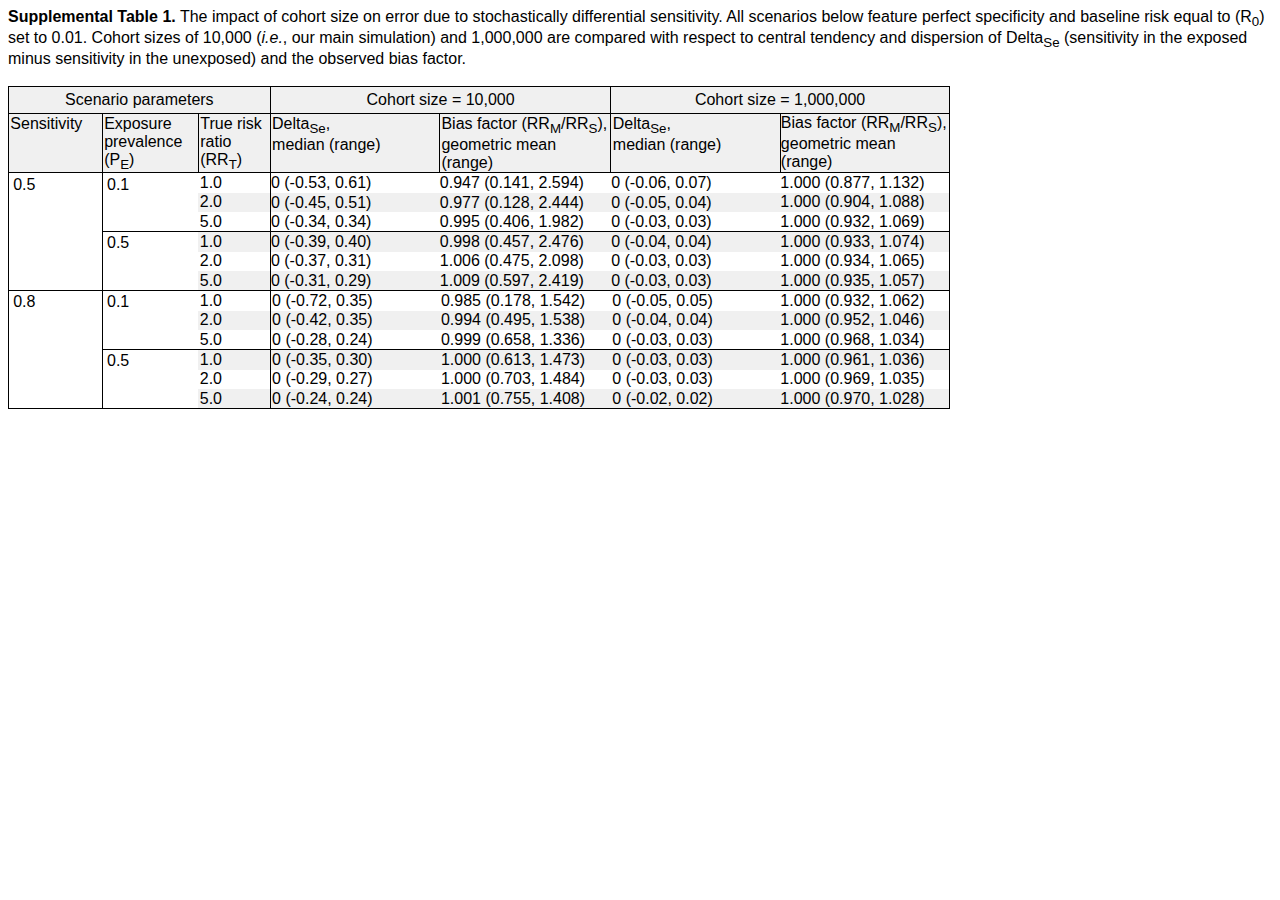
<file: appendices/ndmd-sim/SuppTab1_cohortn_sp1.html>
<html xmlns:o="urn:schemas-microsoft-com:office:office"
xmlns:w="urn:schemas-microsoft-com:office:word"
xmlns:m="http://schemas.microsoft.com/office/2004/12/omml"
xmlns="http://www.w3.org/TR/REC-html40">

<head>
<meta http-equiv=Content-Type content="text/html; charset=utf-8">
<meta name=ProgId content=Word.Document>
<meta name=Generator content="Microsoft Word 15">
<meta name=Originator content="Microsoft Word 15">
<link rel=File-List href="SuppTab1_cohortn_sp1.fld/filelist.xml">
<!--[if gte mso 9]><xml>
 <o:DocumentProperties>
  <o:Author>Ahern, Thomas P</o:Author>
  <o:LastAuthor>Ahern, Thomas P</o:LastAuthor>
  <o:Revision>2</o:Revision>
  <o:TotalTime>28</o:TotalTime>
  <o:Created>2024-05-10T17:37:00Z</o:Created>
  <o:LastSaved>2024-05-10T17:37:00Z</o:LastSaved>
  <o:Pages>1</o:Pages>
  <o:Words>251</o:Words>
  <o:Characters>1437</o:Characters>
  <o:Lines>11</o:Lines>
  <o:Paragraphs>3</o:Paragraphs>
  <o:CharactersWithSpaces>1685</o:CharactersWithSpaces>
  <o:Version>16.00</o:Version>
 </o:DocumentProperties>
 <o:OfficeDocumentSettings>
  <o:AllowPNG/>
 </o:OfficeDocumentSettings>
</xml><![endif]-->
<link rel=themeData href="SuppTab1_cohortn_sp1.fld/themedata.thmx">
<link rel=colorSchemeMapping
href="SuppTab1_cohortn_sp1.fld/colorschememapping.xml">
<!--[if gte mso 9]><xml>
 <w:WordDocument>
  <w:SpellingState>Clean</w:SpellingState>
  <w:GrammarState>Clean</w:GrammarState>
  <w:TrackMoves/>
  <w:TrackFormatting/>
  <w:PunctuationKerning/>
  <w:ValidateAgainstSchemas/>
  <w:SaveIfXMLInvalid>false</w:SaveIfXMLInvalid>
  <w:IgnoreMixedContent>false</w:IgnoreMixedContent>
  <w:AlwaysShowPlaceholderText>false</w:AlwaysShowPlaceholderText>
  <w:DoNotPromoteQF/>
  <w:LidThemeOther>EN-US</w:LidThemeOther>
  <w:LidThemeAsian>X-NONE</w:LidThemeAsian>
  <w:LidThemeComplexScript>X-NONE</w:LidThemeComplexScript>
  <w:Compatibility>
   <w:BreakWrappedTables/>
   <w:SnapToGridInCell/>
   <w:WrapTextWithPunct/>
   <w:UseAsianBreakRules/>
   <w:DontGrowAutofit/>
   <w:SplitPgBreakAndParaMark/>
   <w:EnableOpenTypeKerning/>
   <w:DontFlipMirrorIndents/>
   <w:OverrideTableStyleHps/>
  </w:Compatibility>
  <m:mathPr>
   <m:mathFont m:val="Cambria Math"/>
   <m:brkBin m:val="before"/>
   <m:brkBinSub m:val="&#45;-"/>
   <m:smallFrac m:val="off"/>
   <m:dispDef/>
   <m:lMargin m:val="0"/>
   <m:rMargin m:val="0"/>
   <m:defJc m:val="centerGroup"/>
   <m:wrapIndent m:val="1440"/>
   <m:intLim m:val="subSup"/>
   <m:naryLim m:val="undOvr"/>
  </m:mathPr></w:WordDocument>
</xml><![endif]--><!--[if gte mso 9]><xml>
 <w:LatentStyles DefLockedState="false" DefUnhideWhenUsed="false"
  DefSemiHidden="false" DefQFormat="false" DefPriority="99"
  LatentStyleCount="376">
  <w:LsdException Locked="false" Priority="0" QFormat="true" Name="Normal"/>
  <w:LsdException Locked="false" Priority="9" QFormat="true" Name="heading 1"/>
  <w:LsdException Locked="false" Priority="9" SemiHidden="true"
   UnhideWhenUsed="true" QFormat="true" Name="heading 2"/>
  <w:LsdException Locked="false" Priority="9" SemiHidden="true"
   UnhideWhenUsed="true" QFormat="true" Name="heading 3"/>
  <w:LsdException Locked="false" Priority="9" SemiHidden="true"
   UnhideWhenUsed="true" QFormat="true" Name="heading 4"/>
  <w:LsdException Locked="false" Priority="9" SemiHidden="true"
   UnhideWhenUsed="true" QFormat="true" Name="heading 5"/>
  <w:LsdException Locked="false" Priority="9" SemiHidden="true"
   UnhideWhenUsed="true" QFormat="true" Name="heading 6"/>
  <w:LsdException Locked="false" Priority="9" SemiHidden="true"
   UnhideWhenUsed="true" QFormat="true" Name="heading 7"/>
  <w:LsdException Locked="false" Priority="9" SemiHidden="true"
   UnhideWhenUsed="true" QFormat="true" Name="heading 8"/>
  <w:LsdException Locked="false" Priority="9" SemiHidden="true"
   UnhideWhenUsed="true" QFormat="true" Name="heading 9"/>
  <w:LsdException Locked="false" SemiHidden="true" UnhideWhenUsed="true"
   Name="index 1"/>
  <w:LsdException Locked="false" SemiHidden="true" UnhideWhenUsed="true"
   Name="index 2"/>
  <w:LsdException Locked="false" SemiHidden="true" UnhideWhenUsed="true"
   Name="index 3"/>
  <w:LsdException Locked="false" SemiHidden="true" UnhideWhenUsed="true"
   Name="index 4"/>
  <w:LsdException Locked="false" SemiHidden="true" UnhideWhenUsed="true"
   Name="index 5"/>
  <w:LsdException Locked="false" SemiHidden="true" UnhideWhenUsed="true"
   Name="index 6"/>
  <w:LsdException Locked="false" SemiHidden="true" UnhideWhenUsed="true"
   Name="index 7"/>
  <w:LsdException Locked="false" SemiHidden="true" UnhideWhenUsed="true"
   Name="index 8"/>
  <w:LsdException Locked="false" SemiHidden="true" UnhideWhenUsed="true"
   Name="index 9"/>
  <w:LsdException Locked="false" Priority="39" SemiHidden="true"
   UnhideWhenUsed="true" Name="toc 1"/>
  <w:LsdException Locked="false" Priority="39" SemiHidden="true"
   UnhideWhenUsed="true" Name="toc 2"/>
  <w:LsdException Locked="false" Priority="39" SemiHidden="true"
   UnhideWhenUsed="true" Name="toc 3"/>
  <w:LsdException Locked="false" Priority="39" SemiHidden="true"
   UnhideWhenUsed="true" Name="toc 4"/>
  <w:LsdException Locked="false" Priority="39" SemiHidden="true"
   UnhideWhenUsed="true" Name="toc 5"/>
  <w:LsdException Locked="false" Priority="39" SemiHidden="true"
   UnhideWhenUsed="true" Name="toc 6"/>
  <w:LsdException Locked="false" Priority="39" SemiHidden="true"
   UnhideWhenUsed="true" Name="toc 7"/>
  <w:LsdException Locked="false" Priority="39" SemiHidden="true"
   UnhideWhenUsed="true" Name="toc 8"/>
  <w:LsdException Locked="false" Priority="39" SemiHidden="true"
   UnhideWhenUsed="true" Name="toc 9"/>
  <w:LsdException Locked="false" SemiHidden="true" UnhideWhenUsed="true"
   Name="Normal Indent"/>
  <w:LsdException Locked="false" SemiHidden="true" UnhideWhenUsed="true"
   Name="footnote text"/>
  <w:LsdException Locked="false" SemiHidden="true" UnhideWhenUsed="true"
   Name="annotation text"/>
  <w:LsdException Locked="false" SemiHidden="true" UnhideWhenUsed="true"
   Name="header"/>
  <w:LsdException Locked="false" SemiHidden="true" UnhideWhenUsed="true"
   Name="footer"/>
  <w:LsdException Locked="false" SemiHidden="true" UnhideWhenUsed="true"
   Name="index heading"/>
  <w:LsdException Locked="false" Priority="35" SemiHidden="true"
   UnhideWhenUsed="true" QFormat="true" Name="caption"/>
  <w:LsdException Locked="false" SemiHidden="true" UnhideWhenUsed="true"
   Name="table of figures"/>
  <w:LsdException Locked="false" SemiHidden="true" UnhideWhenUsed="true"
   Name="envelope address"/>
  <w:LsdException Locked="false" SemiHidden="true" UnhideWhenUsed="true"
   Name="envelope return"/>
  <w:LsdException Locked="false" SemiHidden="true" UnhideWhenUsed="true"
   Name="footnote reference"/>
  <w:LsdException Locked="false" SemiHidden="true" UnhideWhenUsed="true"
   Name="annotation reference"/>
  <w:LsdException Locked="false" SemiHidden="true" UnhideWhenUsed="true"
   Name="line number"/>
  <w:LsdException Locked="false" SemiHidden="true" UnhideWhenUsed="true"
   Name="page number"/>
  <w:LsdException Locked="false" SemiHidden="true" UnhideWhenUsed="true"
   Name="endnote reference"/>
  <w:LsdException Locked="false" SemiHidden="true" UnhideWhenUsed="true"
   Name="endnote text"/>
  <w:LsdException Locked="false" SemiHidden="true" UnhideWhenUsed="true"
   Name="table of authorities"/>
  <w:LsdException Locked="false" SemiHidden="true" UnhideWhenUsed="true"
   Name="macro"/>
  <w:LsdException Locked="false" SemiHidden="true" UnhideWhenUsed="true"
   Name="toa heading"/>
  <w:LsdException Locked="false" SemiHidden="true" UnhideWhenUsed="true"
   Name="List"/>
  <w:LsdException Locked="false" SemiHidden="true" UnhideWhenUsed="true"
   Name="List Bullet"/>
  <w:LsdException Locked="false" SemiHidden="true" UnhideWhenUsed="true"
   Name="List Number"/>
  <w:LsdException Locked="false" SemiHidden="true" UnhideWhenUsed="true"
   Name="List 2"/>
  <w:LsdException Locked="false" SemiHidden="true" UnhideWhenUsed="true"
   Name="List 3"/>
  <w:LsdException Locked="false" SemiHidden="true" UnhideWhenUsed="true"
   Name="List 4"/>
  <w:LsdException Locked="false" SemiHidden="true" UnhideWhenUsed="true"
   Name="List 5"/>
  <w:LsdException Locked="false" SemiHidden="true" UnhideWhenUsed="true"
   Name="List Bullet 2"/>
  <w:LsdException Locked="false" SemiHidden="true" UnhideWhenUsed="true"
   Name="List Bullet 3"/>
  <w:LsdException Locked="false" SemiHidden="true" UnhideWhenUsed="true"
   Name="List Bullet 4"/>
  <w:LsdException Locked="false" SemiHidden="true" UnhideWhenUsed="true"
   Name="List Bullet 5"/>
  <w:LsdException Locked="false" SemiHidden="true" UnhideWhenUsed="true"
   Name="List Number 2"/>
  <w:LsdException Locked="false" SemiHidden="true" UnhideWhenUsed="true"
   Name="List Number 3"/>
  <w:LsdException Locked="false" SemiHidden="true" UnhideWhenUsed="true"
   Name="List Number 4"/>
  <w:LsdException Locked="false" SemiHidden="true" UnhideWhenUsed="true"
   Name="List Number 5"/>
  <w:LsdException Locked="false" Priority="10" QFormat="true" Name="Title"/>
  <w:LsdException Locked="false" SemiHidden="true" UnhideWhenUsed="true"
   Name="Closing"/>
  <w:LsdException Locked="false" SemiHidden="true" UnhideWhenUsed="true"
   Name="Signature"/>
  <w:LsdException Locked="false" Priority="1" SemiHidden="true"
   UnhideWhenUsed="true" Name="Default Paragraph Font"/>
  <w:LsdException Locked="false" SemiHidden="true" UnhideWhenUsed="true"
   Name="Body Text"/>
  <w:LsdException Locked="false" SemiHidden="true" UnhideWhenUsed="true"
   Name="Body Text Indent"/>
  <w:LsdException Locked="false" SemiHidden="true" UnhideWhenUsed="true"
   Name="List Continue"/>
  <w:LsdException Locked="false" SemiHidden="true" UnhideWhenUsed="true"
   Name="List Continue 2"/>
  <w:LsdException Locked="false" SemiHidden="true" UnhideWhenUsed="true"
   Name="List Continue 3"/>
  <w:LsdException Locked="false" SemiHidden="true" UnhideWhenUsed="true"
   Name="List Continue 4"/>
  <w:LsdException Locked="false" SemiHidden="true" UnhideWhenUsed="true"
   Name="List Continue 5"/>
  <w:LsdException Locked="false" SemiHidden="true" UnhideWhenUsed="true"
   Name="Message Header"/>
  <w:LsdException Locked="false" Priority="11" QFormat="true" Name="Subtitle"/>
  <w:LsdException Locked="false" SemiHidden="true" UnhideWhenUsed="true"
   Name="Salutation"/>
  <w:LsdException Locked="false" SemiHidden="true" UnhideWhenUsed="true"
   Name="Date"/>
  <w:LsdException Locked="false" SemiHidden="true" UnhideWhenUsed="true"
   Name="Body Text First Indent"/>
  <w:LsdException Locked="false" SemiHidden="true" UnhideWhenUsed="true"
   Name="Body Text First Indent 2"/>
  <w:LsdException Locked="false" SemiHidden="true" UnhideWhenUsed="true"
   Name="Note Heading"/>
  <w:LsdException Locked="false" SemiHidden="true" UnhideWhenUsed="true"
   Name="Body Text 2"/>
  <w:LsdException Locked="false" SemiHidden="true" UnhideWhenUsed="true"
   Name="Body Text 3"/>
  <w:LsdException Locked="false" SemiHidden="true" UnhideWhenUsed="true"
   Name="Body Text Indent 2"/>
  <w:LsdException Locked="false" SemiHidden="true" UnhideWhenUsed="true"
   Name="Body Text Indent 3"/>
  <w:LsdException Locked="false" SemiHidden="true" UnhideWhenUsed="true"
   Name="Block Text"/>
  <w:LsdException Locked="false" SemiHidden="true" UnhideWhenUsed="true"
   Name="Hyperlink"/>
  <w:LsdException Locked="false" SemiHidden="true" UnhideWhenUsed="true"
   Name="FollowedHyperlink"/>
  <w:LsdException Locked="false" Priority="22" QFormat="true" Name="Strong"/>
  <w:LsdException Locked="false" Priority="20" QFormat="true" Name="Emphasis"/>
  <w:LsdException Locked="false" SemiHidden="true" UnhideWhenUsed="true"
   Name="Document Map"/>
  <w:LsdException Locked="false" SemiHidden="true" UnhideWhenUsed="true"
   Name="Plain Text"/>
  <w:LsdException Locked="false" SemiHidden="true" UnhideWhenUsed="true"
   Name="E-mail Signature"/>
  <w:LsdException Locked="false" SemiHidden="true" UnhideWhenUsed="true"
   Name="HTML Top of Form"/>
  <w:LsdException Locked="false" SemiHidden="true" UnhideWhenUsed="true"
   Name="HTML Bottom of Form"/>
  <w:LsdException Locked="false" SemiHidden="true" UnhideWhenUsed="true"
   Name="Normal (Web)"/>
  <w:LsdException Locked="false" SemiHidden="true" UnhideWhenUsed="true"
   Name="HTML Acronym"/>
  <w:LsdException Locked="false" SemiHidden="true" UnhideWhenUsed="true"
   Name="HTML Address"/>
  <w:LsdException Locked="false" SemiHidden="true" UnhideWhenUsed="true"
   Name="HTML Cite"/>
  <w:LsdException Locked="false" SemiHidden="true" UnhideWhenUsed="true"
   Name="HTML Code"/>
  <w:LsdException Locked="false" SemiHidden="true" UnhideWhenUsed="true"
   Name="HTML Definition"/>
  <w:LsdException Locked="false" SemiHidden="true" UnhideWhenUsed="true"
   Name="HTML Keyboard"/>
  <w:LsdException Locked="false" SemiHidden="true" UnhideWhenUsed="true"
   Name="HTML Preformatted"/>
  <w:LsdException Locked="false" SemiHidden="true" UnhideWhenUsed="true"
   Name="HTML Sample"/>
  <w:LsdException Locked="false" SemiHidden="true" UnhideWhenUsed="true"
   Name="HTML Typewriter"/>
  <w:LsdException Locked="false" SemiHidden="true" UnhideWhenUsed="true"
   Name="HTML Variable"/>
  <w:LsdException Locked="false" SemiHidden="true" UnhideWhenUsed="true"
   Name="Normal Table"/>
  <w:LsdException Locked="false" SemiHidden="true" UnhideWhenUsed="true"
   Name="annotation subject"/>
  <w:LsdException Locked="false" SemiHidden="true" UnhideWhenUsed="true"
   Name="No List"/>
  <w:LsdException Locked="false" SemiHidden="true" UnhideWhenUsed="true"
   Name="Outline List 1"/>
  <w:LsdException Locked="false" SemiHidden="true" UnhideWhenUsed="true"
   Name="Outline List 2"/>
  <w:LsdException Locked="false" SemiHidden="true" UnhideWhenUsed="true"
   Name="Outline List 3"/>
  <w:LsdException Locked="false" SemiHidden="true" UnhideWhenUsed="true"
   Name="Table Simple 1"/>
  <w:LsdException Locked="false" SemiHidden="true" UnhideWhenUsed="true"
   Name="Table Simple 2"/>
  <w:LsdException Locked="false" SemiHidden="true" UnhideWhenUsed="true"
   Name="Table Simple 3"/>
  <w:LsdException Locked="false" SemiHidden="true" UnhideWhenUsed="true"
   Name="Table Classic 1"/>
  <w:LsdException Locked="false" SemiHidden="true" UnhideWhenUsed="true"
   Name="Table Classic 2"/>
  <w:LsdException Locked="false" SemiHidden="true" UnhideWhenUsed="true"
   Name="Table Classic 3"/>
  <w:LsdException Locked="false" SemiHidden="true" UnhideWhenUsed="true"
   Name="Table Classic 4"/>
  <w:LsdException Locked="false" SemiHidden="true" UnhideWhenUsed="true"
   Name="Table Colorful 1"/>
  <w:LsdException Locked="false" SemiHidden="true" UnhideWhenUsed="true"
   Name="Table Colorful 2"/>
  <w:LsdException Locked="false" SemiHidden="true" UnhideWhenUsed="true"
   Name="Table Colorful 3"/>
  <w:LsdException Locked="false" SemiHidden="true" UnhideWhenUsed="true"
   Name="Table Columns 1"/>
  <w:LsdException Locked="false" SemiHidden="true" UnhideWhenUsed="true"
   Name="Table Columns 2"/>
  <w:LsdException Locked="false" SemiHidden="true" UnhideWhenUsed="true"
   Name="Table Columns 3"/>
  <w:LsdException Locked="false" SemiHidden="true" UnhideWhenUsed="true"
   Name="Table Columns 4"/>
  <w:LsdException Locked="false" SemiHidden="true" UnhideWhenUsed="true"
   Name="Table Columns 5"/>
  <w:LsdException Locked="false" SemiHidden="true" UnhideWhenUsed="true"
   Name="Table Grid 1"/>
  <w:LsdException Locked="false" SemiHidden="true" UnhideWhenUsed="true"
   Name="Table Grid 2"/>
  <w:LsdException Locked="false" SemiHidden="true" UnhideWhenUsed="true"
   Name="Table Grid 3"/>
  <w:LsdException Locked="false" SemiHidden="true" UnhideWhenUsed="true"
   Name="Table Grid 4"/>
  <w:LsdException Locked="false" SemiHidden="true" UnhideWhenUsed="true"
   Name="Table Grid 5"/>
  <w:LsdException Locked="false" SemiHidden="true" UnhideWhenUsed="true"
   Name="Table Grid 6"/>
  <w:LsdException Locked="false" SemiHidden="true" UnhideWhenUsed="true"
   Name="Table Grid 7"/>
  <w:LsdException Locked="false" SemiHidden="true" UnhideWhenUsed="true"
   Name="Table Grid 8"/>
  <w:LsdException Locked="false" SemiHidden="true" UnhideWhenUsed="true"
   Name="Table List 1"/>
  <w:LsdException Locked="false" SemiHidden="true" UnhideWhenUsed="true"
   Name="Table List 2"/>
  <w:LsdException Locked="false" SemiHidden="true" UnhideWhenUsed="true"
   Name="Table List 3"/>
  <w:LsdException Locked="false" SemiHidden="true" UnhideWhenUsed="true"
   Name="Table List 4"/>
  <w:LsdException Locked="false" SemiHidden="true" UnhideWhenUsed="true"
   Name="Table List 5"/>
  <w:LsdException Locked="false" SemiHidden="true" UnhideWhenUsed="true"
   Name="Table List 6"/>
  <w:LsdException Locked="false" SemiHidden="true" UnhideWhenUsed="true"
   Name="Table List 7"/>
  <w:LsdException Locked="false" SemiHidden="true" UnhideWhenUsed="true"
   Name="Table List 8"/>
  <w:LsdException Locked="false" SemiHidden="true" UnhideWhenUsed="true"
   Name="Table 3D effects 1"/>
  <w:LsdException Locked="false" SemiHidden="true" UnhideWhenUsed="true"
   Name="Table 3D effects 2"/>
  <w:LsdException Locked="false" SemiHidden="true" UnhideWhenUsed="true"
   Name="Table 3D effects 3"/>
  <w:LsdException Locked="false" SemiHidden="true" UnhideWhenUsed="true"
   Name="Table Contemporary"/>
  <w:LsdException Locked="false" SemiHidden="true" UnhideWhenUsed="true"
   Name="Table Elegant"/>
  <w:LsdException Locked="false" SemiHidden="true" UnhideWhenUsed="true"
   Name="Table Professional"/>
  <w:LsdException Locked="false" SemiHidden="true" UnhideWhenUsed="true"
   Name="Table Subtle 1"/>
  <w:LsdException Locked="false" SemiHidden="true" UnhideWhenUsed="true"
   Name="Table Subtle 2"/>
  <w:LsdException Locked="false" SemiHidden="true" UnhideWhenUsed="true"
   Name="Table Web 1"/>
  <w:LsdException Locked="false" SemiHidden="true" UnhideWhenUsed="true"
   Name="Table Web 2"/>
  <w:LsdException Locked="false" SemiHidden="true" UnhideWhenUsed="true"
   Name="Table Web 3"/>
  <w:LsdException Locked="false" SemiHidden="true" UnhideWhenUsed="true"
   Name="Balloon Text"/>
  <w:LsdException Locked="false" Priority="39" Name="Table Grid"/>
  <w:LsdException Locked="false" SemiHidden="true" UnhideWhenUsed="true"
   Name="Table Theme"/>
  <w:LsdException Locked="false" SemiHidden="true" Name="Placeholder Text"/>
  <w:LsdException Locked="false" Priority="1" QFormat="true" Name="No Spacing"/>
  <w:LsdException Locked="false" Priority="60" Name="Light Shading"/>
  <w:LsdException Locked="false" Priority="61" Name="Light List"/>
  <w:LsdException Locked="false" Priority="62" Name="Light Grid"/>
  <w:LsdException Locked="false" Priority="63" Name="Medium Shading 1"/>
  <w:LsdException Locked="false" Priority="64" Name="Medium Shading 2"/>
  <w:LsdException Locked="false" Priority="65" Name="Medium List 1"/>
  <w:LsdException Locked="false" Priority="66" Name="Medium List 2"/>
  <w:LsdException Locked="false" Priority="67" Name="Medium Grid 1"/>
  <w:LsdException Locked="false" Priority="68" Name="Medium Grid 2"/>
  <w:LsdException Locked="false" Priority="69" Name="Medium Grid 3"/>
  <w:LsdException Locked="false" Priority="70" Name="Dark List"/>
  <w:LsdException Locked="false" Priority="71" Name="Colorful Shading"/>
  <w:LsdException Locked="false" Priority="72" Name="Colorful List"/>
  <w:LsdException Locked="false" Priority="73" Name="Colorful Grid"/>
  <w:LsdException Locked="false" Priority="60" Name="Light Shading Accent 1"/>
  <w:LsdException Locked="false" Priority="61" Name="Light List Accent 1"/>
  <w:LsdException Locked="false" Priority="62" Name="Light Grid Accent 1"/>
  <w:LsdException Locked="false" Priority="63" Name="Medium Shading 1 Accent 1"/>
  <w:LsdException Locked="false" Priority="64" Name="Medium Shading 2 Accent 1"/>
  <w:LsdException Locked="false" Priority="65" Name="Medium List 1 Accent 1"/>
  <w:LsdException Locked="false" SemiHidden="true" Name="Revision"/>
  <w:LsdException Locked="false" Priority="34" QFormat="true"
   Name="List Paragraph"/>
  <w:LsdException Locked="false" Priority="29" QFormat="true" Name="Quote"/>
  <w:LsdException Locked="false" Priority="30" QFormat="true"
   Name="Intense Quote"/>
  <w:LsdException Locked="false" Priority="66" Name="Medium List 2 Accent 1"/>
  <w:LsdException Locked="false" Priority="67" Name="Medium Grid 1 Accent 1"/>
  <w:LsdException Locked="false" Priority="68" Name="Medium Grid 2 Accent 1"/>
  <w:LsdException Locked="false" Priority="69" Name="Medium Grid 3 Accent 1"/>
  <w:LsdException Locked="false" Priority="70" Name="Dark List Accent 1"/>
  <w:LsdException Locked="false" Priority="71" Name="Colorful Shading Accent 1"/>
  <w:LsdException Locked="false" Priority="72" Name="Colorful List Accent 1"/>
  <w:LsdException Locked="false" Priority="73" Name="Colorful Grid Accent 1"/>
  <w:LsdException Locked="false" Priority="60" Name="Light Shading Accent 2"/>
  <w:LsdException Locked="false" Priority="61" Name="Light List Accent 2"/>
  <w:LsdException Locked="false" Priority="62" Name="Light Grid Accent 2"/>
  <w:LsdException Locked="false" Priority="63" Name="Medium Shading 1 Accent 2"/>
  <w:LsdException Locked="false" Priority="64" Name="Medium Shading 2 Accent 2"/>
  <w:LsdException Locked="false" Priority="65" Name="Medium List 1 Accent 2"/>
  <w:LsdException Locked="false" Priority="66" Name="Medium List 2 Accent 2"/>
  <w:LsdException Locked="false" Priority="67" Name="Medium Grid 1 Accent 2"/>
  <w:LsdException Locked="false" Priority="68" Name="Medium Grid 2 Accent 2"/>
  <w:LsdException Locked="false" Priority="69" Name="Medium Grid 3 Accent 2"/>
  <w:LsdException Locked="false" Priority="70" Name="Dark List Accent 2"/>
  <w:LsdException Locked="false" Priority="71" Name="Colorful Shading Accent 2"/>
  <w:LsdException Locked="false" Priority="72" Name="Colorful List Accent 2"/>
  <w:LsdException Locked="false" Priority="73" Name="Colorful Grid Accent 2"/>
  <w:LsdException Locked="false" Priority="60" Name="Light Shading Accent 3"/>
  <w:LsdException Locked="false" Priority="61" Name="Light List Accent 3"/>
  <w:LsdException Locked="false" Priority="62" Name="Light Grid Accent 3"/>
  <w:LsdException Locked="false" Priority="63" Name="Medium Shading 1 Accent 3"/>
  <w:LsdException Locked="false" Priority="64" Name="Medium Shading 2 Accent 3"/>
  <w:LsdException Locked="false" Priority="65" Name="Medium List 1 Accent 3"/>
  <w:LsdException Locked="false" Priority="66" Name="Medium List 2 Accent 3"/>
  <w:LsdException Locked="false" Priority="67" Name="Medium Grid 1 Accent 3"/>
  <w:LsdException Locked="false" Priority="68" Name="Medium Grid 2 Accent 3"/>
  <w:LsdException Locked="false" Priority="69" Name="Medium Grid 3 Accent 3"/>
  <w:LsdException Locked="false" Priority="70" Name="Dark List Accent 3"/>
  <w:LsdException Locked="false" Priority="71" Name="Colorful Shading Accent 3"/>
  <w:LsdException Locked="false" Priority="72" Name="Colorful List Accent 3"/>
  <w:LsdException Locked="false" Priority="73" Name="Colorful Grid Accent 3"/>
  <w:LsdException Locked="false" Priority="60" Name="Light Shading Accent 4"/>
  <w:LsdException Locked="false" Priority="61" Name="Light List Accent 4"/>
  <w:LsdException Locked="false" Priority="62" Name="Light Grid Accent 4"/>
  <w:LsdException Locked="false" Priority="63" Name="Medium Shading 1 Accent 4"/>
  <w:LsdException Locked="false" Priority="64" Name="Medium Shading 2 Accent 4"/>
  <w:LsdException Locked="false" Priority="65" Name="Medium List 1 Accent 4"/>
  <w:LsdException Locked="false" Priority="66" Name="Medium List 2 Accent 4"/>
  <w:LsdException Locked="false" Priority="67" Name="Medium Grid 1 Accent 4"/>
  <w:LsdException Locked="false" Priority="68" Name="Medium Grid 2 Accent 4"/>
  <w:LsdException Locked="false" Priority="69" Name="Medium Grid 3 Accent 4"/>
  <w:LsdException Locked="false" Priority="70" Name="Dark List Accent 4"/>
  <w:LsdException Locked="false" Priority="71" Name="Colorful Shading Accent 4"/>
  <w:LsdException Locked="false" Priority="72" Name="Colorful List Accent 4"/>
  <w:LsdException Locked="false" Priority="73" Name="Colorful Grid Accent 4"/>
  <w:LsdException Locked="false" Priority="60" Name="Light Shading Accent 5"/>
  <w:LsdException Locked="false" Priority="61" Name="Light List Accent 5"/>
  <w:LsdException Locked="false" Priority="62" Name="Light Grid Accent 5"/>
  <w:LsdException Locked="false" Priority="63" Name="Medium Shading 1 Accent 5"/>
  <w:LsdException Locked="false" Priority="64" Name="Medium Shading 2 Accent 5"/>
  <w:LsdException Locked="false" Priority="65" Name="Medium List 1 Accent 5"/>
  <w:LsdException Locked="false" Priority="66" Name="Medium List 2 Accent 5"/>
  <w:LsdException Locked="false" Priority="67" Name="Medium Grid 1 Accent 5"/>
  <w:LsdException Locked="false" Priority="68" Name="Medium Grid 2 Accent 5"/>
  <w:LsdException Locked="false" Priority="69" Name="Medium Grid 3 Accent 5"/>
  <w:LsdException Locked="false" Priority="70" Name="Dark List Accent 5"/>
  <w:LsdException Locked="false" Priority="71" Name="Colorful Shading Accent 5"/>
  <w:LsdException Locked="false" Priority="72" Name="Colorful List Accent 5"/>
  <w:LsdException Locked="false" Priority="73" Name="Colorful Grid Accent 5"/>
  <w:LsdException Locked="false" Priority="60" Name="Light Shading Accent 6"/>
  <w:LsdException Locked="false" Priority="61" Name="Light List Accent 6"/>
  <w:LsdException Locked="false" Priority="62" Name="Light Grid Accent 6"/>
  <w:LsdException Locked="false" Priority="63" Name="Medium Shading 1 Accent 6"/>
  <w:LsdException Locked="false" Priority="64" Name="Medium Shading 2 Accent 6"/>
  <w:LsdException Locked="false" Priority="65" Name="Medium List 1 Accent 6"/>
  <w:LsdException Locked="false" Priority="66" Name="Medium List 2 Accent 6"/>
  <w:LsdException Locked="false" Priority="67" Name="Medium Grid 1 Accent 6"/>
  <w:LsdException Locked="false" Priority="68" Name="Medium Grid 2 Accent 6"/>
  <w:LsdException Locked="false" Priority="69" Name="Medium Grid 3 Accent 6"/>
  <w:LsdException Locked="false" Priority="70" Name="Dark List Accent 6"/>
  <w:LsdException Locked="false" Priority="71" Name="Colorful Shading Accent 6"/>
  <w:LsdException Locked="false" Priority="72" Name="Colorful List Accent 6"/>
  <w:LsdException Locked="false" Priority="73" Name="Colorful Grid Accent 6"/>
  <w:LsdException Locked="false" Priority="19" QFormat="true"
   Name="Subtle Emphasis"/>
  <w:LsdException Locked="false" Priority="21" QFormat="true"
   Name="Intense Emphasis"/>
  <w:LsdException Locked="false" Priority="31" QFormat="true"
   Name="Subtle Reference"/>
  <w:LsdException Locked="false" Priority="32" QFormat="true"
   Name="Intense Reference"/>
  <w:LsdException Locked="false" Priority="33" QFormat="true" Name="Book Title"/>
  <w:LsdException Locked="false" Priority="37" SemiHidden="true"
   UnhideWhenUsed="true" Name="Bibliography"/>
  <w:LsdException Locked="false" Priority="39" SemiHidden="true"
   UnhideWhenUsed="true" QFormat="true" Name="TOC Heading"/>
  <w:LsdException Locked="false" Priority="41" Name="Plain Table 1"/>
  <w:LsdException Locked="false" Priority="42" Name="Plain Table 2"/>
  <w:LsdException Locked="false" Priority="43" Name="Plain Table 3"/>
  <w:LsdException Locked="false" Priority="44" Name="Plain Table 4"/>
  <w:LsdException Locked="false" Priority="45" Name="Plain Table 5"/>
  <w:LsdException Locked="false" Priority="40" Name="Grid Table Light"/>
  <w:LsdException Locked="false" Priority="46" Name="Grid Table 1 Light"/>
  <w:LsdException Locked="false" Priority="47" Name="Grid Table 2"/>
  <w:LsdException Locked="false" Priority="48" Name="Grid Table 3"/>
  <w:LsdException Locked="false" Priority="49" Name="Grid Table 4"/>
  <w:LsdException Locked="false" Priority="50" Name="Grid Table 5 Dark"/>
  <w:LsdException Locked="false" Priority="51" Name="Grid Table 6 Colorful"/>
  <w:LsdException Locked="false" Priority="52" Name="Grid Table 7 Colorful"/>
  <w:LsdException Locked="false" Priority="46"
   Name="Grid Table 1 Light Accent 1"/>
  <w:LsdException Locked="false" Priority="47" Name="Grid Table 2 Accent 1"/>
  <w:LsdException Locked="false" Priority="48" Name="Grid Table 3 Accent 1"/>
  <w:LsdException Locked="false" Priority="49" Name="Grid Table 4 Accent 1"/>
  <w:LsdException Locked="false" Priority="50" Name="Grid Table 5 Dark Accent 1"/>
  <w:LsdException Locked="false" Priority="51"
   Name="Grid Table 6 Colorful Accent 1"/>
  <w:LsdException Locked="false" Priority="52"
   Name="Grid Table 7 Colorful Accent 1"/>
  <w:LsdException Locked="false" Priority="46"
   Name="Grid Table 1 Light Accent 2"/>
  <w:LsdException Locked="false" Priority="47" Name="Grid Table 2 Accent 2"/>
  <w:LsdException Locked="false" Priority="48" Name="Grid Table 3 Accent 2"/>
  <w:LsdException Locked="false" Priority="49" Name="Grid Table 4 Accent 2"/>
  <w:LsdException Locked="false" Priority="50" Name="Grid Table 5 Dark Accent 2"/>
  <w:LsdException Locked="false" Priority="51"
   Name="Grid Table 6 Colorful Accent 2"/>
  <w:LsdException Locked="false" Priority="52"
   Name="Grid Table 7 Colorful Accent 2"/>
  <w:LsdException Locked="false" Priority="46"
   Name="Grid Table 1 Light Accent 3"/>
  <w:LsdException Locked="false" Priority="47" Name="Grid Table 2 Accent 3"/>
  <w:LsdException Locked="false" Priority="48" Name="Grid Table 3 Accent 3"/>
  <w:LsdException Locked="false" Priority="49" Name="Grid Table 4 Accent 3"/>
  <w:LsdException Locked="false" Priority="50" Name="Grid Table 5 Dark Accent 3"/>
  <w:LsdException Locked="false" Priority="51"
   Name="Grid Table 6 Colorful Accent 3"/>
  <w:LsdException Locked="false" Priority="52"
   Name="Grid Table 7 Colorful Accent 3"/>
  <w:LsdException Locked="false" Priority="46"
   Name="Grid Table 1 Light Accent 4"/>
  <w:LsdException Locked="false" Priority="47" Name="Grid Table 2 Accent 4"/>
  <w:LsdException Locked="false" Priority="48" Name="Grid Table 3 Accent 4"/>
  <w:LsdException Locked="false" Priority="49" Name="Grid Table 4 Accent 4"/>
  <w:LsdException Locked="false" Priority="50" Name="Grid Table 5 Dark Accent 4"/>
  <w:LsdException Locked="false" Priority="51"
   Name="Grid Table 6 Colorful Accent 4"/>
  <w:LsdException Locked="false" Priority="52"
   Name="Grid Table 7 Colorful Accent 4"/>
  <w:LsdException Locked="false" Priority="46"
   Name="Grid Table 1 Light Accent 5"/>
  <w:LsdException Locked="false" Priority="47" Name="Grid Table 2 Accent 5"/>
  <w:LsdException Locked="false" Priority="48" Name="Grid Table 3 Accent 5"/>
  <w:LsdException Locked="false" Priority="49" Name="Grid Table 4 Accent 5"/>
  <w:LsdException Locked="false" Priority="50" Name="Grid Table 5 Dark Accent 5"/>
  <w:LsdException Locked="false" Priority="51"
   Name="Grid Table 6 Colorful Accent 5"/>
  <w:LsdException Locked="false" Priority="52"
   Name="Grid Table 7 Colorful Accent 5"/>
  <w:LsdException Locked="false" Priority="46"
   Name="Grid Table 1 Light Accent 6"/>
  <w:LsdException Locked="false" Priority="47" Name="Grid Table 2 Accent 6"/>
  <w:LsdException Locked="false" Priority="48" Name="Grid Table 3 Accent 6"/>
  <w:LsdException Locked="false" Priority="49" Name="Grid Table 4 Accent 6"/>
  <w:LsdException Locked="false" Priority="50" Name="Grid Table 5 Dark Accent 6"/>
  <w:LsdException Locked="false" Priority="51"
   Name="Grid Table 6 Colorful Accent 6"/>
  <w:LsdException Locked="false" Priority="52"
   Name="Grid Table 7 Colorful Accent 6"/>
  <w:LsdException Locked="false" Priority="46" Name="List Table 1 Light"/>
  <w:LsdException Locked="false" Priority="47" Name="List Table 2"/>
  <w:LsdException Locked="false" Priority="48" Name="List Table 3"/>
  <w:LsdException Locked="false" Priority="49" Name="List Table 4"/>
  <w:LsdException Locked="false" Priority="50" Name="List Table 5 Dark"/>
  <w:LsdException Locked="false" Priority="51" Name="List Table 6 Colorful"/>
  <w:LsdException Locked="false" Priority="52" Name="List Table 7 Colorful"/>
  <w:LsdException Locked="false" Priority="46"
   Name="List Table 1 Light Accent 1"/>
  <w:LsdException Locked="false" Priority="47" Name="List Table 2 Accent 1"/>
  <w:LsdException Locked="false" Priority="48" Name="List Table 3 Accent 1"/>
  <w:LsdException Locked="false" Priority="49" Name="List Table 4 Accent 1"/>
  <w:LsdException Locked="false" Priority="50" Name="List Table 5 Dark Accent 1"/>
  <w:LsdException Locked="false" Priority="51"
   Name="List Table 6 Colorful Accent 1"/>
  <w:LsdException Locked="false" Priority="52"
   Name="List Table 7 Colorful Accent 1"/>
  <w:LsdException Locked="false" Priority="46"
   Name="List Table 1 Light Accent 2"/>
  <w:LsdException Locked="false" Priority="47" Name="List Table 2 Accent 2"/>
  <w:LsdException Locked="false" Priority="48" Name="List Table 3 Accent 2"/>
  <w:LsdException Locked="false" Priority="49" Name="List Table 4 Accent 2"/>
  <w:LsdException Locked="false" Priority="50" Name="List Table 5 Dark Accent 2"/>
  <w:LsdException Locked="false" Priority="51"
   Name="List Table 6 Colorful Accent 2"/>
  <w:LsdException Locked="false" Priority="52"
   Name="List Table 7 Colorful Accent 2"/>
  <w:LsdException Locked="false" Priority="46"
   Name="List Table 1 Light Accent 3"/>
  <w:LsdException Locked="false" Priority="47" Name="List Table 2 Accent 3"/>
  <w:LsdException Locked="false" Priority="48" Name="List Table 3 Accent 3"/>
  <w:LsdException Locked="false" Priority="49" Name="List Table 4 Accent 3"/>
  <w:LsdException Locked="false" Priority="50" Name="List Table 5 Dark Accent 3"/>
  <w:LsdException Locked="false" Priority="51"
   Name="List Table 6 Colorful Accent 3"/>
  <w:LsdException Locked="false" Priority="52"
   Name="List Table 7 Colorful Accent 3"/>
  <w:LsdException Locked="false" Priority="46"
   Name="List Table 1 Light Accent 4"/>
  <w:LsdException Locked="false" Priority="47" Name="List Table 2 Accent 4"/>
  <w:LsdException Locked="false" Priority="48" Name="List Table 3 Accent 4"/>
  <w:LsdException Locked="false" Priority="49" Name="List Table 4 Accent 4"/>
  <w:LsdException Locked="false" Priority="50" Name="List Table 5 Dark Accent 4"/>
  <w:LsdException Locked="false" Priority="51"
   Name="List Table 6 Colorful Accent 4"/>
  <w:LsdException Locked="false" Priority="52"
   Name="List Table 7 Colorful Accent 4"/>
  <w:LsdException Locked="false" Priority="46"
   Name="List Table 1 Light Accent 5"/>
  <w:LsdException Locked="false" Priority="47" Name="List Table 2 Accent 5"/>
  <w:LsdException Locked="false" Priority="48" Name="List Table 3 Accent 5"/>
  <w:LsdException Locked="false" Priority="49" Name="List Table 4 Accent 5"/>
  <w:LsdException Locked="false" Priority="50" Name="List Table 5 Dark Accent 5"/>
  <w:LsdException Locked="false" Priority="51"
   Name="List Table 6 Colorful Accent 5"/>
  <w:LsdException Locked="false" Priority="52"
   Name="List Table 7 Colorful Accent 5"/>
  <w:LsdException Locked="false" Priority="46"
   Name="List Table 1 Light Accent 6"/>
  <w:LsdException Locked="false" Priority="47" Name="List Table 2 Accent 6"/>
  <w:LsdException Locked="false" Priority="48" Name="List Table 3 Accent 6"/>
  <w:LsdException Locked="false" Priority="49" Name="List Table 4 Accent 6"/>
  <w:LsdException Locked="false" Priority="50" Name="List Table 5 Dark Accent 6"/>
  <w:LsdException Locked="false" Priority="51"
   Name="List Table 6 Colorful Accent 6"/>
  <w:LsdException Locked="false" Priority="52"
   Name="List Table 7 Colorful Accent 6"/>
  <w:LsdException Locked="false" SemiHidden="true" UnhideWhenUsed="true"
   Name="Mention"/>
  <w:LsdException Locked="false" SemiHidden="true" UnhideWhenUsed="true"
   Name="Smart Hyperlink"/>
  <w:LsdException Locked="false" SemiHidden="true" UnhideWhenUsed="true"
   Name="Hashtag"/>
  <w:LsdException Locked="false" SemiHidden="true" UnhideWhenUsed="true"
   Name="Unresolved Mention"/>
  <w:LsdException Locked="false" SemiHidden="true" UnhideWhenUsed="true"
   Name="Smart Link"/>
 </w:LatentStyles>
</xml><![endif]-->
<style>
<!--
 /* Font Definitions */
 @font-face
	{font-family:"Cambria Math";
	panose-1:2 4 5 3 5 4 6 3 2 4;
	mso-font-charset:0;
	mso-generic-font-family:roman;
	mso-font-pitch:variable;
	mso-font-signature:-536870145 1107305727 0 0 415 0;}
@font-face
	{font-family:Aptos;
	panose-1:2 11 0 4 2 2 2 2 2 4;
	mso-font-charset:0;
	mso-generic-font-family:swiss;
	mso-font-pitch:variable;
	mso-font-signature:536871559 3 0 0 415 0;}
@font-face
	{font-family:"Times New Roman \(Body CS\)";
	panose-1:2 11 6 4 2 2 2 2 2 4;
	mso-font-alt:"Times New Roman";
	mso-font-charset:0;
	mso-generic-font-family:roman;
	mso-font-pitch:auto;
	mso-font-signature:0 0 0 0 0 0;}
 /* Style Definitions */
 p.MsoNormal, li.MsoNormal, div.MsoNormal
	{mso-style-unhide:no;
	mso-style-qformat:yes;
	mso-style-parent:"";
	margin:0in;
	mso-pagination:widow-orphan;
	font-size:12.0pt;
	font-family:"Arial",sans-serif;
	mso-fareast-font-family:Aptos;
	mso-fareast-theme-font:minor-latin;}
h1
	{mso-style-priority:9;
	mso-style-unhide:no;
	mso-style-qformat:yes;
	mso-style-link:"Heading 1 Char";
	mso-style-next:Normal;
	margin-top:.25in;
	margin-right:0in;
	margin-bottom:4.0pt;
	margin-left:0in;
	mso-pagination:widow-orphan lines-together;
	page-break-after:avoid;
	mso-outline-level:1;
	font-size:20.0pt;
	font-family:"Aptos Display",sans-serif;
	mso-ascii-font-family:"Aptos Display";
	mso-ascii-theme-font:major-latin;
	mso-fareast-font-family:"Times New Roman";
	mso-fareast-theme-font:major-fareast;
	mso-hansi-font-family:"Aptos Display";
	mso-hansi-theme-font:major-latin;
	mso-bidi-font-family:"Times New Roman";
	mso-bidi-theme-font:major-bidi;
	color:#0F4761;
	mso-themecolor:accent1;
	mso-themeshade:191;
	mso-font-kerning:1.0pt;
	mso-ligatures:standardcontextual;
	font-weight:normal;}
h2
	{mso-style-noshow:yes;
	mso-style-priority:9;
	mso-style-qformat:yes;
	mso-style-link:"Heading 2 Char";
	mso-style-next:Normal;
	margin-top:8.0pt;
	margin-right:0in;
	margin-bottom:4.0pt;
	margin-left:0in;
	mso-pagination:widow-orphan lines-together;
	page-break-after:avoid;
	mso-outline-level:2;
	font-size:16.0pt;
	font-family:"Aptos Display",sans-serif;
	mso-ascii-font-family:"Aptos Display";
	mso-ascii-theme-font:major-latin;
	mso-fareast-font-family:"Times New Roman";
	mso-fareast-theme-font:major-fareast;
	mso-hansi-font-family:"Aptos Display";
	mso-hansi-theme-font:major-latin;
	mso-bidi-font-family:"Times New Roman";
	mso-bidi-theme-font:major-bidi;
	color:#0F4761;
	mso-themecolor:accent1;
	mso-themeshade:191;
	mso-font-kerning:1.0pt;
	mso-ligatures:standardcontextual;
	font-weight:normal;}
h3
	{mso-style-noshow:yes;
	mso-style-priority:9;
	mso-style-qformat:yes;
	mso-style-link:"Heading 3 Char";
	mso-style-next:Normal;
	margin-top:8.0pt;
	margin-right:0in;
	margin-bottom:4.0pt;
	margin-left:0in;
	mso-pagination:widow-orphan lines-together;
	page-break-after:avoid;
	mso-outline-level:3;
	font-size:14.0pt;
	font-family:"Aptos",sans-serif;
	mso-ascii-font-family:Aptos;
	mso-ascii-theme-font:minor-latin;
	mso-fareast-font-family:"Times New Roman";
	mso-fareast-theme-font:major-fareast;
	mso-hansi-font-family:Aptos;
	mso-hansi-theme-font:minor-latin;
	mso-bidi-font-family:"Times New Roman";
	mso-bidi-theme-font:major-bidi;
	color:#0F4761;
	mso-themecolor:accent1;
	mso-themeshade:191;
	mso-font-kerning:1.0pt;
	mso-ligatures:standardcontextual;
	font-weight:normal;}
h4
	{mso-style-noshow:yes;
	mso-style-priority:9;
	mso-style-qformat:yes;
	mso-style-link:"Heading 4 Char";
	mso-style-next:Normal;
	margin-top:4.0pt;
	margin-right:0in;
	margin-bottom:2.0pt;
	margin-left:0in;
	mso-pagination:widow-orphan lines-together;
	page-break-after:avoid;
	mso-outline-level:4;
	font-size:12.0pt;
	font-family:"Aptos",sans-serif;
	mso-ascii-font-family:Aptos;
	mso-ascii-theme-font:minor-latin;
	mso-fareast-font-family:"Times New Roman";
	mso-fareast-theme-font:major-fareast;
	mso-hansi-font-family:Aptos;
	mso-hansi-theme-font:minor-latin;
	mso-bidi-font-family:"Times New Roman";
	mso-bidi-theme-font:major-bidi;
	color:#0F4761;
	mso-themecolor:accent1;
	mso-themeshade:191;
	mso-font-kerning:1.0pt;
	mso-ligatures:standardcontextual;
	font-weight:normal;
	font-style:italic;}
h5
	{mso-style-noshow:yes;
	mso-style-priority:9;
	mso-style-qformat:yes;
	mso-style-link:"Heading 5 Char";
	mso-style-next:Normal;
	margin-top:4.0pt;
	margin-right:0in;
	margin-bottom:2.0pt;
	margin-left:0in;
	mso-pagination:widow-orphan lines-together;
	page-break-after:avoid;
	mso-outline-level:5;
	font-size:12.0pt;
	font-family:"Aptos",sans-serif;
	mso-ascii-font-family:Aptos;
	mso-ascii-theme-font:minor-latin;
	mso-fareast-font-family:"Times New Roman";
	mso-fareast-theme-font:major-fareast;
	mso-hansi-font-family:Aptos;
	mso-hansi-theme-font:minor-latin;
	mso-bidi-font-family:"Times New Roman";
	mso-bidi-theme-font:major-bidi;
	color:#0F4761;
	mso-themecolor:accent1;
	mso-themeshade:191;
	mso-font-kerning:1.0pt;
	mso-ligatures:standardcontextual;
	font-weight:normal;}
h6
	{mso-style-noshow:yes;
	mso-style-priority:9;
	mso-style-qformat:yes;
	mso-style-link:"Heading 6 Char";
	mso-style-next:Normal;
	margin-top:2.0pt;
	margin-right:0in;
	margin-bottom:0in;
	margin-left:0in;
	mso-pagination:widow-orphan lines-together;
	page-break-after:avoid;
	mso-outline-level:6;
	font-size:12.0pt;
	font-family:"Aptos",sans-serif;
	mso-ascii-font-family:Aptos;
	mso-ascii-theme-font:minor-latin;
	mso-fareast-font-family:"Times New Roman";
	mso-fareast-theme-font:major-fareast;
	mso-hansi-font-family:Aptos;
	mso-hansi-theme-font:minor-latin;
	mso-bidi-font-family:"Times New Roman";
	mso-bidi-theme-font:major-bidi;
	color:#595959;
	mso-themecolor:text1;
	mso-themetint:166;
	mso-font-kerning:1.0pt;
	mso-ligatures:standardcontextual;
	font-weight:normal;
	font-style:italic;}
p.MsoHeading7, li.MsoHeading7, div.MsoHeading7
	{mso-style-noshow:yes;
	mso-style-priority:9;
	mso-style-qformat:yes;
	mso-style-link:"Heading 7 Char";
	mso-style-next:Normal;
	margin-top:2.0pt;
	margin-right:0in;
	margin-bottom:0in;
	margin-left:0in;
	mso-pagination:widow-orphan lines-together;
	page-break-after:avoid;
	mso-outline-level:7;
	font-size:12.0pt;
	font-family:"Aptos",sans-serif;
	mso-ascii-font-family:Aptos;
	mso-ascii-theme-font:minor-latin;
	mso-fareast-font-family:"Times New Roman";
	mso-fareast-theme-font:major-fareast;
	mso-hansi-font-family:Aptos;
	mso-hansi-theme-font:minor-latin;
	mso-bidi-font-family:"Times New Roman";
	mso-bidi-theme-font:major-bidi;
	color:#595959;
	mso-themecolor:text1;
	mso-themetint:166;
	mso-font-kerning:1.0pt;
	mso-ligatures:standardcontextual;}
p.MsoHeading8, li.MsoHeading8, div.MsoHeading8
	{mso-style-noshow:yes;
	mso-style-priority:9;
	mso-style-qformat:yes;
	mso-style-link:"Heading 8 Char";
	mso-style-next:Normal;
	margin:0in;
	mso-pagination:widow-orphan lines-together;
	page-break-after:avoid;
	mso-outline-level:8;
	font-size:12.0pt;
	font-family:"Aptos",sans-serif;
	mso-ascii-font-family:Aptos;
	mso-ascii-theme-font:minor-latin;
	mso-fareast-font-family:"Times New Roman";
	mso-fareast-theme-font:major-fareast;
	mso-hansi-font-family:Aptos;
	mso-hansi-theme-font:minor-latin;
	mso-bidi-font-family:"Times New Roman";
	mso-bidi-theme-font:major-bidi;
	color:#272727;
	mso-themecolor:text1;
	mso-themetint:216;
	mso-font-kerning:1.0pt;
	mso-ligatures:standardcontextual;
	font-style:italic;}
p.MsoHeading9, li.MsoHeading9, div.MsoHeading9
	{mso-style-noshow:yes;
	mso-style-priority:9;
	mso-style-qformat:yes;
	mso-style-link:"Heading 9 Char";
	mso-style-next:Normal;
	margin:0in;
	mso-pagination:widow-orphan lines-together;
	page-break-after:avoid;
	mso-outline-level:9;
	font-size:12.0pt;
	font-family:"Aptos",sans-serif;
	mso-ascii-font-family:Aptos;
	mso-ascii-theme-font:minor-latin;
	mso-fareast-font-family:"Times New Roman";
	mso-fareast-theme-font:major-fareast;
	mso-hansi-font-family:Aptos;
	mso-hansi-theme-font:minor-latin;
	mso-bidi-font-family:"Times New Roman";
	mso-bidi-theme-font:major-bidi;
	color:#272727;
	mso-themecolor:text1;
	mso-themetint:216;
	mso-font-kerning:1.0pt;
	mso-ligatures:standardcontextual;}
p.MsoTitle, li.MsoTitle, div.MsoTitle
	{mso-style-priority:10;
	mso-style-unhide:no;
	mso-style-qformat:yes;
	mso-style-link:"Title Char";
	mso-style-next:Normal;
	margin-top:0in;
	margin-right:0in;
	margin-bottom:4.0pt;
	margin-left:0in;
	mso-add-space:auto;
	mso-pagination:widow-orphan;
	font-size:28.0pt;
	font-family:"Aptos Display",sans-serif;
	mso-ascii-font-family:"Aptos Display";
	mso-ascii-theme-font:major-latin;
	mso-fareast-font-family:"Times New Roman";
	mso-fareast-theme-font:major-fareast;
	mso-hansi-font-family:"Aptos Display";
	mso-hansi-theme-font:major-latin;
	mso-bidi-font-family:"Times New Roman";
	mso-bidi-theme-font:major-bidi;
	letter-spacing:-.5pt;
	mso-font-kerning:14.0pt;
	mso-ligatures:standardcontextual;}
p.MsoTitleCxSpFirst, li.MsoTitleCxSpFirst, div.MsoTitleCxSpFirst
	{mso-style-priority:10;
	mso-style-unhide:no;
	mso-style-qformat:yes;
	mso-style-link:"Title Char";
	mso-style-next:Normal;
	mso-style-type:export-only;
	margin:0in;
	mso-add-space:auto;
	mso-pagination:widow-orphan;
	font-size:28.0pt;
	font-family:"Aptos Display",sans-serif;
	mso-ascii-font-family:"Aptos Display";
	mso-ascii-theme-font:major-latin;
	mso-fareast-font-family:"Times New Roman";
	mso-fareast-theme-font:major-fareast;
	mso-hansi-font-family:"Aptos Display";
	mso-hansi-theme-font:major-latin;
	mso-bidi-font-family:"Times New Roman";
	mso-bidi-theme-font:major-bidi;
	letter-spacing:-.5pt;
	mso-font-kerning:14.0pt;
	mso-ligatures:standardcontextual;}
p.MsoTitleCxSpMiddle, li.MsoTitleCxSpMiddle, div.MsoTitleCxSpMiddle
	{mso-style-priority:10;
	mso-style-unhide:no;
	mso-style-qformat:yes;
	mso-style-link:"Title Char";
	mso-style-next:Normal;
	mso-style-type:export-only;
	margin:0in;
	mso-add-space:auto;
	mso-pagination:widow-orphan;
	font-size:28.0pt;
	font-family:"Aptos Display",sans-serif;
	mso-ascii-font-family:"Aptos Display";
	mso-ascii-theme-font:major-latin;
	mso-fareast-font-family:"Times New Roman";
	mso-fareast-theme-font:major-fareast;
	mso-hansi-font-family:"Aptos Display";
	mso-hansi-theme-font:major-latin;
	mso-bidi-font-family:"Times New Roman";
	mso-bidi-theme-font:major-bidi;
	letter-spacing:-.5pt;
	mso-font-kerning:14.0pt;
	mso-ligatures:standardcontextual;}
p.MsoTitleCxSpLast, li.MsoTitleCxSpLast, div.MsoTitleCxSpLast
	{mso-style-priority:10;
	mso-style-unhide:no;
	mso-style-qformat:yes;
	mso-style-link:"Title Char";
	mso-style-next:Normal;
	mso-style-type:export-only;
	margin-top:0in;
	margin-right:0in;
	margin-bottom:4.0pt;
	margin-left:0in;
	mso-add-space:auto;
	mso-pagination:widow-orphan;
	font-size:28.0pt;
	font-family:"Aptos Display",sans-serif;
	mso-ascii-font-family:"Aptos Display";
	mso-ascii-theme-font:major-latin;
	mso-fareast-font-family:"Times New Roman";
	mso-fareast-theme-font:major-fareast;
	mso-hansi-font-family:"Aptos Display";
	mso-hansi-theme-font:major-latin;
	mso-bidi-font-family:"Times New Roman";
	mso-bidi-theme-font:major-bidi;
	letter-spacing:-.5pt;
	mso-font-kerning:14.0pt;
	mso-ligatures:standardcontextual;}
p.MsoSubtitle, li.MsoSubtitle, div.MsoSubtitle
	{mso-style-priority:11;
	mso-style-unhide:no;
	mso-style-qformat:yes;
	mso-style-link:"Subtitle Char";
	mso-style-next:Normal;
	margin-top:0in;
	margin-right:0in;
	margin-bottom:8.0pt;
	margin-left:0in;
	mso-pagination:widow-orphan;
	font-size:14.0pt;
	font-family:"Aptos",sans-serif;
	mso-ascii-font-family:Aptos;
	mso-ascii-theme-font:minor-latin;
	mso-fareast-font-family:"Times New Roman";
	mso-fareast-theme-font:major-fareast;
	mso-hansi-font-family:Aptos;
	mso-hansi-theme-font:minor-latin;
	mso-bidi-font-family:"Times New Roman";
	mso-bidi-theme-font:major-bidi;
	color:#595959;
	mso-themecolor:text1;
	mso-themetint:166;
	letter-spacing:.75pt;
	mso-font-kerning:1.0pt;
	mso-ligatures:standardcontextual;}
p.MsoListParagraph, li.MsoListParagraph, div.MsoListParagraph
	{mso-style-priority:34;
	mso-style-unhide:no;
	mso-style-qformat:yes;
	margin-top:0in;
	margin-right:0in;
	margin-bottom:0in;
	margin-left:.5in;
	mso-add-space:auto;
	mso-pagination:widow-orphan;
	font-size:12.0pt;
	font-family:"Aptos",sans-serif;
	mso-ascii-font-family:Aptos;
	mso-ascii-theme-font:minor-latin;
	mso-fareast-font-family:Aptos;
	mso-fareast-theme-font:minor-latin;
	mso-hansi-font-family:Aptos;
	mso-hansi-theme-font:minor-latin;
	mso-bidi-font-family:"Times New Roman \(Body CS\)";
	mso-font-kerning:1.0pt;
	mso-ligatures:standardcontextual;}
p.MsoListParagraphCxSpFirst, li.MsoListParagraphCxSpFirst, div.MsoListParagraphCxSpFirst
	{mso-style-priority:34;
	mso-style-unhide:no;
	mso-style-qformat:yes;
	mso-style-type:export-only;
	margin-top:0in;
	margin-right:0in;
	margin-bottom:0in;
	margin-left:.5in;
	mso-add-space:auto;
	mso-pagination:widow-orphan;
	font-size:12.0pt;
	font-family:"Aptos",sans-serif;
	mso-ascii-font-family:Aptos;
	mso-ascii-theme-font:minor-latin;
	mso-fareast-font-family:Aptos;
	mso-fareast-theme-font:minor-latin;
	mso-hansi-font-family:Aptos;
	mso-hansi-theme-font:minor-latin;
	mso-bidi-font-family:"Times New Roman \(Body CS\)";
	mso-font-kerning:1.0pt;
	mso-ligatures:standardcontextual;}
p.MsoListParagraphCxSpMiddle, li.MsoListParagraphCxSpMiddle, div.MsoListParagraphCxSpMiddle
	{mso-style-priority:34;
	mso-style-unhide:no;
	mso-style-qformat:yes;
	mso-style-type:export-only;
	margin-top:0in;
	margin-right:0in;
	margin-bottom:0in;
	margin-left:.5in;
	mso-add-space:auto;
	mso-pagination:widow-orphan;
	font-size:12.0pt;
	font-family:"Aptos",sans-serif;
	mso-ascii-font-family:Aptos;
	mso-ascii-theme-font:minor-latin;
	mso-fareast-font-family:Aptos;
	mso-fareast-theme-font:minor-latin;
	mso-hansi-font-family:Aptos;
	mso-hansi-theme-font:minor-latin;
	mso-bidi-font-family:"Times New Roman \(Body CS\)";
	mso-font-kerning:1.0pt;
	mso-ligatures:standardcontextual;}
p.MsoListParagraphCxSpLast, li.MsoListParagraphCxSpLast, div.MsoListParagraphCxSpLast
	{mso-style-priority:34;
	mso-style-unhide:no;
	mso-style-qformat:yes;
	mso-style-type:export-only;
	margin-top:0in;
	margin-right:0in;
	margin-bottom:0in;
	margin-left:.5in;
	mso-add-space:auto;
	mso-pagination:widow-orphan;
	font-size:12.0pt;
	font-family:"Aptos",sans-serif;
	mso-ascii-font-family:Aptos;
	mso-ascii-theme-font:minor-latin;
	mso-fareast-font-family:Aptos;
	mso-fareast-theme-font:minor-latin;
	mso-hansi-font-family:Aptos;
	mso-hansi-theme-font:minor-latin;
	mso-bidi-font-family:"Times New Roman \(Body CS\)";
	mso-font-kerning:1.0pt;
	mso-ligatures:standardcontextual;}
p.MsoQuote, li.MsoQuote, div.MsoQuote
	{mso-style-priority:29;
	mso-style-unhide:no;
	mso-style-qformat:yes;
	mso-style-link:"Quote Char";
	mso-style-next:Normal;
	margin-top:8.0pt;
	margin-right:0in;
	margin-bottom:8.0pt;
	margin-left:0in;
	text-align:center;
	mso-pagination:widow-orphan;
	font-size:12.0pt;
	font-family:"Aptos",sans-serif;
	mso-ascii-font-family:Aptos;
	mso-ascii-theme-font:minor-latin;
	mso-fareast-font-family:Aptos;
	mso-fareast-theme-font:minor-latin;
	mso-hansi-font-family:Aptos;
	mso-hansi-theme-font:minor-latin;
	mso-bidi-font-family:"Times New Roman \(Body CS\)";
	color:#404040;
	mso-themecolor:text1;
	mso-themetint:191;
	mso-font-kerning:1.0pt;
	mso-ligatures:standardcontextual;
	font-style:italic;}
p.MsoIntenseQuote, li.MsoIntenseQuote, div.MsoIntenseQuote
	{mso-style-priority:30;
	mso-style-unhide:no;
	mso-style-qformat:yes;
	mso-style-link:"Intense Quote Char";
	mso-style-next:Normal;
	margin-top:.25in;
	margin-right:.6in;
	margin-bottom:.25in;
	margin-left:.6in;
	text-align:center;
	mso-pagination:widow-orphan;
	border:none;
	mso-border-top-alt:solid #0F4761 .5pt;
	mso-border-top-themecolor:accent1;
	mso-border-top-themeshade:191;
	mso-border-bottom-alt:solid #0F4761 .5pt;
	mso-border-bottom-themecolor:accent1;
	mso-border-bottom-themeshade:191;
	padding:0in;
	mso-padding-alt:10.0pt 0in 10.0pt 0in;
	font-size:12.0pt;
	font-family:"Aptos",sans-serif;
	mso-ascii-font-family:Aptos;
	mso-ascii-theme-font:minor-latin;
	mso-fareast-font-family:Aptos;
	mso-fareast-theme-font:minor-latin;
	mso-hansi-font-family:Aptos;
	mso-hansi-theme-font:minor-latin;
	mso-bidi-font-family:"Times New Roman \(Body CS\)";
	color:#0F4761;
	mso-themecolor:accent1;
	mso-themeshade:191;
	mso-font-kerning:1.0pt;
	mso-ligatures:standardcontextual;
	font-style:italic;}
span.MsoIntenseEmphasis
	{mso-style-priority:21;
	mso-style-unhide:no;
	mso-style-qformat:yes;
	color:#0F4761;
	mso-themecolor:accent1;
	mso-themeshade:191;
	font-style:italic;}
span.MsoIntenseReference
	{mso-style-priority:32;
	mso-style-unhide:no;
	mso-style-qformat:yes;
	font-variant:small-caps;
	color:#0F4761;
	mso-themecolor:accent1;
	mso-themeshade:191;
	letter-spacing:.25pt;
	font-weight:bold;}
span.Heading1Char
	{mso-style-name:"Heading 1 Char";
	mso-style-priority:9;
	mso-style-unhide:no;
	mso-style-locked:yes;
	mso-style-link:"Heading 1";
	mso-ansi-font-size:20.0pt;
	mso-bidi-font-size:20.0pt;
	font-family:"Aptos Display",sans-serif;
	mso-ascii-font-family:"Aptos Display";
	mso-ascii-theme-font:major-latin;
	mso-fareast-font-family:"Times New Roman";
	mso-fareast-theme-font:major-fareast;
	mso-hansi-font-family:"Aptos Display";
	mso-hansi-theme-font:major-latin;
	mso-bidi-font-family:"Times New Roman";
	mso-bidi-theme-font:major-bidi;
	color:#0F4761;
	mso-themecolor:accent1;
	mso-themeshade:191;}
span.Heading2Char
	{mso-style-name:"Heading 2 Char";
	mso-style-noshow:yes;
	mso-style-priority:9;
	mso-style-unhide:no;
	mso-style-locked:yes;
	mso-style-link:"Heading 2";
	mso-ansi-font-size:16.0pt;
	mso-bidi-font-size:16.0pt;
	font-family:"Aptos Display",sans-serif;
	mso-ascii-font-family:"Aptos Display";
	mso-ascii-theme-font:major-latin;
	mso-fareast-font-family:"Times New Roman";
	mso-fareast-theme-font:major-fareast;
	mso-hansi-font-family:"Aptos Display";
	mso-hansi-theme-font:major-latin;
	mso-bidi-font-family:"Times New Roman";
	mso-bidi-theme-font:major-bidi;
	color:#0F4761;
	mso-themecolor:accent1;
	mso-themeshade:191;}
span.Heading3Char
	{mso-style-name:"Heading 3 Char";
	mso-style-noshow:yes;
	mso-style-priority:9;
	mso-style-unhide:no;
	mso-style-locked:yes;
	mso-style-link:"Heading 3";
	mso-ansi-font-size:14.0pt;
	mso-bidi-font-size:14.0pt;
	font-family:"Times New Roman",serif;
	mso-fareast-font-family:"Times New Roman";
	mso-fareast-theme-font:major-fareast;
	mso-bidi-font-family:"Times New Roman";
	mso-bidi-theme-font:major-bidi;
	color:#0F4761;
	mso-themecolor:accent1;
	mso-themeshade:191;}
span.Heading4Char
	{mso-style-name:"Heading 4 Char";
	mso-style-noshow:yes;
	mso-style-priority:9;
	mso-style-unhide:no;
	mso-style-locked:yes;
	mso-style-link:"Heading 4";
	font-family:"Times New Roman",serif;
	mso-fareast-font-family:"Times New Roman";
	mso-fareast-theme-font:major-fareast;
	mso-bidi-font-family:"Times New Roman";
	mso-bidi-theme-font:major-bidi;
	color:#0F4761;
	mso-themecolor:accent1;
	mso-themeshade:191;
	font-style:italic;}
span.Heading5Char
	{mso-style-name:"Heading 5 Char";
	mso-style-noshow:yes;
	mso-style-priority:9;
	mso-style-unhide:no;
	mso-style-locked:yes;
	mso-style-link:"Heading 5";
	font-family:"Times New Roman",serif;
	mso-fareast-font-family:"Times New Roman";
	mso-fareast-theme-font:major-fareast;
	mso-bidi-font-family:"Times New Roman";
	mso-bidi-theme-font:major-bidi;
	color:#0F4761;
	mso-themecolor:accent1;
	mso-themeshade:191;}
span.Heading6Char
	{mso-style-name:"Heading 6 Char";
	mso-style-noshow:yes;
	mso-style-priority:9;
	mso-style-unhide:no;
	mso-style-locked:yes;
	mso-style-link:"Heading 6";
	font-family:"Times New Roman",serif;
	mso-fareast-font-family:"Times New Roman";
	mso-fareast-theme-font:major-fareast;
	mso-bidi-font-family:"Times New Roman";
	mso-bidi-theme-font:major-bidi;
	color:#595959;
	mso-themecolor:text1;
	mso-themetint:166;
	font-style:italic;}
span.Heading7Char
	{mso-style-name:"Heading 7 Char";
	mso-style-noshow:yes;
	mso-style-priority:9;
	mso-style-unhide:no;
	mso-style-locked:yes;
	mso-style-link:"Heading 7";
	font-family:"Times New Roman",serif;
	mso-fareast-font-family:"Times New Roman";
	mso-fareast-theme-font:major-fareast;
	mso-bidi-font-family:"Times New Roman";
	mso-bidi-theme-font:major-bidi;
	color:#595959;
	mso-themecolor:text1;
	mso-themetint:166;}
span.Heading8Char
	{mso-style-name:"Heading 8 Char";
	mso-style-noshow:yes;
	mso-style-priority:9;
	mso-style-unhide:no;
	mso-style-locked:yes;
	mso-style-link:"Heading 8";
	font-family:"Times New Roman",serif;
	mso-fareast-font-family:"Times New Roman";
	mso-fareast-theme-font:major-fareast;
	mso-bidi-font-family:"Times New Roman";
	mso-bidi-theme-font:major-bidi;
	color:#272727;
	mso-themecolor:text1;
	mso-themetint:216;
	font-style:italic;}
span.Heading9Char
	{mso-style-name:"Heading 9 Char";
	mso-style-noshow:yes;
	mso-style-priority:9;
	mso-style-unhide:no;
	mso-style-locked:yes;
	mso-style-link:"Heading 9";
	font-family:"Times New Roman",serif;
	mso-fareast-font-family:"Times New Roman";
	mso-fareast-theme-font:major-fareast;
	mso-bidi-font-family:"Times New Roman";
	mso-bidi-theme-font:major-bidi;
	color:#272727;
	mso-themecolor:text1;
	mso-themetint:216;}
span.TitleChar
	{mso-style-name:"Title Char";
	mso-style-priority:10;
	mso-style-unhide:no;
	mso-style-locked:yes;
	mso-style-link:Title;
	mso-ansi-font-size:28.0pt;
	mso-bidi-font-size:28.0pt;
	font-family:"Aptos Display",sans-serif;
	mso-ascii-font-family:"Aptos Display";
	mso-ascii-theme-font:major-latin;
	mso-fareast-font-family:"Times New Roman";
	mso-fareast-theme-font:major-fareast;
	mso-hansi-font-family:"Aptos Display";
	mso-hansi-theme-font:major-latin;
	mso-bidi-font-family:"Times New Roman";
	mso-bidi-theme-font:major-bidi;
	letter-spacing:-.5pt;
	mso-font-kerning:14.0pt;}
span.SubtitleChar
	{mso-style-name:"Subtitle Char";
	mso-style-priority:11;
	mso-style-unhide:no;
	mso-style-locked:yes;
	mso-style-link:Subtitle;
	mso-ansi-font-size:14.0pt;
	mso-bidi-font-size:14.0pt;
	font-family:"Times New Roman",serif;
	mso-fareast-font-family:"Times New Roman";
	mso-fareast-theme-font:major-fareast;
	mso-bidi-font-family:"Times New Roman";
	mso-bidi-theme-font:major-bidi;
	color:#595959;
	mso-themecolor:text1;
	mso-themetint:166;
	letter-spacing:.75pt;}
span.QuoteChar
	{mso-style-name:"Quote Char";
	mso-style-priority:29;
	mso-style-unhide:no;
	mso-style-locked:yes;
	mso-style-link:Quote;
	color:#404040;
	mso-themecolor:text1;
	mso-themetint:191;
	font-style:italic;}
span.IntenseQuoteChar
	{mso-style-name:"Intense Quote Char";
	mso-style-priority:30;
	mso-style-unhide:no;
	mso-style-locked:yes;
	mso-style-link:"Intense Quote";
	color:#0F4761;
	mso-themecolor:accent1;
	mso-themeshade:191;
	font-style:italic;}
span.SpellE
	{mso-style-name:"";
	mso-spl-e:yes;}
.MsoChpDefault
	{mso-style-type:export-only;
	mso-default-props:yes;
	mso-ascii-font-family:Aptos;
	mso-ascii-theme-font:minor-latin;
	mso-fareast-font-family:Aptos;
	mso-fareast-theme-font:minor-latin;
	mso-hansi-font-family:Aptos;
	mso-hansi-theme-font:minor-latin;
	mso-bidi-font-family:"Times New Roman \(Body CS\)";}
@page WordSection1
	{size:11.0in 8.5in;
	mso-page-orientation:landscape;
	margin:.5in .5in .5in .5in;
	mso-header-margin:.5in;
	mso-footer-margin:.5in;
	mso-paper-source:0;}
div.WordSection1
	{page:WordSection1;}
-->
</style>
<!--[if gte mso 10]>
<style>
 /* Style Definitions */
 table.MsoNormalTable
	{mso-style-name:"Table Normal";
	mso-tstyle-rowband-size:0;
	mso-tstyle-colband-size:0;
	mso-style-noshow:yes;
	mso-style-priority:99;
	mso-style-parent:"";
	mso-padding-alt:0in 5.4pt 0in 5.4pt;
	mso-para-margin:0in;
	mso-pagination:widow-orphan;
	font-size:12.0pt;
	font-family:"Aptos",sans-serif;
	mso-ascii-font-family:Aptos;
	mso-ascii-theme-font:minor-latin;
	mso-hansi-font-family:Aptos;
	mso-hansi-theme-font:minor-latin;
	mso-font-kerning:1.0pt;
	mso-ligatures:standardcontextual;}
</style>
<![endif]-->
</head>

<body lang=EN-US style='tab-interval:.5in;word-wrap:break-word'>

<div class=WordSection1>

<p class=MsoNormal><b>Supplemental Table 1.</b> The impact of cohort size on
error due to stochastically differential sensitivity. All scenarios below
feature perfect specificity and baseline risk equal to (R<sub>0</sub>) set to
0.01. Cohort sizes of 10,000 (<i>i.e.</i>, our main simulation) and 1,000,000
are compared with respect to central tendency and dispersion of <span
class=SpellE>Delta<sub>Se</sub></span> (sensitivity in the exposed minus
sensitivity in the unexposed) and the observed bias factor.</p>

<p class=MsoNormal><o:p>&nbsp;</o:p></p>

<table class=MsoNormalTable border=0 cellspacing=0 cellpadding=0 width=942
 style='width:706.25pt;border-collapse:collapse;mso-yfti-tbllook:1056;
 mso-padding-alt:0in 0in 0in 0in'>
 <tr style='mso-yfti-irow:0;mso-yfti-firstrow:yes;height:19.95pt'>
  <td width=245 colspan=3 style='width:183.8pt;border:solid windowtext 1.0pt;
  border-bottom:none;mso-border-top-alt:solid windowtext .5pt;mso-border-left-alt:
  solid windowtext .5pt;mso-border-right-alt:solid windowtext .5pt;background:
  #F0F0F0;padding:.5pt 1.0pt .5pt 1.0pt;height:19.95pt'>
  <p class=MsoNormal align=center style='text-align:center'><span
  style='color:black;mso-color-alt:windowtext'>Scenario parameters</span></p>
  </td>
  <td width=348 colspan=2 style='width:261.2pt;border-top:solid windowtext 1.0pt;
  border-left:none;border-bottom:none;border-right:solid windowtext 1.0pt;
  mso-border-left-alt:solid windowtext .5pt;mso-border-top-alt:solid windowtext .5pt;
  mso-border-left-alt:solid windowtext .5pt;mso-border-right-alt:solid windowtext .5pt;
  background:#F0F0F0;padding:.5pt 1.0pt .5pt 1.0pt;height:19.95pt'>
  <p class=MsoNormal align=center style='text-align:center'><span
  style='color:black;mso-color-alt:windowtext'>Cohort size = 10,000</span></p>
  </td>
  <td width=348 colspan=2 style='width:261.25pt;border-top:solid windowtext 1.0pt;
  border-left:none;border-bottom:solid black 1.0pt;border-right:solid windowtext 1.0pt;
  mso-border-left-alt:solid windowtext .5pt;mso-border-alt:solid windowtext .5pt;
  mso-border-bottom-alt:solid black 1.0pt;background:#F0F0F0;padding:.5pt 1.0pt .5pt 1.0pt;
  height:19.95pt'>
  <p class=MsoNormal align=center style='text-align:center'><span
  style='color:black;mso-color-alt:windowtext'>Cohort size = 1,000,000</span></p>
  </td>
 </tr>
 <tr style='mso-yfti-irow:1;height:19.95pt'>
  <td width=86 valign=top style='width:64.4pt;border:solid windowtext 1.0pt;
  border-bottom:none;mso-border-top-alt:solid windowtext .5pt;mso-border-left-alt:
  solid windowtext .5pt;mso-border-right-alt:solid windowtext .5pt;background:
  #F0F0F0;padding:.5pt 1.0pt .5pt 1.0pt;height:19.95pt'>
  <p class=MsoNormal><span style='color:black;mso-color-alt:windowtext'>Sensitivity</span></p>
  </td>
  <td width=88 valign=top style='width:66.25pt;border-top:solid windowtext 1.0pt;
  border-left:none;border-bottom:solid black 1.0pt;border-right:solid windowtext 1.0pt;
  mso-border-left-alt:solid windowtext .5pt;mso-border-alt:solid windowtext .5pt;
  mso-border-bottom-alt:solid black 1.0pt;background:#F0F0F0;padding:.5pt 1.0pt .5pt 1.0pt;
  height:19.95pt'>
  <p class=MsoNormal><span style='color:black;mso-color-alt:windowtext'>Exposure
  prevalence (P<sub>E</sub>)</span></p>
  </td>
  <td width=71 valign=top style='width:53.15pt;border-top:solid windowtext 1.0pt;
  border-left:none;border-bottom:solid black 1.0pt;border-right:solid windowtext 1.0pt;
  mso-border-left-alt:solid windowtext .5pt;mso-border-alt:solid windowtext .5pt;
  mso-border-bottom-alt:solid black 1.0pt;background:#F0F0F0;padding:.5pt 1.0pt .5pt 1.0pt;
  height:19.95pt'>
  <p class=MsoNormal><span style='color:black;mso-color-alt:windowtext'>True
  risk ratio (RR­<sub>T</sub>)</span></p>
  </td>
  <td width=174 valign=top style='width:130.6pt;border-top:solid windowtext 1.0pt;
  border-left:none;border-bottom:none;border-right:solid windowtext 1.0pt;
  mso-border-left-alt:solid windowtext .5pt;mso-border-top-alt:solid windowtext .5pt;
  mso-border-left-alt:solid windowtext .5pt;mso-border-right-alt:solid windowtext .5pt;
  background:#F0F0F0;padding:.5pt 1.0pt .5pt 1.0pt;height:19.95pt'>
  <p class=MsoNormal><span class=SpellE><span style='color:black;mso-color-alt:
  windowtext'>Delta<sub>Se</sub></span></span><span style='color:black;
  mso-color-alt:windowtext'>,</span></p>
  <p class=MsoNormal><span style='color:black;mso-color-alt:windowtext'>median
  (range)</span></p>
  </td>
  <td width=174 valign=top style='width:130.6pt;border-top:solid windowtext 1.0pt;
  border-left:none;border-bottom:solid black 1.0pt;border-right:solid windowtext 1.0pt;
  mso-border-left-alt:solid windowtext .5pt;mso-border-alt:solid windowtext .5pt;
  mso-border-bottom-alt:solid black 1.0pt;background:#F0F0F0;padding:.5pt 1.0pt .5pt 1.0pt;
  height:19.95pt'>
  <p class=MsoNormal><span style='color:black;mso-color-alt:windowtext'>Bias
  factor (RR<sub>M</sub>/RR<sub>S</sub>),</span></p>
  <p class=MsoNormal><span style='color:black;mso-color-alt:windowtext'>geometric
  mean (range)</span></p>
  </td>
  <td width=174 valign=top style='width:130.6pt;border-top:none;border-left:
  none;border-bottom:solid black 1.0pt;border-right:solid windowtext 1.0pt;
  mso-border-top-alt:solid windowtext .5pt;mso-border-left-alt:solid windowtext .5pt;
  mso-border-alt:solid windowtext .5pt;mso-border-bottom-alt:solid black 1.0pt;
  background:#F0F0F0;padding:.5pt 1.0pt .5pt 1.0pt;height:19.95pt'>
  <p class=MsoNormal><span class=SpellE><span style='color:black;mso-color-alt:
  windowtext'>Delta<sub>Se</sub></span></span><span style='color:black;
  mso-color-alt:windowtext'>,</span></p>
  <p class=MsoNormal><span style='color:black;mso-color-alt:windowtext'>median
  (range)</span></p>
  </td>
  <td width=174 valign=top style='width:130.65pt;border-top:solid windowtext 1.0pt;
  border-left:none;border-bottom:solid black 1.0pt;border-right:solid windowtext 1.0pt;
  mso-border-left-alt:solid windowtext .5pt;mso-border-alt:solid windowtext .5pt;
  mso-border-bottom-alt:solid black 1.0pt;background:#F0F0F0;padding:0in 0in 0in 0in;
  height:19.95pt'>
  <p class=MsoNormal><span style='color:black;mso-color-alt:windowtext'>Bias
  factor (RR<sub>M</sub>/RR<sub>S</sub>),</span></p>
  <p class=MsoNormal><span style='color:black;mso-color-alt:windowtext'>geometric
  mean (range)</span></p>
  </td>
 </tr>
 <tr style='mso-yfti-irow:2;height:8.6pt'>
  <td width=86 rowspan=6 valign=top style='width:64.4pt;border-top:black;
  border-left:windowtext;border-bottom:black;border-right:windowtext;
  border-style:solid;border-width:1.0pt;mso-border-top-alt:black 1.0pt;
  mso-border-left-alt:windowtext .5pt;mso-border-bottom-alt:black 1.0pt;
  mso-border-right-alt:windowtext .5pt;mso-border-style-alt:solid;padding:1.55pt 3.15pt 1.55pt 3.15pt;
  height:8.6pt'>
  <p class=MsoNormal>0.5</p>
  </td>
  <td width=88 rowspan=3 valign=top style='width:66.25pt;border:none;
  border-bottom:solid black 1.0pt;mso-border-top-alt:solid black 1.0pt;
  mso-border-left-alt:solid windowtext .5pt;padding:1.55pt 3.15pt 1.55pt 3.15pt;
  height:8.6pt'>
  <p class=MsoNormal>0.1</p>
  </td>
  <td width=71 valign=top style='width:53.15pt;border:none;border-right:solid windowtext 1.0pt;
  mso-border-top-alt:solid black 1.0pt;mso-border-top-alt:solid black 1.0pt;
  mso-border-right-alt:solid windowtext .5pt;padding:.5pt 1.0pt .5pt 1.0pt;
  height:8.6pt'>
  <p class=MsoNormal>1.0</p>
  </td>
  <td width=174 style='width:130.6pt;border:none;border-top:solid black 1.0pt;
  mso-border-left-alt:solid windowtext .5pt;padding:.15pt .15pt 0in .15pt;
  height:8.6pt'>
  <p class=MsoNormal>0 (-0.53, 0.61)</p>
  </td>
  <td width=174 style='width:130.6pt;border:none;mso-border-top-alt:solid black 1.0pt;
  padding:.15pt .15pt 0in .15pt;height:8.6pt'>
  <p class=MsoNormal>0.947 (0.141, 2.594)</p>
  </td>
  <td width=174 style='width:130.6pt;border:none;mso-border-top-alt:solid black 1.0pt;
  padding:.15pt .15pt 0in .15pt;height:8.6pt'>
  <p class=MsoNormal>0 (-0.06, 0.07)</p>
  </td>
  <td width=174 style='width:130.65pt;border:none;border-right:solid windowtext 1.0pt;
  mso-border-top-alt:solid black 1.0pt;mso-border-top-alt:solid black 1.0pt;
  mso-border-right-alt:solid windowtext .5pt;padding:0in 0in 0in 0in;
  height:8.6pt'>
  <p class=MsoNormal>1.000 (0.877, 1.132)</p>
  </td>
 </tr>
 <tr style='mso-yfti-irow:3;height:8.6pt'>
  <td width=71 valign=top style='width:53.15pt;border:none;border-right:solid windowtext 1.0pt;
  mso-border-right-alt:solid windowtext .5pt;background:#F0F0F0;padding:.5pt 1.0pt .5pt 1.0pt;
  height:8.6pt'>
  <p class=MsoNormal><span style='color:black;mso-color-alt:windowtext'>2.0</span></p>
  </td>
  <td width=174 style='width:130.6pt;border:none;mso-border-left-alt:solid windowtext .5pt;
  background:#F0F0F0;padding:.15pt .15pt 0in .15pt;height:8.6pt'>
  <p class=MsoNormal><span style='color:black;mso-color-alt:windowtext'>0
  (-0.45, 0.51)</span></p>
  </td>
  <td width=174 style='width:130.6pt;background:#F0F0F0;padding:.15pt .15pt 0in .15pt;
  height:8.6pt'>
  <p class=MsoNormal><span style='color:black;mso-color-alt:windowtext'>0.977
  (0.128, 2.444)</span></p>
  </td>
  <td width=174 style='width:130.6pt;background:#F0F0F0;padding:.15pt .15pt 0in .15pt;
  height:8.6pt'>
  <p class=MsoNormal><span style='color:black;mso-color-alt:windowtext'>0
  (-0.05, 0.04)</span></p>
  </td>
  <td width=174 style='width:130.65pt;border:none;border-right:solid windowtext 1.0pt;
  mso-border-right-alt:solid windowtext .5pt;background:#F0F0F0;padding:0in 0in 0in 0in;
  height:8.6pt'>
  <p class=MsoNormal><span style='color:black;mso-color-alt:windowtext'>1.000
  (0.904, 1.088)</span></p>
  </td>
 </tr>
 <tr style='mso-yfti-irow:4;height:8.6pt'>
  <td width=71 valign=top style='width:53.15pt;border-top:none;border-left:
  none;border-bottom:solid black 1.0pt;border-right:solid windowtext 1.0pt;
  mso-border-bottom-alt:solid black 1.0pt;mso-border-right-alt:solid windowtext .5pt;
  padding:.5pt 1.0pt .5pt 1.0pt;height:8.6pt'>
  <p class=MsoNormal>5.0</p>
  </td>
  <td width=174 style='width:130.6pt;border:none;border-bottom:solid black 1.0pt;
  mso-border-left-alt:solid windowtext .5pt;padding:.15pt .15pt 0in .15pt;
  height:8.6pt'>
  <p class=MsoNormal>0 (-0.34, 0.34)</p>
  </td>
  <td width=174 style='width:130.6pt;border:none;border-bottom:solid black 1.0pt;
  padding:.15pt .15pt 0in .15pt;height:8.6pt'>
  <p class=MsoNormal>0.995 (0.406, 1.982)</p>
  </td>
  <td width=174 style='width:130.6pt;border:none;border-bottom:solid black 1.0pt;
  padding:.15pt .15pt 0in .15pt;height:8.6pt'>
  <p class=MsoNormal>0 (-0.03, 0.03)</p>
  </td>
  <td width=174 style='width:130.65pt;border-top:none;border-left:none;
  border-bottom:solid black 1.0pt;border-right:solid windowtext 1.0pt;
  mso-border-bottom-alt:solid black 1.0pt;mso-border-right-alt:solid windowtext .5pt;
  padding:0in 0in 0in 0in;height:8.6pt'>
  <p class=MsoNormal>1.000 (0.932, 1.069)</p>
  </td>
 </tr>
 <tr style='mso-yfti-irow:5;height:8.6pt'>
  <td width=88 rowspan=3 valign=top style='width:66.25pt;border:none;
  border-bottom:solid black 1.0pt;mso-border-top-alt:solid black 1.0pt;
  mso-border-left-alt:solid windowtext .5pt;padding:1.55pt 3.15pt 1.55pt 3.15pt;
  height:8.6pt'>
  <p class=MsoNormal>0.5</p>
  </td>
  <td width=71 valign=top style='width:53.15pt;border:none;border-right:solid windowtext 1.0pt;
  mso-border-top-alt:solid black 1.0pt;mso-border-top-alt:solid black 1.0pt;
  mso-border-right-alt:solid windowtext .5pt;background:#F0F0F0;padding:.5pt 1.0pt .5pt 1.0pt;
  height:8.6pt'>
  <p class=MsoNormal><span style='color:black;mso-color-alt:windowtext'>1.0</span></p>
  </td>
  <td width=174 style='width:130.6pt;border:none;mso-border-top-alt:solid black 1.0pt;
  mso-border-left-alt:solid windowtext .5pt;background:#F0F0F0;padding:.15pt .15pt 0in .15pt;
  height:8.6pt'>
  <p class=MsoNormal><span style='color:black;mso-color-alt:windowtext'>0
  (-0.39, 0.40)</span></p>
  </td>
  <td width=174 style='width:130.6pt;border:none;mso-border-top-alt:solid black 1.0pt;
  background:#F0F0F0;padding:.15pt .15pt 0in .15pt;height:8.6pt'>
  <p class=MsoNormal><span style='color:black;mso-color-alt:windowtext'>0.998
  (0.457, 2.476)</span></p>
  </td>
  <td width=174 style='width:130.6pt;border:none;mso-border-top-alt:solid black 1.0pt;
  background:#F0F0F0;padding:.15pt .15pt 0in .15pt;height:8.6pt'>
  <p class=MsoNormal><span style='color:black;mso-color-alt:windowtext'>0
  (-0.04, 0.04)</span></p>
  </td>
  <td width=174 style='width:130.65pt;border:none;border-right:solid windowtext 1.0pt;
  mso-border-top-alt:solid black 1.0pt;mso-border-top-alt:solid black 1.0pt;
  mso-border-right-alt:solid windowtext .5pt;background:#F0F0F0;padding:0in 0in 0in 0in;
  height:8.6pt'>
  <p class=MsoNormal><span style='color:black;mso-color-alt:windowtext'>1.000
  (0.933, 1.074)</span></p>
  </td>
 </tr>
 <tr style='mso-yfti-irow:6;height:8.6pt'>
  <td width=71 valign=top style='width:53.15pt;border:none;border-right:solid windowtext 1.0pt;
  mso-border-right-alt:solid windowtext .5pt;padding:.5pt 1.0pt .5pt 1.0pt;
  height:8.6pt'>
  <p class=MsoNormal>2.0</p>
  </td>
  <td width=174 style='width:130.6pt;border:none;mso-border-left-alt:solid windowtext .5pt;
  padding:.15pt .15pt 0in .15pt;height:8.6pt'>
  <p class=MsoNormal>0 (-0.37, 0.31)</p>
  </td>
  <td width=174 style='width:130.6pt;padding:.15pt .15pt 0in .15pt;height:8.6pt'>
  <p class=MsoNormal>1.006 (0.475, 2.098)</p>
  </td>
  <td width=174 style='width:130.6pt;padding:.15pt .15pt 0in .15pt;height:8.6pt'>
  <p class=MsoNormal>0 (-0.03, 0.03)</p>
  </td>
  <td width=174 style='width:130.65pt;border:none;border-right:solid windowtext 1.0pt;
  mso-border-right-alt:solid windowtext .5pt;padding:0in 0in 0in 0in;
  height:8.6pt'>
  <p class=MsoNormal>1.000 (0.934, 1.065)</p>
  </td>
 </tr>
 <tr style='mso-yfti-irow:7;height:8.6pt'>
  <td width=71 valign=top style='width:53.15pt;border-top:none;border-left:
  none;border-bottom:solid black 1.0pt;border-right:solid windowtext 1.0pt;
  mso-border-bottom-alt:solid black 1.0pt;mso-border-right-alt:solid windowtext .5pt;
  background:#F0F0F0;padding:.5pt 1.0pt .5pt 1.0pt;height:8.6pt'>
  <p class=MsoNormal><span style='color:black;mso-color-alt:windowtext'>5.0</span></p>
  </td>
  <td width=174 style='width:130.6pt;border:none;border-bottom:solid black 1.0pt;
  mso-border-left-alt:solid windowtext .5pt;background:#F0F0F0;padding:.15pt .15pt 0in .15pt;
  height:8.6pt'>
  <p class=MsoNormal><span style='color:black;mso-color-alt:windowtext'>0
  (-0.31, 0.29)</span></p>
  </td>
  <td width=174 style='width:130.6pt;border:none;border-bottom:solid black 1.0pt;
  background:#F0F0F0;padding:.15pt .15pt 0in .15pt;height:8.6pt'>
  <p class=MsoNormal><span style='color:black;mso-color-alt:windowtext'>1.009
  (0.597, 2.419)</span></p>
  </td>
  <td width=174 style='width:130.6pt;border:none;border-bottom:solid black 1.0pt;
  background:#F0F0F0;padding:.15pt .15pt 0in .15pt;height:8.6pt'>
  <p class=MsoNormal><span style='color:black;mso-color-alt:windowtext'>0
  (-0.03, 0.03)</span></p>
  </td>
  <td width=174 style='width:130.65pt;border-top:none;border-left:none;
  border-bottom:solid black 1.0pt;border-right:solid windowtext 1.0pt;
  mso-border-bottom-alt:solid black 1.0pt;mso-border-right-alt:solid windowtext .5pt;
  background:#F0F0F0;padding:0in 0in 0in 0in;height:8.6pt'>
  <p class=MsoNormal><span style='color:black;mso-color-alt:windowtext'>1.000
  (0.935, 1.057)</span></p>
  </td>
 </tr>
 <tr style='mso-yfti-irow:8;height:8.6pt'>
  <td width=86 rowspan=6 valign=top style='width:64.4pt;border-top:none;
  border-left:solid windowtext 1.0pt;border-bottom:solid black 1.0pt;
  border-right:solid windowtext 1.0pt;mso-border-top-alt:solid black 1.0pt;
  mso-border-top-alt:black 1.0pt;mso-border-left-alt:windowtext .5pt;
  mso-border-bottom-alt:black 1.0pt;mso-border-right-alt:windowtext .5pt;
  mso-border-style-alt:solid;padding:1.55pt 3.15pt 1.55pt 3.15pt;height:8.6pt'>
  <p class=MsoNormal>0.8</p>
  </td>
  <td width=88 rowspan=3 valign=top style='width:66.25pt;border:none;
  border-bottom:solid black 1.0pt;mso-border-top-alt:solid black 1.0pt;
  mso-border-left-alt:solid windowtext .5pt;padding:1.55pt 3.15pt 1.55pt 3.15pt;
  height:8.6pt'>
  <p class=MsoNormal>0.1</p>
  </td>
  <td width=71 valign=top style='width:53.15pt;border:none;border-right:solid windowtext 1.0pt;
  mso-border-top-alt:solid black 1.0pt;mso-border-top-alt:solid black 1.0pt;
  mso-border-right-alt:solid windowtext .5pt;padding:.5pt 1.0pt .5pt 1.0pt;
  height:8.6pt'>
  <p class=MsoNormal>1.0</p>
  </td>
  <td width=174 style='width:130.6pt;border:none;mso-border-top-alt:solid black 1.0pt;
  mso-border-left-alt:solid windowtext .5pt;padding:.5pt 1.0pt .5pt 1.0pt;
  height:8.6pt'>
  <p class=MsoNormal>0 (-0.72, 0.35)</p>
  </td>
  <td width=174 style='width:130.6pt;border:none;mso-border-top-alt:solid black 1.0pt;
  padding:.5pt 1.0pt .5pt 1.0pt;height:8.6pt'>
  <p class=MsoNormal>0.985 (0.178, 1.542)</p>
  </td>
  <td width=174 style='width:130.6pt;border:none;mso-border-top-alt:solid black 1.0pt;
  padding:.5pt 1.0pt .5pt 1.0pt;height:8.6pt'>
  <p class=MsoNormal>0 (-0.05, 0.05)</p>
  </td>
  <td width=174 style='width:130.65pt;border:none;border-right:solid windowtext 1.0pt;
  mso-border-top-alt:solid black 1.0pt;mso-border-top-alt:solid black 1.0pt;
  mso-border-right-alt:solid windowtext .5pt;padding:0in 0in 0in 0in;
  height:8.6pt'>
  <p class=MsoNormal>1.000 (0.932, 1.062)</p>
  </td>
 </tr>
 <tr style='mso-yfti-irow:9;height:8.6pt'>
  <td width=71 valign=top style='width:53.15pt;border:none;border-right:solid windowtext 1.0pt;
  mso-border-right-alt:solid windowtext .5pt;background:#F0F0F0;padding:.5pt 1.0pt .5pt 1.0pt;
  height:8.6pt'>
  <p class=MsoNormal><span style='color:black;mso-color-alt:windowtext'>2.0</span></p>
  </td>
  <td width=174 style='width:130.6pt;border:none;mso-border-left-alt:solid windowtext .5pt;
  background:#F0F0F0;padding:.5pt 1.0pt .5pt 1.0pt;height:8.6pt'>
  <p class=MsoNormal><span style='color:black;mso-color-alt:windowtext'>0
  (-0.42, 0.35)</span></p>
  </td>
  <td width=174 style='width:130.6pt;background:#F0F0F0;padding:.5pt 1.0pt .5pt 1.0pt;
  height:8.6pt'>
  <p class=MsoNormal><span style='color:black;mso-color-alt:windowtext'>0.994
  (0.495, 1.538)</span></p>
  </td>
  <td width=174 style='width:130.6pt;background:#F0F0F0;padding:.5pt 1.0pt .5pt 1.0pt;
  height:8.6pt'>
  <p class=MsoNormal><span style='color:black;mso-color-alt:windowtext'>0
  (-0.04, 0.04)</span></p>
  </td>
  <td width=174 style='width:130.65pt;border:none;border-right:solid windowtext 1.0pt;
  mso-border-right-alt:solid windowtext .5pt;background:#F0F0F0;padding:0in 0in 0in 0in;
  height:8.6pt'>
  <p class=MsoNormal><span style='color:black;mso-color-alt:windowtext'>1.000
  (0.952, 1.046)</span></p>
  </td>
 </tr>
 <tr style='mso-yfti-irow:10;height:8.6pt'>
  <td width=71 valign=top style='width:53.15pt;border-top:none;border-left:
  none;border-bottom:solid black 1.0pt;border-right:solid windowtext 1.0pt;
  mso-border-bottom-alt:solid black 1.0pt;mso-border-right-alt:solid windowtext .5pt;
  padding:.5pt 1.0pt .5pt 1.0pt;height:8.6pt'>
  <p class=MsoNormal>5.0</p>
  </td>
  <td width=174 style='width:130.6pt;border:none;border-bottom:solid black 1.0pt;
  mso-border-left-alt:solid windowtext .5pt;padding:.5pt 1.0pt .5pt 1.0pt;
  height:8.6pt'>
  <p class=MsoNormal>0 (-0.28, 0.24)</p>
  </td>
  <td width=174 style='width:130.6pt;border:none;border-bottom:solid black 1.0pt;
  padding:.5pt 1.0pt .5pt 1.0pt;height:8.6pt'>
  <p class=MsoNormal>0.999 (0.658, 1.336)</p>
  </td>
  <td width=174 style='width:130.6pt;border:none;border-bottom:solid black 1.0pt;
  padding:.5pt 1.0pt .5pt 1.0pt;height:8.6pt'>
  <p class=MsoNormal>0 (-0.03, 0.03)</p>
  </td>
  <td width=174 style='width:130.65pt;border-top:none;border-left:none;
  border-bottom:solid black 1.0pt;border-right:solid windowtext 1.0pt;
  mso-border-bottom-alt:solid black 1.0pt;mso-border-right-alt:solid windowtext .5pt;
  padding:0in 0in 0in 0in;height:8.6pt'>
  <p class=MsoNormal>1.000 (0.968, 1.034)</p>
  </td>
 </tr>
 <tr style='mso-yfti-irow:11;height:8.6pt'>
  <td width=88 rowspan=3 valign=top style='width:66.25pt;border:none;
  border-bottom:solid black 1.0pt;mso-border-top-alt:solid black 1.0pt;
  mso-border-left-alt:solid windowtext .5pt;padding:1.55pt 3.15pt 1.55pt 3.15pt;
  height:8.6pt'>
  <p class=MsoNormal>0.5</p>
  </td>
  <td width=71 valign=top style='width:53.15pt;border:none;border-right:solid windowtext 1.0pt;
  mso-border-top-alt:solid black 1.0pt;mso-border-top-alt:solid black 1.0pt;
  mso-border-right-alt:solid windowtext .5pt;background:#F0F0F0;padding:.5pt 1.0pt .5pt 1.0pt;
  height:8.6pt'>
  <p class=MsoNormal><span style='color:black;mso-color-alt:windowtext'>1.0</span></p>
  </td>
  <td width=174 style='width:130.6pt;border:none;mso-border-top-alt:solid black 1.0pt;
  mso-border-left-alt:solid windowtext .5pt;background:#F0F0F0;padding:.5pt 1.0pt .5pt 1.0pt;
  height:8.6pt'>
  <p class=MsoNormal><span style='color:black;mso-color-alt:windowtext'>0
  (-0.35, 0.30)</span></p>
  </td>
  <td width=174 style='width:130.6pt;border:none;mso-border-top-alt:solid black 1.0pt;
  background:#F0F0F0;padding:.5pt 1.0pt .5pt 1.0pt;height:8.6pt'>
  <p class=MsoNormal><span style='color:black;mso-color-alt:windowtext'>1.000
  (0.613, 1.473)</span></p>
  </td>
  <td width=174 style='width:130.6pt;border:none;mso-border-top-alt:solid black 1.0pt;
  background:#F0F0F0;padding:.5pt 1.0pt .5pt 1.0pt;height:8.6pt'>
  <p class=MsoNormal><span style='color:black;mso-color-alt:windowtext'>0
  (-0.03, 0.03)</span></p>
  </td>
  <td width=174 style='width:130.65pt;border:none;border-right:solid windowtext 1.0pt;
  mso-border-top-alt:solid black 1.0pt;mso-border-top-alt:solid black 1.0pt;
  mso-border-right-alt:solid windowtext .5pt;background:#F0F0F0;padding:0in 0in 0in 0in;
  height:8.6pt'>
  <p class=MsoNormal><span style='color:black;mso-color-alt:windowtext'>1.000
  (0.961, 1.036)</span></p>
  </td>
 </tr>
 <tr style='mso-yfti-irow:12;height:8.6pt'>
  <td width=71 valign=top style='width:53.15pt;border:none;border-right:solid windowtext 1.0pt;
  mso-border-right-alt:solid windowtext .5pt;padding:.5pt 1.0pt .5pt 1.0pt;
  height:8.6pt'>
  <p class=MsoNormal>2.0</p>
  </td>
  <td width=174 style='width:130.6pt;border:none;mso-border-left-alt:solid windowtext .5pt;
  padding:.5pt 1.0pt .5pt 1.0pt;height:8.6pt'>
  <p class=MsoNormal>0 (-0.29, 0.27)</p>
  </td>
  <td width=174 style='width:130.6pt;padding:.5pt 1.0pt .5pt 1.0pt;height:8.6pt'>
  <p class=MsoNormal>1.000 (0.703, 1.484)</p>
  </td>
  <td width=174 style='width:130.6pt;padding:.5pt 1.0pt .5pt 1.0pt;height:8.6pt'>
  <p class=MsoNormal>0 (-0.03, 0.03)</p>
  </td>
  <td width=174 style='width:130.65pt;border:none;border-right:solid windowtext 1.0pt;
  mso-border-right-alt:solid windowtext .5pt;padding:0in 0in 0in 0in;
  height:8.6pt'>
  <p class=MsoNormal>1.000 (0.969, 1.035)</p>
  </td>
 </tr>
 <tr style='mso-yfti-irow:13;mso-yfti-lastrow:yes;height:8.6pt'>
  <td width=71 valign=top style='width:53.15pt;border-top:none;border-left:
  none;border-bottom:solid black 1.0pt;border-right:solid windowtext 1.0pt;
  mso-border-bottom-alt:solid black 1.0pt;mso-border-right-alt:solid windowtext .5pt;
  background:#F0F0F0;padding:.5pt 1.0pt .5pt 1.0pt;height:8.6pt'>
  <p class=MsoNormal><span style='color:black;mso-color-alt:windowtext'>5.0</span></p>
  </td>
  <td width=174 style='width:130.6pt;border:none;border-bottom:solid black 1.0pt;
  mso-border-left-alt:solid windowtext .5pt;background:#F0F0F0;padding:.5pt 1.0pt .5pt 1.0pt;
  height:8.6pt'>
  <p class=MsoNormal><span style='color:black;mso-color-alt:windowtext'>0
  (-0.24, 0.24)</span></p>
  </td>
  <td width=174 style='width:130.6pt;border:none;border-bottom:solid black 1.0pt;
  background:#F0F0F0;padding:.5pt 1.0pt .5pt 1.0pt;height:8.6pt'>
  <p class=MsoNormal><span style='color:black;mso-color-alt:windowtext'>1.001
  (0.755, 1.408)</span></p>
  </td>
  <td width=174 style='width:130.6pt;border:none;border-bottom:solid black 1.0pt;
  background:#F0F0F0;padding:.5pt 1.0pt .5pt 1.0pt;height:8.6pt'>
  <p class=MsoNormal><span style='color:black;mso-color-alt:windowtext'>0
  (-0.02, 0.02)</span></p>
  </td>
  <td width=174 style='width:130.65pt;border-top:none;border-left:none;
  border-bottom:solid black 1.0pt;border-right:solid windowtext 1.0pt;
  mso-border-bottom-alt:solid black 1.0pt;mso-border-right-alt:solid windowtext .5pt;
  background:#F0F0F0;padding:0in 0in 0in 0in;height:8.6pt'>
  <p class=MsoNormal><span style='color:black;mso-color-alt:windowtext'>1.000
  (0.970, 1.028)</span></p>
  </td>
 </tr>
</table>

<p class=MsoNormal><o:p>&nbsp;</o:p></p>

</div>

</body>

</html>
</file>
<file: photos/wdc_cp_2024/assets/css/main.css>
::-moz-selection {
    text-shadow: none;
}

::selection {
    text-shadow: none;
}

img {
    vertical-align: middle;
}

html, body {
    margin: 0;
    padding: 0;
    background-color: #e7e7e7;
    font-family: sans-serif;
   -webkit-font-smoothing: antialiased; 
}

body.loupe-active {
    overflow: hidden;
}

header {
    display: none;
    position: absolute;
    top: 0;
    left: 0;
    margin: 0;
    padding: 40px 28px 0 28px;
    width: 100%;
    height: 90px;
   -moz-box-sizing: border-box;
    box-sizing: border-box;   
    text-align: right;
    z-index: 2;

    -webkit-transition: all .2s ease-out;
    -moz-transition: all .2s ease-out;
    -ms-transition: all .2s ease-out;
    -o-transition: all .2s ease-out;
    transition: all .2s ease-out;
}

.has-header header {
    display: block;
}

header.is-fixed {
    position: fixed;
    top: 0;
    left: 0;
    width: 100%;
    z-index: 2;
}

header div.background {
    position: absolute;
    top: 0;
    left: 0;
    width: 100%;
    height: 90px;
    background-color: #e7e7e7;
    opacity: .9;
}

header p.title {
    position: relative;
    margin: 0;
    padding: 0 0 0 12px;
    width: 50%;
    float: left;
    font-size: 12px;
    text-align: left;
   -moz-box-sizing: border-box;
    box-sizing: border-box;

    -webkit-transition: all .2s ease-out;
    -moz-transition: all .2s ease-out;
    -ms-transition: all .2s ease-out;
    -o-transition: all .2s ease-out;
    transition: all .2s ease-out;
}

header a {
    color: inherit;
}

header a:hover {
    opacity: .75;
}

header ul.gallery-meta {
    position: relative;
    display: block;
    float: right;
    width: 50%;
    margin: -15px 0 0 0;
    padding: 0;
    list-style-type: none;

    -webkit-transition: all .2s ease-out;
    -moz-transition: all .2s ease-out;
    -ms-transition: all .2s ease-out;
    -o-transition: all .2s ease-out;
    transition: all .2s ease-out;
}

header ul.gallery-meta li {
    display: block;
    float: right;
    font-size: 14px;
    line-height: 40px;
}

.scrolled header.is-fixed {
    height: 40px;
    padding: 0px 28px 0 28px;
    overflow: hidden;
}

.scrolled header.is-fixed p.title {
    padding: 12px 0 0 12px;
}

.scrolled header.is-fixed ul.gallery-meta {
    margin: 0;
}

#buttonFullscreen {
    display: none;
    position: relative;
    width: 40px;
    height: 40px;
    cursor: pointer;
}

#pageNav {
    display: block;
    float: right;
    font-size: 12px;
}

#pageCountCurrent,
#pageCountTotal {
    font-weight: bold;
    line-height: 40px;
}

#buttonPrevPage {
    position: relative;
    display: block;
    float: left;
    width: 40px;
    height: 40px;
    overflow: hidden;
    cursor: pointer;
}

#buttonPrevPage.disabled {
    opacity: .5;
    cursor: inherit;
}

#svgIconPrevPage {
    position: absolute;
    top: 0;
    left: 0;
    width: 40px;
    height: 40px;
}

#pageNav div.count {
    float: left;
}

#buttonNextPage {
    position: relative;
    display: block;
    float: left;
    width: 40px;
    height: 40px;
    overflow: hidden;
    cursor: pointer;
}

#buttonNextPage.disabled {
    opacity: .5;
    cursor: inherit;
}

#svgIconNextPage {
    position: absolute;
    top: 0;
    left: 0;
    width: 40px;
    height: 40px;
}

.fullscreen #buttonFullscreen {
    display: block;
}

#buttonFullscreen div.icon {
    position: absolute;
    top: 12px;
    left: 11px;
    width: 18px;
    height: 16px;
}

#svgIconFullscreen {
    position: absolute;
    top: 0px;
    left: 0px;
    width: 18px;
    height: 16px;
}

#thumbnailContainer {
    position: relative;
    padding: 78px 54px;
    width: 100%;
   -moz-box-sizing: border-box;
    box-sizing: border-box;
    overflow: hidden;
    font-size: 0;
}

.has-header #thumbnailContainer {
    position: relative;
    padding: 90px 54px 78px 54px;
    width: 100%;
   -moz-box-sizing: border-box;
    box-sizing: border-box; 
}

div.thumbnails {
    overflow: hidden;
    margin: 0 auto;
    text-align: center;
}

div.thumbnail {
    display: inline-block;
    padding: 12px;
    width: 224px;
    height: 224px;
}

.thumbnail-size-sm div.thumbnail {
    width: 162px;
    height: 162px;
}

.thumbnail-size-md div.thumbnail {
    width: 224px;
    height: 224px;
}

.thumbnail-size-lg div.thumbnail {
    width: 348px;
    height: 348px;
}

div.thumbnail div.image-container {
    display: table;
    width: 100%;
    height: 100%;
}

.thumbnail-size-sm div.thumbnail div.image-container {
    width: 162px;
    height: 162px;
}

.thumbnail-size-md div.thumbnail div.image-container {
    width: 224px;
    height: 224px;
}

.thumbnail-size-lg div.thumbnail div.image-container {
    width: 348px;
    height: 348px;
}

div.thumbnail div.image-container div.image {
    display: table-cell;
    margin: 0;
    padding: 0;
    width: 100%;
    height: 100%;
   -moz-box-sizing: border-box;
    box-sizing: border-box;
    vertical-align: middle;
    text-align: center;
}

.thumbnail-size-sm div.thumbnail div.image-container div.image {
    width: 162px;
    height: 162px;
}

.thumbnail-size-md div.thumbnail div.image-container div.image {
    width: 224px;
    height: 224px;
}

.thumbnail-size-lg div.thumbnail div.image-container div.image {
    width: 348px;
    height: 348px;
}

div.thumbnail img {
    width: auto;
    max-width: 100%;
    height: auto;
    max-height: 100%;
   -moz-box-sizing: border-box;
    box-sizing: border-box;
    cursor: pointer;
    border-style: solid;

   -webkit-transition: all .25s ease;
   -moz-transition: all .25s ease;
   -ms-transition: all .25s ease;
   -o-transition: all .25s ease;
    transition: all .25s ease; 
}

.thumbnail-size-sm div.thumbnail img {
    max-height: 162px;
    max-width: 162px;
}

.thumbnail-size-md div.thumbnail img {
    max-height: 224px;
    max-width: 224px;
}

.thumbnail-size-lg div.thumbnail img {
    max-height: 348px;
    max-width: 348px;
}

#loupeContainer {
    display: none;
    position: fixed;
    top: 0;
    left: 0;
    padding: 45px 45px 100px 45px;
    width: 100%;
    height: 100%;
   -moz-box-sizing: border-box;
    box-sizing: border-box;
    z-index: 2;
    font-size: 12px;
    text-align: center;
}

#loupeContainer div.background {
    position: absolute;
    top: 0;
    left: 0;
    width: 100%;
    height: 100%;
}

#loupeContainer div.image-container {
    position: relative;
    display: table;
    width: 100%;
    height: 100%;
}

#loupeContainer div.corners {
    position: relative;
    display: inline-block;
}

#loupeContainer div.image-container div.image {
    display: table-cell;
    margin: 0;
    padding: 0;
    width: 100%;
    height: 100%;
   -moz-box-sizing: border-box;
    box-sizing: border-box;
    vertical-align: middle;
    text-align: center;
}

#loupeContainer img {
    width: auto;
    max-width: 100%;
    height: auto;
    max-height: 100%;
   -moz-box-sizing: border-box;
    box-sizing: border-box;
}

#loupeContainer ul {
    display: inline-block;
    margin: 0;
    padding: 0;
    list-style-type: none;
    line-height: 45px;
}

#loupeContainer div.info-container {
    position: absolute;
    left: 0;
    bottom: 0;
    width: 100%;
}

#loupeContainer div.side-navigation {
    position: absolute;
    left: 0;
    bottom: 0;
    width: 100%;
    height: 100%;
    padding: 45px 0px 100px 0px;
   -moz-box-sizing: border-box;
    box-sizing: border-box; 
}

#loupeContainer div.side-navigation div.hotspot {
    position: relative;
    width: 25%;
    height: 100%;

   -webkit-user-select: none;   
   -moz-user-select: none;
   -ms-user-select: none;
   -o-user-select: none;
    user-select: none;
}

#loupeContainer div.side-navigation div.hotspot.over {
    cursor: pointer;
}

#loupeMeta p {
    margin: 0;
    padding: 0;
}

#loupeMeta p.title {
    margin: 0 auto 5px auto;
    padding: 0;
    max-width: 80%;
    overflow: hidden;
    text-overflow: ellipsis;
    white-space: nowrap;
    font-size: 15px;
    font-weight: bold;
}

#loupeMeta p.caption {
    margin: 0 auto;
    padding: 0;
    max-width: 80%;
    height: 48px;
    overflow: hidden;
    font-size: 14px;
}

#hotspotPrevLoupe {
    float: left;
}

#hotspotPrevLoupe.disabled {
    display: none;
    position: absolute;
    top: 50%;
    left: 0;
}

#hotspotNextLoupe {
    float: right;
}

#hotspotNextLoupe.disabled {
    display: none;
}

#loupeContainer div.side-navigation div.button {
    display: block;
    width: 30px;
    height: 57px;
}

#buttonPrevSideLoupe {
    position: absolute;
    top: 50%;
    left: -30px;
    -webkit-transition: all .2s ease-out;
    -moz-transition: all .2s ease-out;
    -ms-transition: all .2s ease-out;
    -o-transition: all .2s ease-out;
    transition: all .2s ease-out;
    opacity: 0;
}

#hotspotPrevLoupe.over #buttonPrevSideLoupe {
    left: 0px;
    opacity: 1;
}

#svgIconPrevSideLoupe {
    position: absolute;
    top: 0;
    left: 0;
    width: 30px;
    height: 57px;
}

#buttonNextSideLoupe {
    position: absolute;
    top: 50%;
    right: -30px;
    -webkit-transition: all .2s ease-out;
    -moz-transition: all .2s ease-out;
    -ms-transition: all .2s ease-out;
    -o-transition: all .2s ease-out;
    transition: all .2s ease-out;
    opacity: 0;
}

#hotspotNextLoupe.over #buttonNextSideLoupe {
    right: 0px;
    opacity: 1;
}

#svgIconNextSideLoupe {
    position: absolute;
    top: 0;
    left: 0;
    width: 30px;
    height: 57px;
}

#loupeContainer li {
    display: block;
    float: left;
}

#countCurrent,
#countTotal {
    font-weight: bold;
}

#buttonPrev {
    position: relative;
    width: 45px;
    height: 45px;
    cursor: pointer;
   -webkit-user-select: none;   
   -moz-user-select: none;
   -ms-user-select: none;
   -o-user-select: none;
    user-select: none; 
}

#buttonPrev.disabled {
    opacity: .5;
    cursor: inherit;
}

#svgIconPrevLoupe {
    position: absolute;
    top: 0;
    left: 0;
    width: 45px;
    height: 45px;
}

#buttonNext {
    position: relative;
    width: 45px;
    height: 45px;
    cursor: pointer;
   -webkit-user-select: none;   
   -moz-user-select: none;
   -ms-user-select: none;
   -o-user-select: none;
    user-select: none;
}

#buttonNext.disabled {
    opacity: .5;
    cursor: inherit;
}

#svgIconNextLoupe {
    position: absolute;
    top: 0;
    left: 0;
    width: 45px;
    height: 45px;
}

#loupeCloseButton {
    position: absolute;
    top: 0;
    right: 0;
    width: 45px;
    height: 45px;
    cursor: pointer;
}

#svgIconLoupeClose {
    position: absolute;
    top: 0;
    right: 0;
    width: 45px;
    height: 45px;
}

#svgIconLoupeClose .shape-x{
    fill-rule:evenodd;
    clip-rule:evenodd;
}

.custom-colorable {
    fill: #a0a0a0;
}

/* Theme: Neutral */


.theme-neutral div.thumbnail img {
   -webkit-box-shadow: 0 0 2px 1px rgba(0, 0, 0, .15);
    box-shadow: 0 0 2px 1px rgba(0, 0, 0, .15);
}

.theme-neutral div.thumbnail img:hover {
    /* Sadly, this causes a jumpy rendering bug in Webkit at the moment...
   -webkit-filter: brightness(1.1);
    filter: brightness(1.1);
    */
}

.theme-neutral #loupeContainer div.background {
    background: #e7e7e7;
}




@media screen and (max-width: 768px) {

    #thumbnailContainer {
        padding: 12px;
    }

    .has-header #thumbnailContainer {
        padding: 94px 12px;
    }

}

@media screen and (max-width: 568px) {

    header {
        padding: 24px 12px 0 12px;
        height: 60px;
    }

    header div.background {
        height: 60px;
    }

    header p.title {
        padding: 0;
        width: 100%;
        text-align: center;
    }

    header ul.gallery-meta {
        position: fixed;
        bottom: 0;
        left: 0;
        width: 100%;
        text-align: center;
        height: 40px;
    }

    .theme-neutral ul.gallery-meta {
        background: rgba(231, 231, 231, .9);
    }

    #pageNav {
        display: inline-block;
        float: none;
    }

    .scrolled header.is-fixed {
        height: 40px;
        padding: 0px 12px 0 12px;
    }

    .scrolled header.is-fixed p.title {
        padding: 12px 0 0 0;
    }

    .scrolled header.is-fixed ul.gallery-meta {
        margin: 0;
    }

    .fullscreen #buttonFullscreen {
        display: none;
    }

    #thumbnailContainer {
        padding: 0;
    }

    .has-header #thumbnailContainer {
        padding: 60px 0;
    }

    .thumbnail-size-sm div.thumbnail,
    .thumbnail-size-md div.thumbnail,
    .thumbnail-size-lg div.thumbnail {
        padding: 5px;
        width: 100px;
        height: 100px;
       -moz-box-sizing: border-box;
        box-sizing: border-box; 
    }

    .thumbnail-size-sm div.thumbnail div.image-container,
    .thumbnail-size-sm div.thumbnail div.image-container div.image {
        width: 90px;
        height: 90px;
    }

    .thumbnail-size-md div.thumbnail div.image-container,
    .thumbnail-size-md div.thumbnail div.image-container div.image {
        width: 90px;
        height: 90px;
    }

    .thumbnail-size-md div.thumbnail div.image-container,
    .thumbnail-size-md div.thumbnail div.image-container div.image {
        width: 90px;
        height: 90px;
    }

    .thumbnail-size-sm div.thumbnail img,
    .thumbnail-size-md div.thumbnail img,
    .thumbnail-size-lg div.thumbnail img {
        max-width: 90px;
        max-height: 90px;
    }

}
</file>
<file: photos/wdc_cp_2024/assets/css/custom.css>
html {
  background-color: #000000 !important;
  color: inherit;
}

.thumb-img {
  box-shadow: 0 0 2px 1px rgba(0, 0, 0, .15) !important;
  border-color: #FFFFFF !important;
  border-width: 3px !important;
}

#loupeContainer div.background {
  background-color: #000000 !important;
  color: inherit;
}

header div.background {
  background-color: #000000 !important;
  color: inherit;
}

.custom-colorable {
  fill: #A0A0A0 !important;
}

body {
  background-color: #000000 !important;
  color: #FFFFFF !important;
}
</file>
